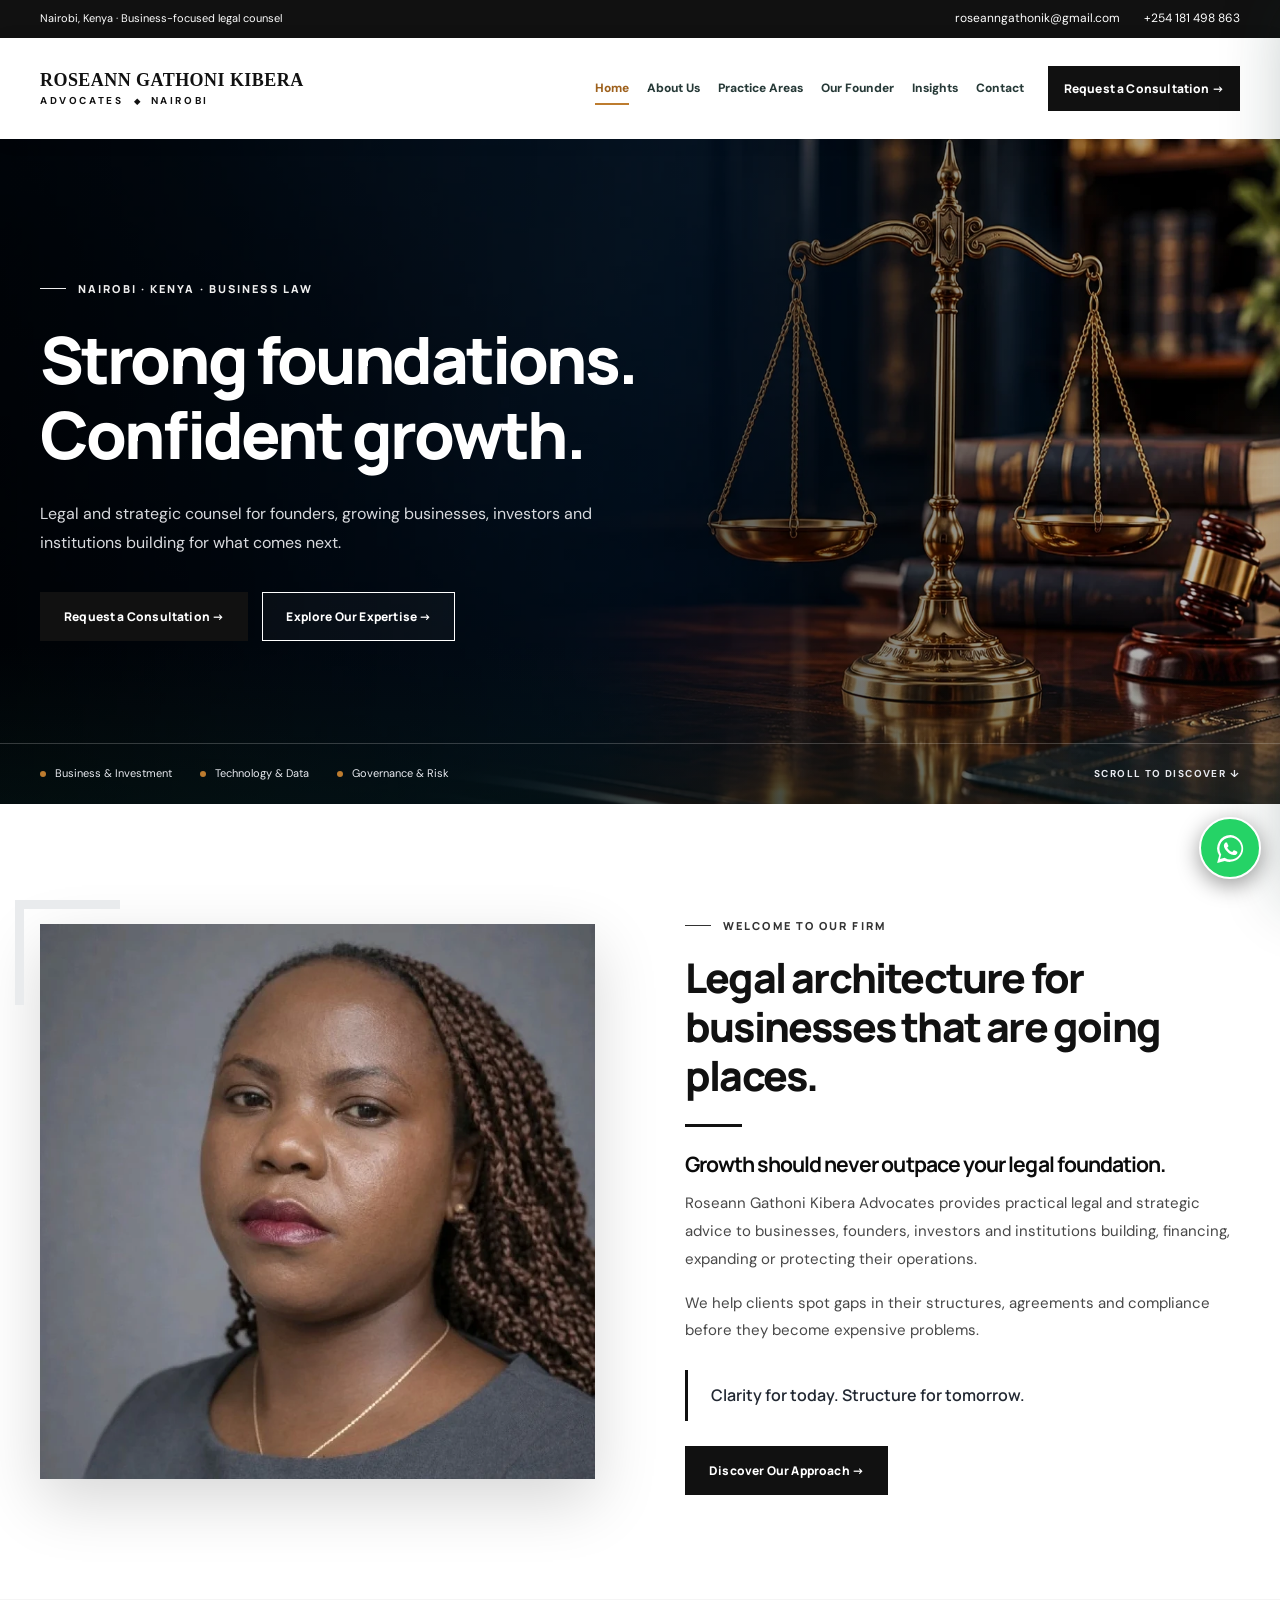
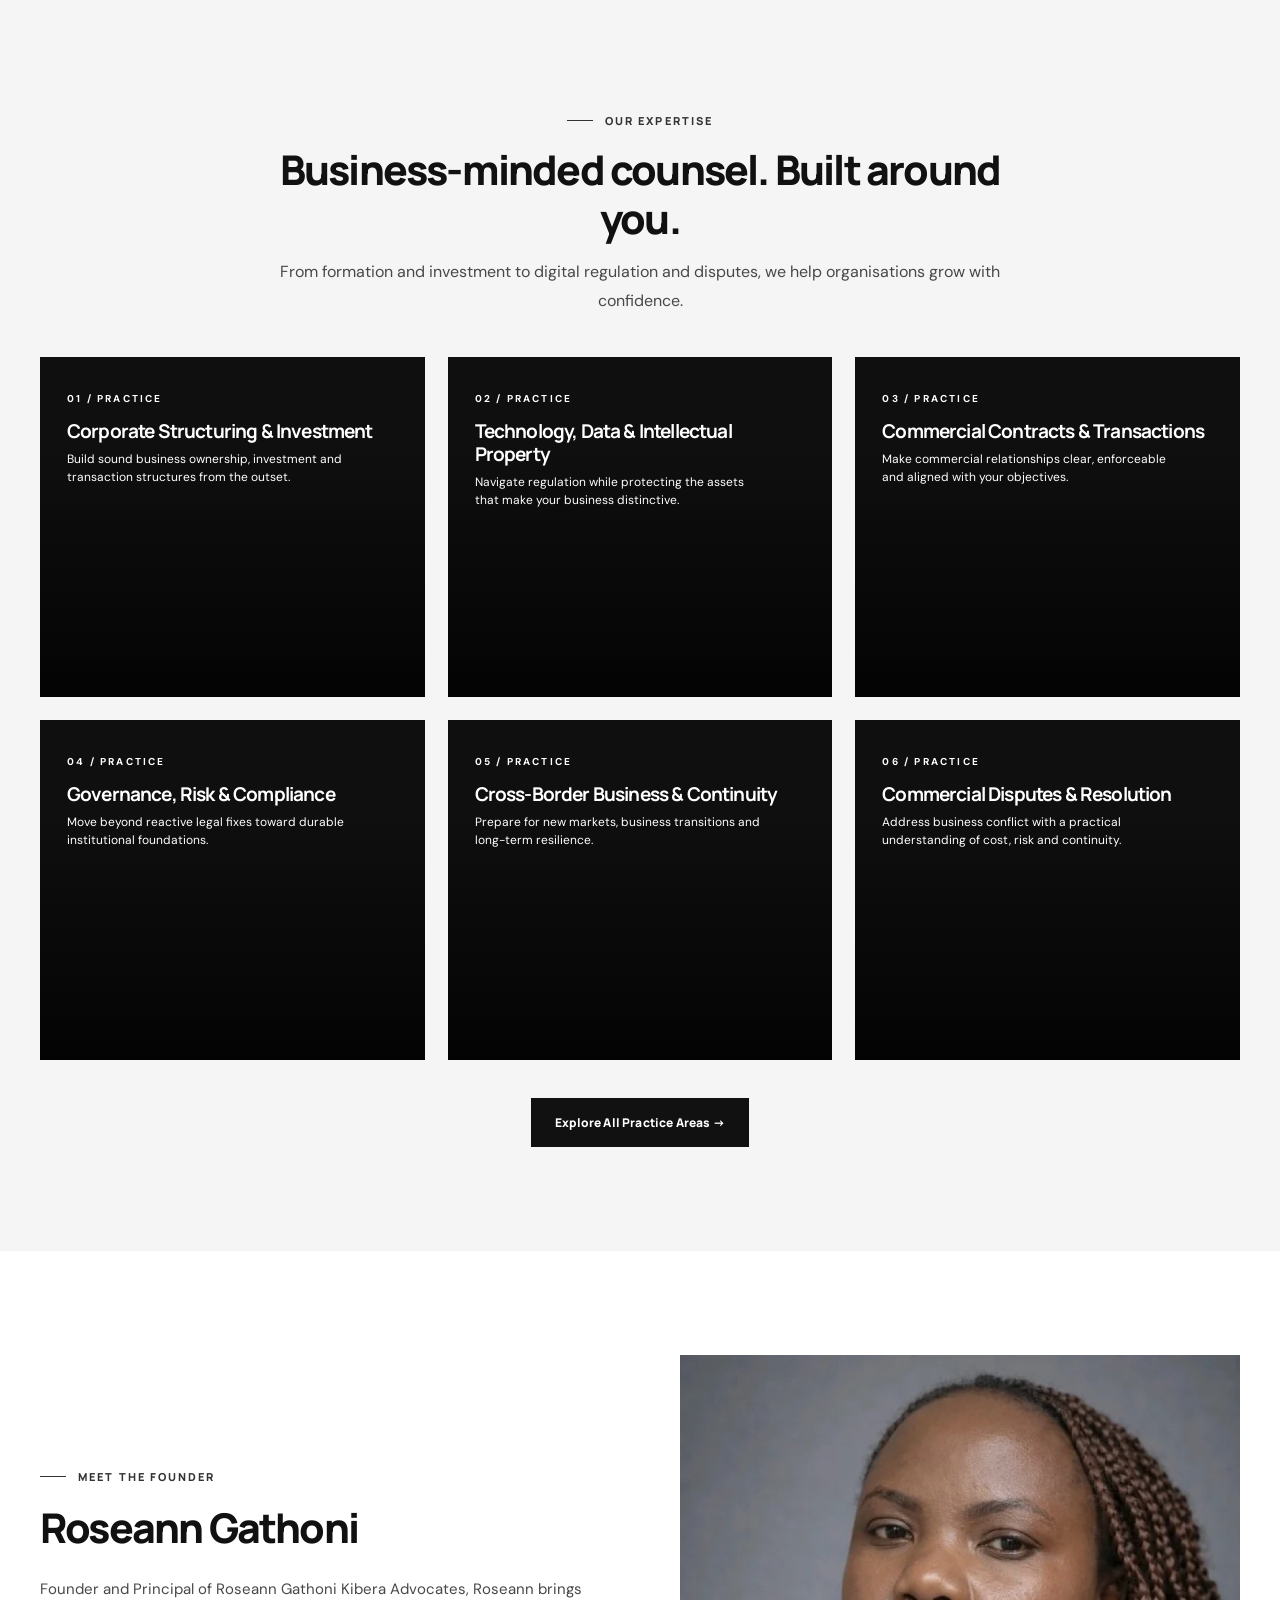
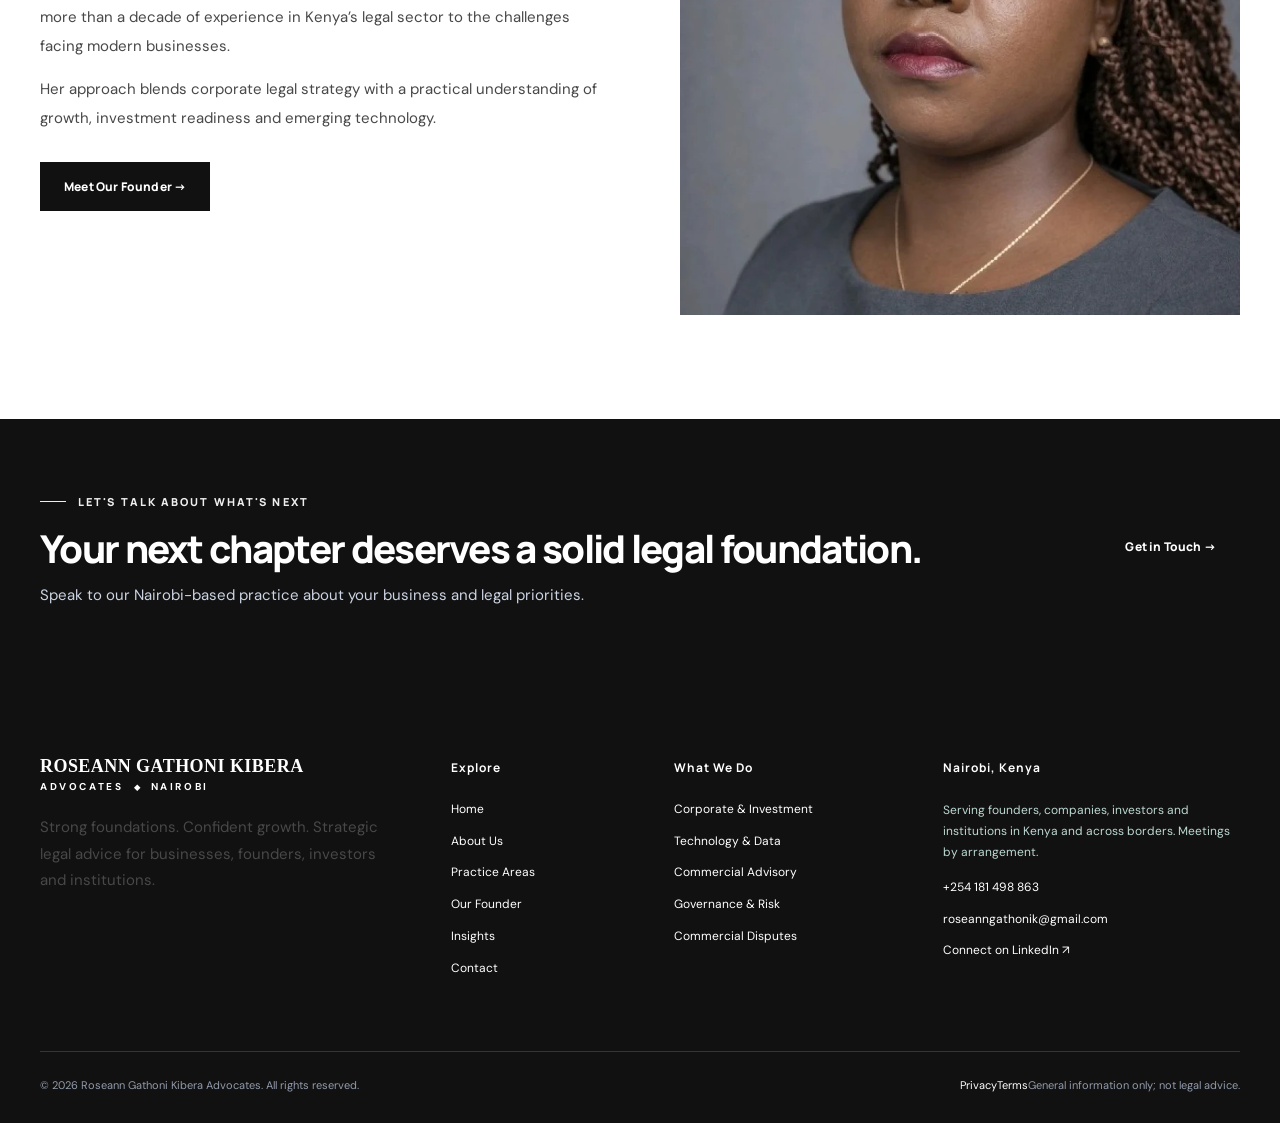
<file: index.html>
<!DOCTYPE html>

<html lang="en-KE"><head><meta charset="utf-8"/><meta content="width=device-width,initial-scale=1" name="viewport"/><meta content="#111111" name="theme-color"/><link href="https://fonts.googleapis.com" rel="preconnect"/><link crossorigin="" href="https://fonts.gstatic.com" rel="preconnect"/><style>
@import url('https://fonts.googleapis.com/css2?family=DM+Sans:wght@400;500;600;700&family=Manrope:wght@400;500;600;700;800&display=swap');
:root{--navy:#2d4337;--navy-deep:#23362c;--navy-soft:#355445;--gold:#bf7a29;--gold-light:#e9b979;--red:#bf7a29;--ink:#2e3832;--body:#5d6665;--line:#e4eae8;--cream:#f6f5f0;--white:#fff;--shadow:0 24px 65px rgba(10,13,18,.14)}
*,*::before,*::after{box-sizing:border-box}html{scroll-behavior:smooth;scroll-padding-top:110px}body{margin:0;background:#fff;color:var(--ink);font:400 15px/1.78 'DM Sans',Arial,sans-serif;-webkit-font-smoothing:antialiased}body.nav-open{overflow:hidden}img{max-width:100%;display:block}button,input,textarea,select{font:inherit}button{cursor:pointer}a{color:inherit;text-decoration:none}::selection{background:#e0e3e6;color:#1a1c20}:focus-visible{outline:3px solid #525862;outline-offset:4px}.container{width:min(100% - 72px,1200px);margin-inline:auto}.skip-link{position:absolute;top:-100px;left:10px;z-index:1000;color:#fff;background:var(--navy);padding:9px 17px}.skip-link:focus{top:8px}h1,h2,h3,h4,p{margin-top:0}h1,h2,h3{font-family:Manrope,Arial,sans-serif;letter-spacing:-.044em;line-height:1.2}h1{font-size:clamp(44px,5.1vw,74px);font-weight:800}h2{font-size:clamp(30px,3.2vw,48px);font-weight:800}h3{font-size:clamp(17px,1.65vw,23px)}p{color:var(--body)}.centered{text-align:center}.section{padding:104px 0}.cream{background:var(--cream)}.section-heading{margin-bottom:42px;max-width:770px}.section-heading.centered{margin-inline:auto}.section-heading h2{margin:15px 0 15px}.section-heading p{margin:0;font-size:16px;line-height:1.78}.eyebrow{display:inline-flex;align-items:center;gap:12px;color:var(--gold);font-size:11px;font-family:Manrope,Arial,sans-serif;font-weight:800;letter-spacing:2.1px;text-transform:uppercase;line-height:1.55}.eyebrow::before{content:"";width:26px;flex:0 0 26px;height:1px;background:currentColor}.eyebrow-light{color:var(--gold-light)}.accent-line{width:57px;height:3px;background:var(--gold);margin:24px 0}.btn{display:inline-flex;align-items:center;justify-content:center;gap:17px;padding:14px 23px;min-height:49px;font-size:12px;font-weight:800;letter-spacing:.015em;font-family:Manrope,Arial,sans-serif;line-height:1.3;text-align:center;border:1px solid transparent;transition:background .2s,transform .2s,border-color .2s;white-space:normal}.btn:hover{transform:translateY(-2px)}.btn svg{flex:none}.btn-gold{background:#224a46;border-color:#224a46;color:#fff}.btn-gold:hover{background:#173b36;border-color:#173b36;color:#fff}.btn-navy{color:#fff;background:var(--navy);border-color:var(--navy)}.btn-navy:hover{background:#1e5e55}.btn-outline{border-color:#fff9;color:#fff;background:#ffffff08}.btn-outline:hover{background:#ffffff1d}.text-link{display:inline-flex;align-items:center;gap:13px;color:#263937;font-size:12px;font-weight:800;font-family:Manrope,Arial,sans-serif;border-bottom:1px solid var(--gold);padding-bottom:6px}.text-link:hover{color:#224a46}.text-link svg{width:16px}.section-action{margin-top:38px}
/* Reference site navigation: restrained utility bar, white main navigation */
.topbar{background:#102c28;color:#e0e2ea;font-size:11px}.topbar-inner{min-height:38px;display:flex;justify-content:space-between;align-items:center;gap:18px}.topbar-address,.topbar-links,.topbar-links a{display:inline-flex;align-items:center;gap:7px}.topbar svg{height:15px;width:15px;color:#b8dcd6}.topbar-links{gap:24px}.topbar-links a:hover{color:#b8dcd6}.nav-shell{position:sticky;top:0;background:#fff;z-index:80;box-shadow:0 2px 20px #181b200e}.nav-inner{min-height:101px;display:flex;align-items:center;gap:24px}.brand{display:flex;align-items:center;flex:0 0 260px;width:260px}.brand img{width:260px;height:auto;max-height:80px;object-fit:contain}.nav-links{display:flex;gap:18px;margin-left:auto;align-items:center}.nav-link{font-size:11.5px;font-weight:800;color:#263937;white-space:nowrap;position:relative;padding:12px 0}.nav-link::after{content:"";position:absolute;bottom:6px;left:0;right:100%;height:2px;background:var(--gold);transition:right .2s}.nav-link.active::after,.nav-link:hover::after{right:0}.nav-link.active{color:#224a46}.nav-cta{padding:13px 17px;min-height:44px;white-space:nowrap;font-size:11px}.menu-open{display:none;background:transparent;border:1px solid #e3e3e3;color:var(--navy);width:44px;height:44px;align-items:center;justify-content:center;margin-left:auto}.mobile-backdrop{position:fixed;inset:0;background:#102c28b3;z-index:85;visibility:hidden;opacity:0;transition:opacity .2s,visibility .2s}.mobile-backdrop.visible{opacity:1;visibility:visible}.mobile-panel{position:fixed;right:0;top:0;bottom:0;z-index:90;display:block;width:min(89vw,380px);padding:24px;background:white;overflow-y:auto;transform:translateX(105%);box-shadow:-15px 0 60px #102c283d;transition:transform .23s}.mobile-panel.open{transform:translateX(0)}.mobile-head{display:flex;align-items:center;justify-content:space-between;gap:12px;padding-bottom:25px;border-bottom:1px solid var(--line)}.mobile-head img{width:175px;height:auto}.mobile-head button{background:#eff0f2;border:0;color:var(--navy);font-size:26px;line-height:1;width:39px;height:39px}.mobile-links{display:flex;flex-direction:column;margin:14px 0 27px}.mobile-links a{padding:13px 3px;border-bottom:1px solid #efeee9;font-size:14px;font-weight:700}.mobile-cta{width:100%}
/* Full-bleed image and text overlay */
.hero{min-height:665px;background:#0e302b;color:#fff;position:relative;isolation:isolate;display:flex;align-items:center;overflow:hidden}.hero::before{content:"";position:absolute;z-index:-2;inset:0;background-image:linear-gradient(90deg,rgba(7,31,29,.98) 0%,rgba(9,36,33,.94) 31%,rgba(12,43,39,.79) 57%,rgba(7,31,29,.15) 100%),var(--hero-image);background-position:center;background-size:cover}.hero::after{content:"";position:absolute;z-index:-1;inset:0;background:linear-gradient(0deg,rgba(7,31,29,.39),transparent 24%)}.hero-inner{width:min(100% - 72px,1200px);padding:88px 0 119px}.hero-copy{max-width:725px}.hero h1{color:#fff;margin:24px 0 27px;line-height:1.15}.hero h1 em{color:var(--gold-light);font-style:normal}.hero-copy p{color:#d8dade;max-width:570px;font-size:16px;line-height:1.85}.hero-actions{display:flex;gap:14px;flex-wrap:wrap;margin-top:34px}.hero-bottom{position:absolute;left:0;right:0;bottom:0;color:#e8eaf0;border-top:1px solid #fff3}.hero-bottom-inner{min-height:60px;display:flex;align-items:center;justify-content:space-between;gap:20px}.hero-notes{display:flex;align-items:center;gap:28px;font-size:11px}.hero-notes span{display:flex;align-items:center;gap:9px}.hero-notes span::before{content:"";height:6px;width:6px;background:var(--gold-light);border-radius:50%}.scroll-cue{font-weight:700;letter-spacing:1.4px;font-size:10px;white-space:nowrap}
/* Reference intro portrait treatment */
.intro-grid{display:grid;grid-template-columns:minmax(0,1fr) minmax(0,1fr);gap:90px;align-items:center}.intro-picture{position:relative;min-width:0}.intro-picture>img{width:100%;height:auto;aspect-ratio:1/1;object-fit:cover;object-position:center 18%;box-shadow:var(--shadow)}.intro-picture::before{content:"";position:absolute;border-top:9px solid #e9ebed;border-left:9px solid #e9ebed;left:-25px;top:-24px;height:105px;width:105px;pointer-events:none;z-index:1}.picture-stamp{position:absolute;right:-22px;bottom:-22px;background:var(--navy);padding:23px 27px;color:white;box-shadow:var(--shadow);display:flex;flex-direction:column;line-height:1.3;min-width:164px}.picture-stamp small{font-size:10px;color:var(--gold-light);letter-spacing:2px;font-weight:700}.picture-stamp strong{font:800 30px Manrope,Arial,sans-serif;margin:5px 0}.picture-stamp span{font-size:10px;color:#e5e6e7}.intro-copy h2{margin:18px 0 0}.intro-copy h3{color:var(--navy);margin-bottom:14px}.intro-copy p{line-height:1.85;margin-bottom:16px}.intro-copy blockquote{font:600 16px/1.7 Manrope,Arial,sans-serif;border-left:3px solid var(--gold);padding:12px 0 12px 23px;margin:25px 0;color:#222832}
/* Image-led practice cards: no image stretching */
.practice-grid{display:grid;grid-template-columns:repeat(3,minmax(0,1fr));gap:23px}.practice-card{height:340px;min-width:0;overflow:hidden;position:relative;background:#23262b;display:block;color:#fff}.practice-card>img{position:absolute;inset:0;width:100%;height:100%;object-fit:cover;object-position:center;transition:transform .35s ease}.practice-card:hover>img{transform:scale(1.055)}.practice-shade{position:absolute;inset:0;background:linear-gradient(180deg,#102c280a 15%,#102c28d5 70%,#102c28ee 100%)}.practice-card-text{position:absolute;bottom:0;left:0;right:0;padding:27px 27px 25px}.card-number{font-size:10px;letter-spacing:2.2px;color:var(--gold-light);font-weight:700}.practice-card h3{font-size:19px;color:white;margin:9px 0 7px}.practice-card p{font-size:12px;line-height:1.5;color:#e3e8f0;max-width:285px;margin-bottom:0}.card-arrow{position:absolute;bottom:27px;right:24px}.card-arrow svg{width:19px;height:19px;color:#b8dcd6}
.purpose-grid{display:grid;grid-template-columns:1fr 1.08fr;gap:95px;align-items:start}.purpose-grid h2{margin:18px 0 23px}.purpose-grid>div>p{font-size:16px;max-width:440px}.value-grid{display:grid;grid-template-columns:1fr 1fr;gap:32px 40px}.value-grid>div{border-top:1px solid var(--line);padding-top:16px}.value-grid span,.three-values span{font-size:12px;color:var(--gold);font-weight:800;letter-spacing:2px}.value-grid h3{margin:10px 0 8px;font-size:17px}.value-grid p{font-size:13px;line-height:1.7}.two-column{display:grid;grid-template-columns:minmax(0,1fr) minmax(0,1fr);gap:80px;align-items:center}.two-column>div{min-width:0}.two-column h2{margin:17px 0 23px}.two-column p{font-size:15px;line-height:1.9}.two-column .btn{margin-top:15px}.section-navy{background:var(--navy);color:#fff}.section-navy h2{color:#fff}.section-navy p{color:#d4dce9}.decorative-photo,.picture-frame{width:100%;overflow:hidden}.decorative-photo img{width:100%;height:auto;aspect-ratio:6/4;object-fit:cover}.picture-frame img{width:100%;height:auto;aspect-ratio:1.19/1;object-fit:cover}.insight-grid{display:grid;grid-template-columns:repeat(3,minmax(0,1fr));gap:25px}.insight-card{min-width:0;border:1px solid #e7e5e0;background:white;padding:26px}.insight-image{display:block;overflow:hidden;background:#e4e4e0}.insight-image img{width:100%;height:auto;aspect-ratio:4/3;object-fit:cover;object-position:center;transition:transform .3s}.insight-image:hover img{transform:scale(1.04)}.insight-copy{padding-top:17px}.overline{font-family:Manrope,Arial,sans-serif;font-size:10px;letter-spacing:1.8px;color:#224a46;font-weight:800}.insight-copy h3{font-size:20px;margin:23px 0 12px;line-height:1.35}.insight-copy h3 a:hover{color:#173b36}.insight-copy p{font-size:13px;line-height:1.8;min-height:53px}.insight-copy .text-link{margin-top:9px}
/* Inner pages */
.page-hero{background:radial-gradient(circle at 83% 32%,#31353b 0%,transparent 42%),linear-gradient(120deg,#181b20,#222830);color:white;padding:100px 0 95px}.page-hero h1{max-width:830px;font-size:clamp(40px,4.6vw,64px);margin:25px 0 22px}.page-hero p{color:#cdd5e3;max-width:630px;font-size:16px}.three-values{display:grid;grid-template-columns:repeat(3,minmax(0,1fr));gap:24px}.three-values article{background:#fff;padding:32px;min-width:0;border:1px solid var(--line)}.three-values h3{margin:15px 0 10px}.three-values p{font-size:13px}.reverse{direction:rtl}.reverse>*{direction:ltr}.jump-chips{display:flex;gap:12px;flex-wrap:wrap;justify-content:center;margin-top:35px}.jump-chips a{border:1px solid #DED6DA;color:#242b34;font-size:12px;font-weight:700;padding:8px 13px}.jump-chips a:hover{background:var(--navy);color:white}.practice-detail{padding:85px 0;scroll-margin-top:115px}.detail-grid{display:grid;grid-template-columns:minmax(0,1fr) minmax(0,1fr);align-items:center;gap:80px}.detail-grid.reverse{direction:rtl}.detail-grid.reverse>*{direction:ltr}.detail-photo img{width:100%;height:auto;aspect-ratio:5/4;object-fit:cover;object-position:center}.detail-copy h2{margin:16px 0 15px}.detail-copy h3{font-size:18px;font-weight:700;letter-spacing:-.018em;margin-bottom:16px;color:#343b44}.detail-copy>p{line-height:1.8}.detail-topics{font-size:12px;font-weight:700;color:#3a3c40;border-left:3px solid var(--gold);padding-left:17px;margin:25px 0!important}.profile-layout{display:grid;grid-template-columns:.9fr 1.1fr;gap:88px;align-items:center}.profile-photo{position:relative}.profile-photo>img{width:100%;height:auto;aspect-ratio:1/1;object-fit:cover;box-shadow:var(--shadow)}.profile-body h2{margin:18px 0 6px}.profile-role{font-weight:800;font-size:11px;letter-spacing:1.4px;color:#224a46}.profile-body p{line-height:1.85}.team-grid{display:grid;grid-template-columns:repeat(3,minmax(0,1fr));gap:24px}.team-grid article{text-align:center;background:#fff;border:1px solid var(--line);padding:35px 22px}.initials{margin:0 auto 19px;border-radius:50%;width:79px;height:79px;background:#e4edf8;color:#20262f;display:grid;place-items:center;font:800 24px Manrope,Arial,sans-serif}.team-grid article:nth-child(2) .initials{background:#F9E5EA;color:#224a46}.team-grid article:nth-child(3) .initials{background:#f6e1e5;color:#2f3237}.team-grid h3{margin:0;font-size:18px}.team-grid span{font-size:11px;text-transform:uppercase;letter-spacing:1.4px;color:#50535a}.guide-article{padding:42px 46px;background:#fff;margin:0 auto 25px;scroll-margin-top:120px;max-width:900px}.guide-article h2{font-size:30px;margin:13px 0 24px}.guide-article p{line-height:1.9}.contact-grid{display:grid;grid-template-columns:.85fr 1.15fr;gap:75px;align-items:start}.contact-copy h2{margin:17px 0 19px}.contact-copy p{margin-bottom:30px}.contact-line{display:flex;gap:16px;border-top:1px solid var(--line);padding:18px 0;align-items:flex-start}.contact-line>svg{color:#224a46;flex:none;margin-top:5px}.contact-line>div{display:flex;flex-direction:column;gap:4px;min-width:0}.contact-line strong{font-size:12px;text-transform:uppercase;letter-spacing:.8px}.contact-line a,.contact-line span{font-size:14px;overflow-wrap:anywhere}.contact-line a:hover{color:#224a46}.contact-form-shell{background:var(--cream);border:1px solid #dfe9e5;padding:35px}.contact-form-shell h3{font-size:26px;margin-bottom:6px}.contact-form-shell>p{font-size:13px}.contact-form-shell form{margin-top:22px}.contact-form-shell label{display:flex;flex-direction:column;font-size:12px;font-weight:700;gap:6px;margin-bottom:16px}.contact-form-shell input,.contact-form-shell select,.contact-form-shell textarea{border:1px solid #dcdedb;background:white;min-width:0;width:100%;padding:12px 13px;outline:none;border-radius:0;color:var(--ink)}.contact-form-shell textarea{resize:vertical}.contact-form-shell input:focus,.contact-form-shell textarea:focus,.contact-form-shell select:focus{border-color:var(--gold);box-shadow:0 0 0 2px #224a4622}.form-grid{display:grid;grid-template-columns:repeat(2,minmax(0,1fr));gap:15px}.honeypot{position:absolute;width:1px;height:1px;overflow:hidden;opacity:0;pointer-events:none}.contact-form-shell #form-status{font-size:12px;margin-top:14px;color:#555b65}.office-grid{display:grid;grid-template-columns:repeat(2,minmax(0,1fr));gap:25px}.office-card{background:#fff;border:1px solid var(--line);padding:36px;min-width:0}.office-card h3{margin:17px 0}.office-card p{display:flex;align-items:flex-start;gap:10px;font-size:14px;min-height:75px}.office-card p svg{flex:0 0 18px;margin-top:4px}.legal-copy{max-width:850px}.legal-copy h2{margin-bottom:28px}.legal-copy h3{margin-top:30px}.legal-copy a{color:#224a46;text-decoration:underline}
/* Footer and the lone circular floating contact control */
.closing{background:#102c28;color:white;padding:65px 0}.closing-inner{display:flex;gap:30px;align-items:center;justify-content:space-between}.closing h2{font-size:clamp(28px,3vw,40px);margin:15px 0 10px;color:white}.closing p{color:#ccd4e3;margin:0}.closing .btn{flex:none}.site-footer{background:#142d2a;color:#e0ebe8;padding:80px 0 0}.footer-grid{display:grid;grid-template-columns:1.4fr .67fr .85fr 1.15fr;gap:50px;padding-bottom:72px}.footer-logo{max-width:300px;display:block;margin-bottom:19px;background:transparent!important;border:none!important;padding:0!important}.footer-logo img{width:100%;height:auto;object-fit:contain;background:transparent}.footer-about p{font-size:13px;color:#bdd7d2;max-width:280px}.site-footer h3{font:700 12px Manrope,Arial,sans-serif;letter-spacing:1px;color:white;margin:5px 0 24px}.footer-links{display:flex;flex-direction:column;gap:12px}.footer-links a{color:#bdd8d2;font-size:12px;line-height:1.65}.footer-links a:hover,.footer-bottom a:hover{color:var(--gold-light)}.site-footer address{font-style:normal;font-size:12px;color:#bdd8d2;line-height:1.75}.site-footer address strong{color:#fff}.footer-contact{margin-top:20px}.footer-bottom{padding:24px 0 28px;display:flex;justify-content:space-between;align-items:center;gap:20px;border-top:1px solid #ffffff27;color:#929bab;font-size:11px}.footer-bottom>div{display:flex;align-items:center;gap:17px;flex-wrap:wrap}.floating-contact{position:fixed;right:23px;bottom:23px;z-index:60;display:grid;place-items:center;background:#118b54;color:#fff;border-radius:50%;width:50px;height:50px;box-shadow:0 10px 25px #0003;transition:transform .2s}.floating-contact:hover{transform:translateY(-4px)}.floating-contact svg{width:26px;height:26px}.whatsapp-tooltip{position:absolute;right:69px;white-space:nowrap;border-radius:5px;background:#193d38;color:white;padding:8px 10px;font-size:11px;font-weight:700;opacity:0;visibility:hidden;transition:opacity .2s;pointer-events:none}.floating-contact:hover .whatsapp-tooltip,.floating-contact:focus-visible .whatsapp-tooltip{opacity:1;visibility:visible}.scroll-top{position:fixed;right:27px;bottom:84px;z-index:55;border:1px solid #ECE3E6;background:#fff;color:var(--navy);width:40px;height:40px;display:none;place-items:center;box-shadow:0 6px 25px #0002}.scroll-top.show{display:grid}
@media(max-width:1200px){.nav-inner{gap:15px}.brand,.brand img{width:220px;flex-basis:220px}.nav-links{gap:13px}.nav-cta{padding:12px}.intro-grid{gap:55px}.footer-grid{gap:29px}}
@media(max-width:1050px){.nav-links,.nav-cta{display:none}.menu-open{display:flex}.nav-inner{min-height:76px}.brand,.brand img{width:228px;flex-basis:228px}.footer-grid{grid-template-columns:1.2fr 1fr 1fr;gap:35px}.footer-grid>div:last-child{grid-column:1/-1;display:grid;grid-template-columns:1fr 1fr;gap:15px}.footer-grid>div:last-child h3{grid-column:1/-1;margin-bottom:0}.footer-contact{margin:0}.intro-grid,.two-column,.detail-grid{gap:45px}.contact-grid{gap:35px}}
@media(max-width:850px){.container{width:min(100% - 46px,1200px)}.section{padding:78px 0}.hero-inner{width:min(100% - 46px,1200px);padding:84px 0 105px}.hero{min-height:610px}.hero-bottom-inner{min-height:65px}.scroll-cue{display:none}.hero-notes{flex-wrap:wrap;gap:6px 20px}.intro-grid,.two-column,.purpose-grid,.profile-layout,.contact-grid{grid-template-columns:1fr;gap:45px}.intro-picture{max-width:510px}.intro-picture>img{max-height:540px}.purpose-grid{gap:25px}.practice-grid{grid-template-columns:repeat(2,minmax(0,1fr))}.insight-grid{grid-template-columns:repeat(2,minmax(0,1fr))}.insight-card:last-child{grid-column:1/-1;max-width:470px;margin-inline:auto}.detail-grid{grid-template-columns:1fr;gap:30px}.detail-grid.reverse{direction:ltr}.detail-photo img{max-height:420px}.profile-photo{max-width:500px}.reverse{direction:ltr}.three-values{grid-template-columns:1fr 1fr}.office-grid{grid-template-columns:1fr}.office-card p{min-height:0}.page-hero{padding:80px 0}.closing-inner{align-items:flex-start;flex-direction:column}.footer-grid{grid-template-columns:1fr 1fr}.footer-grid>div:last-child{grid-column:auto;display:block}.footer-grid>div:last-child h3{margin-bottom:20px}.footer-contact{margin-top:19px}}
@media(max-width:600px){.container{width:min(100% - 36px,1200px)}h1{font-size:clamp(38px,10vw,53px)}h2{font-size:clamp(28px,7vw,39px)}.topbar{display:none}.nav-inner{min-height:70px}.brand,.brand img{width:205px;flex-basis:205px}.hero{min-height:610px}.hero::before{background-image:linear-gradient(90deg,rgba(7,31,29,.96),rgba(9,36,33,.89) 48%,rgba(12,43,39,.58)),var(--hero-image);background-position:60% center}.hero-inner{width:min(100% - 36px,1200px);padding:66px 0 160px}.hero h1{margin:18px 0 19px}.hero-copy p{font-size:14px;line-height:1.8}.hero-actions{gap:11px}.hero-actions .btn{font-size:11px;width:100%;max-width:300px}.hero-notes{font-size:10px;gap:9px 14px}.hero-bottom-inner{min-height:87px}.intro-grid{gap:48px}.intro-picture::before{left:-12px;top:-14px;height:70px;width:70px;border-width:6px}.picture-stamp{right:0;bottom:-21px;padding:15px 20px;min-width:130px}.picture-stamp strong{font-size:25px}.section{padding:68px 0}.section-heading{margin-bottom:30px}.practice-grid,.insight-grid,.three-values,.team-grid{grid-template-columns:1fr;gap:15px}.practice-card{height:315px}.insight-card{padding:19px}.insight-card:last-child{max-width:none;grid-column:auto}.insight-image img{aspect-ratio:4/3}.insight-copy h3{font-size:19px;margin-top:16px}.insight-copy p{min-height:0}.value-grid{gap:20px}.detail-grid{gap:23px}.practice-detail{padding:65px 0}.detail-photo img{aspect-ratio:1.15/1}.page-hero{padding:70px 0}.page-hero h1{font-size:clamp(36px,9vw,52px)}.profile-photo{max-width:100%}.form-grid{grid-template-columns:1fr;gap:0}.contact-form-shell{padding:22px}.guide-article{padding:26px 22px}.guide-article h2{font-size:25px}.closing{padding:54px 0}.footer-grid{grid-template-columns:1fr 1fr;gap:30px 22px;padding-bottom:40px}.footer-about{grid-column:1/-1}.footer-grid>div:last-child{grid-column:1/-1}.footer-bottom{flex-direction:column;align-items:start}.floating-contact{width:60px;height:60px;right:15px;bottom:15px}.floating-contact svg{width:31px;height:31px}.scroll-top{right:23px;bottom:88px}.whatsapp-tooltip{display:none}}
@media(max-width:390px){.brand,.brand img{width:183px;flex-basis:183px}.container{width:min(100% - 30px,1200px)}.hero-actions .btn{max-width:none}.value-grid{grid-template-columns:1fr}.nav-inner{gap:10px}.footer-grid{grid-template-columns:1fr}.footer-about,.footer-grid>div:last-child{grid-column:auto}.practice-card{height:296px}}
@media(prefers-reduced-motion:reduce){html{scroll-behavior:auto}*,*::before,*::after{transition-duration:0s!important;animation-duration:0s!important}}

.floating-whatsapp{position:fixed;right:23px;bottom:23px;z-index:60;width:50px;height:50px;background:#118b54;border-radius:50%;display:grid;place-items:center;box-shadow:0 10px 25px rgba(0,0,0,.20);transition:transform .2s ease;color:#fff}
.floating-whatsapp:hover{transform:translateY(-4px)}.floating-whatsapp svg{width:26px;height:26px;color:#fff}
.floating-whatsapp .whatsapp-tooltip{right:74px;white-space:nowrap}
@media(max-width:600px){.floating-whatsapp{width:60px;height:60px;right:15px;bottom:15px}.floating-whatsapp svg{width:33px;height:33px}.scroll-top{bottom:90px}}
/* Keep images proportional: never distort the portraits or photographic cards */
.intro-picture>img,.profile-photo>img,.detail-photo img,.insight-image img,.decorative-photo img,.picture-frame img{width:100%;height:auto;object-fit:cover}
.practice-card>img{width:100%;height:100%;object-fit:cover}
.brand{flex-basis:285px;width:285px}.brand img{max-width:285px;width:100%;max-height:78px;object-fit:contain;object-position:left}
.mobile-head img{width:235px;max-height:90px;object-fit:contain}
@media(max-width:1180px){.brand{flex-basis:235px;width:235px}.brand img{max-width:235px}}
@media(max-width:950px){.brand{flex-basis:260px;width:260px}.brand img{max-width:260px}}
@media(max-width:420px){.brand{flex-basis:210px;width:210px}.brand img{max-width:210px}.hero-notes span:nth-child(n+2){display:none}}
@media(prefers-reduced-motion:reduce){.floating-whatsapp{transition:none}}

/* Layout-specific components and phone/tablet safeguards */
.values-grid{display:grid;grid-template-columns:repeat(2,minmax(0,1fr));gap:24px}
.values-grid>div{border-top:1px solid #d7e5df;padding:25px 0 5px;min-width:0}
.values-grid strong{display:block;font:800 13px Manrope,Arial,sans-serif;color:#b8bcc0;margin-bottom:9px}
.values-grid h3{font-size:19px;margin:0 0 10px}.values-grid p{font-size:14px}
.service-pills{display:grid;grid-template-columns:repeat(2,minmax(0,1fr));gap:14px}
.service-pills a{display:flex;align-items:center;justify-content:space-between;gap:14px;border:1px solid #d5e7df;background:#fff;padding:19px 22px;font-size:14px;font-weight:700;color:#2c3036;transition:border-color .2s}
.service-pills a:hover{border-color:#5b6067}.service-pills svg{flex-shrink:0;color:#5b6067}
.contact-layout{display:grid;grid-template-columns:minmax(0,1fr) minmax(0,1fr);gap:74px;align-items:start}
.contact-copy h2{margin:16px 0 18px}.contact-copy>p{max-width:495px}
.contact-details{display:grid;gap:19px;margin:32px 0}.contact-details>div{border-bottom:1px solid #e1e8e4;padding-bottom:17px;display:grid;gap:6px}
.contact-details strong{display:block;color:#2c3036;font-size:12px;letter-spacing:.4px}
.contact-details a{font-size:17px;font-weight:700;color:#5b6067;overflow-wrap:anywhere}
.contact-details span{color:#5c6473;overflow-wrap:anywhere}
.form-note{font-size:12px;margin-top:14px}
@media(max-width:950px){.contact-layout{grid-template-columns:1fr;gap:45px}}
@media(max-width:760px){.values-grid,.service-pills{grid-template-columns:1fr}.contact-form-shell{padding:25px 20px}}
@media(max-width:600px){.contact-copy h2{font-size:clamp(27px,8vw,40px)}.values-grid{gap:12px}.service-pills a{font-size:13px;padding:16px}.contact-details a{font-size:16px}}

/* Uploaded clearer portraits (2026-10-12). Use natural aspect-ratio scaling and crop, never distort. */
.intro-picture>img{object-fit:cover;object-position:center 24%;}
.profile-photo>img{object-fit:cover;object-position:center 39%;}


/* MSENGETI ADVOCATES - BRAND LOCK: FOREST GREEN + BURNT GOLD */
:root{--navy:#284236;--navy-deep:#193529;--navy-soft:#345443;--gold:#bb792c;--gold-light:#e9bb78;--red:#bb792c;--ink:#213c30;--body:#52645a;--cream:#f7f5ef;--line:#e8e5dc;--white:#fff}
body{color:var(--ink)}.topbar{background:#284236}.site-footer{background:#263d30;color:#e7eee6}.closing,.section-navy{background:#263d30}.nav-shell{background:#fff}
.nav-link.active,.text-link,.eyebrow,.card-number{color:#9e611d}.nav-link:after,.accent-line,.hero-notes span:before{background:#bd7c2f}
.btn-gold,.nav-cta,.hero .btn-gold{background:#bd7c2f;border-color:#bd7c2f;color:#fff}.btn-gold:hover,.hero .btn-gold:hover,.nav-cta:hover{background:#9e611d;border-color:#9e611d;color:white}
.btn-navy{background:#284236;border-color:#284236}.eyebrow-light,.hero .eyebrow,.hero h1 em{color:#f6c584}
.hero{background:#223d31}.hero::before{background-image:linear-gradient(90deg,rgba(18,44,31,.95) 0%,rgba(18,44,31,.89) 30%,rgba(18,44,31,.5) 61%,rgba(18,44,31,.1) 100%),var(--hero-image);background-position:center;background-size:cover}
.page-hero{background:#233f32}.practice-shade{background:linear-gradient(180deg,transparent 5%,rgba(23,45,32,.75) 70%,rgba(18,38,28,.96))}.picture-stamp{background:#294737}
.brand img{width:100%;height:auto;max-height:94px;object-fit:contain}.footer-logo img{display:block;width:min(100%,320px)!important;height:auto!important;max-height:300px;object-fit:contain;filter:none!important;opacity:1!important;background:transparent!important}
.site-footer .footer-brand p{color:#d8e4d9!important}.site-footer a{color:#ebf2eb}
.intro-picture img{display:block;width:100%;height:100%;object-fit:cover}.profile-photo{height:auto!important;min-height:0!important}.profile-photo img{width:100%;height:auto!important;aspect-ratio:auto!important;display:block;object-fit:contain!important}
/* Contact: modern, spacious premium form */
#contact-form{background:#fff;border:1px solid #e9e4d8;padding:clamp(24px,4vw,48px);box-shadow:0 22px 64px rgba(28,52,37,.08);border-radius:3px}
#contact-form label{font-size:13px;font-weight:650;color:#294638;letter-spacing:.02em}
#contact-form input,#contact-form textarea,#contact-form select{width:100%;background:#fafbf8!important;border:1px solid #d9e1d8!important;border-radius:4px!important;padding:15px 17px!important;font:inherit;color:#20382b;transition:border-color .2s,box-shadow .2s;min-height:52px}
#contact-form textarea{min-height:155px;resize:vertical}#contact-form input:focus,#contact-form textarea:focus{border-color:#b7782f!important;outline:none;box-shadow:0 0 0 4px rgba(189,124,47,.12)}
#contact-form button{min-height:52px;padding-inline:24px}.map-frame iframe{min-height:380px;width:100%;border:0}
@media(max-width:700px){.hero::before{background-image:linear-gradient(90deg,rgba(18,44,31,.92),rgba(18,44,31,.62)),var(--hero-image);background-position:58% center}.footer-logo img{width:min(100%,245px)!important}#contact-form{padding:22px 16px}.form-grid{grid-template-columns:1fr!important}}

/* V3: use Nyakio's actual standard scales-of-justice photo with MSENGETI colours. */
.hero{--hero-image:url('[data-uri]')!important}
.intro-picture>img{width:100%;height:auto!important;aspect-ratio:auto!important;object-fit:contain!important;object-position:center!important;background:#555;display:block}
/* V3: accessible, premium enquiry form with aligned consent */
.contact-form-shell{background:linear-gradient(145deg,#f7f7f2 0%,#eff2ed 100%);padding:clamp(24px,3.6vw,46px);border:1px solid #e1e8df;border-radius:12px;box-shadow:0 25px 70px rgba(26,53,36,.08)}
.contact-form-shell h3{font-size:clamp(26px,2.2vw,34px);color:#273e31}.contact-form-shell>p{line-height:1.75}
#contact-form{border-radius:12px;padding:clamp(20px,2.4vw,32px)!important;box-shadow:0 15px 42px rgba(25,47,31,.07)!important;background:#fff!important}
#contact-form label:not(.consent-row){gap:9px;margin-bottom:20px;line-height:1.55}
#contact-form input:not([type=checkbox]),#contact-form textarea{border-radius:8px!important;min-height:54px!important;background:#fcfdfb!important;font-size:15px!important}
#contact-form textarea{min-height:160px!important}
#contact-form .consent-row{display:flex!important;flex-direction:row!important;align-items:flex-start!important;gap:12px!important;margin:18px 0 24px!important;cursor:pointer;max-width:100%;font-weight:500!important;line-height:1.5!important}
#contact-form .consent-row input[type=checkbox]{appearance:auto!important;-webkit-appearance:checkbox!important;display:block!important;flex:0 0 19px!important;width:19px!important;height:19px!important;min-width:19px!important;min-height:19px!important;margin:1px 0 0!important;padding:0!important;accent-color:#b7782f!important;box-shadow:none!important;border-radius:3px!important}
#contact-form .consent-row span{display:block!important;flex:1!important;font-size:13px!important;color:#344a3c!important;line-height:1.5!important}
#contact-form button{border-radius:7px!important;padding:16px 26px!important;min-height:54px}
#form-status:not(:empty){padding:12px 0;line-height:1.5}
@media(max-width:850px){.contact-grid{grid-template-columns:1fr!important;gap:32px!important}.contact-form-shell{max-width:760px;width:100%}}
@media(max-width:600px){.contact-form-shell{padding:20px 14px!important;border-radius:9px}#contact-form{padding:22px 15px!important}.intro-picture>img{max-height:none!important}.hero{min-height:570px}.hero::before{background-position:62% center}.form-grid{grid-template-columns:1fr!important}.contact-form-shell #contact-form input:not([type=checkbox]),.contact-form-shell #contact-form textarea{width:100%;max-width:100%}}

/* Roseann Gathoni Kibera Advocates — brand adjustments */
:root{--accent:#c6a06a}body{font-family:"DM Sans",Arial,sans-serif}.brand,.footer-wordmark{text-decoration:none;display:inline-flex;flex-direction:column;align-items:flex-start;justify-content:center;line-height:1.12;min-width:228px}.brand-wordmark{display:flex;flex-direction:column;gap:5px;white-space:nowrap}.brand-primary{font-family:"Playfair Display",Georgia,serif;font-weight:700;font-size:18px;letter-spacing:.025em;color:#183a2c}.brand-secondary{font-size:10px;letter-spacing:.26em;color:#a57a41;font-weight:700}.brand-mark{letter-spacing:0;font-size:8px;padding:0 6px}.site-footer .brand-primary,.site-footer .footer-wordmark .brand-primary{color:#fff}.site-footer .brand-secondary{color:#d5b985}.footer-wordmark{margin-bottom:22px}.nav-inner .brand{flex-shrink:0}.nav-links{gap:18px}.nav-links a{font-size:12px}.nav-cta{font-size:12px!important;padding:14px 15px!important}.mobile-head .brand{min-width:0}.mobile-head .brand-primary{font-size:14px}.mobile-head .brand-secondary{font-size:9px}.hero{background-position:center}.intro-picture img,.photo-frame img{object-fit:cover;object-position:center 30%}.practice-card-custom{background:#243e34;min-height:340px}.practice-card-custom:nth-child(2){background:#394b47}.practice-card-custom:nth-child(3){background:#624e3b}.practice-card-custom:nth-child(4){background:#2d444b}.practice-card-custom:nth-child(5){background:#544b43}.practice-card-custom:nth-child(6){background:#334638}.practice-card-custom .practice-shade{background:linear-gradient(180deg,rgba(0,0,0,.02),rgba(0,0,0,.52))}.practice-card-custom .practice-card-text{z-index:2}.value-grid,.service-detail-grid{display:grid;grid-template-columns:repeat(3,minmax(0,1fr));gap:24px}.value-grid article,.service-detail{background:#fff;padding:34px;border:1px solid #e5e1d8}.value-grid article span{font-size:12px;letter-spacing:.12em;color:#a7793d;font-weight:700}.value-grid h3{font-family:Georgia,serif;font-size:24px;line-height:1.22;margin:20px 0 14px}.value-grid p,.service-detail p{line-height:1.75}.service-detail-grid{grid-template-columns:repeat(2,minmax(0,1fr));gap:22px}.service-detail{scroll-margin-top:130px;padding:42px}.service-detail h2{font-family:Georgia,serif;font-size:30px;margin:16px 0}.service-detail a{display:inline-block;margin-top:12px;color:#87602f;font-weight:700}.narrow-copy{max-width:820px}.narrow-copy h2{margin:32px 0 12px;font-size:26px}.narrow-copy p{line-height:1.85}.editorial-note{font-size:13px;color:#676767;margin-top:24px}.form-fallback{font-size:14px}.floating-contact{position:fixed;right:25px;bottom:26px;z-index:20;background:#264634;color:#fff;border:2px solid white;box-shadow:0 5px 24px #0003;border-radius:50%;width:55px;height:55px;display:grid;place-items:center;text-decoration:none;font-size:27px}.floating-contact:hover{background:#ad834b;color:white}.topbar-links a{font-size:12px}@media(max-width:1100px){.nav-links{gap:11px}.brand{min-width:204px}.brand-primary{font-size:15px}.nav-cta{display:none!important}}@media(max-width:800px){.value-grid,.service-detail-grid{grid-template-columns:1fr}.brand-primary{font-size:15px}.topbar-links a:first-child{display:none}.floating-contact{width:49px;height:49px;right:13px;bottom:15px}}@media(max-width:440px){.brand-primary{font-size:13px}.brand-secondary{font-size:9px}.brand{min-width:0}.service-detail{padding:26px}.topbar-address{font-size:10px}}



/* 2026 photograph and responsive corrections */
.practice-card::before,.practice-card-custom::before{filter:none!important;opacity:1!important;background-position:center!important;background-size:cover!important}
.practice-card::after,.practice-card-custom::after,.practice-card .practice-shade{background:linear-gradient(0deg,rgba(0,0,0,.80),rgba(0,0,0,.11) 75%)!important}
.page-hero::before{filter:none!important}
.page-hero{background-color:#111!important}
.map-frame,.map-frame iframe,.map-frame *{filter:none!important;-webkit-filter:none!important}
.page-hero::before,.hero::before{background-color:#111}
@media(max-width:900px){.practice-grid{grid-template-columns:repeat(2,minmax(0,1fr))!important}.practice-card{min-width:0}.page-hero{min-height:400px}}
@media(max-width:640px){.practice-grid{grid-template-columns:1fr!important}.practice-card{min-height:270px!important}.page-hero{min-height:360px!important}.page-hero h1{font-size:clamp(33px,9vw,52px)!important}.map-frame iframe{min-height:320px!important}.container{width:min(100% - 34px,1200px)!important}.hero-inner{width:min(100% - 34px,1200px)!important}.contact-grid,.two-column,.intro-grid{grid-template-columns:1fr!important}}
</style><title>Corporate &amp; Business Legal Advisory | Roseann Gathoni Kibera Advocates</title><meta content="Nairobi-based business, investment, technology and governance legal advisory for founders, growing businesses and institutions." name="description"/><meta content="Corporate &amp; Business Legal Advisory | Roseann Gathoni Kibera Advocates" property="og:title"/><meta content="Nairobi-based business, investment, technology and governance legal advisory for founders, growing businesses and institutions." property="og:description"/><meta content="website" property="og:type"/><meta content="https://roseann-gathoni-kibera-advocates.vercel.app/assets/social-preview.jpg" property="og:image"/><meta content="summary_large_image" name="twitter:card"/><script type="application/ld+json">{"@context": "https://schema.org", "@type": "LegalService", "name": "Roseann Gathoni Kibera Advocates", "address": {"@type": "PostalAddress", "addressLocality": "Nairobi", "addressCountry": "KE"}, "telephone": "+254181498863", "email": "roseanngathonik@gmail.com", "founder": {"@type": "Person", "name": "Roseann Gathoni"}, "areaServed": "Kenya"}</script><style>
/* Roseann: strict black/white identity, no green or gold */
:root{--navy:#0b0b0b;--navy-deep:#080808;--navy-soft:#242424;--gold:#101010;--gold-light:#fff;--red:#171717;--ink:#111;--body:#484848;--line:#ddd;--cream:#f4f4f4;--white:#fff;--shadow:0 22px 60px rgba(0,0,0,.16)}
body{background:#fff;color:#111}a{color:inherit}
.topbar,.closing{background:#111!important;color:white!important}
.nav-shell{background:#fff!important}.brand-primary,.brand-secondary,.brand-mark{color:#111!important}
.btn-gold,.nav-cta,.mobile-cta{background:#111!important;color:#fff!important;border-color:#111!important}
.btn-gold:hover,.nav-cta:hover{background:#333!important;color:#fff!important}
.btn-outline{border-color:#fff!important;color:#fff!important}
.eyebrow{color:#333}.eyebrow-light{color:#eee!important}
.hero{background:#111!important}.hero::before{background-image:linear-gradient(90deg,rgba(0,0,0,.86) 0%,rgba(0,0,0,.62) 55%,rgba(0,0,0,.19) 100%),var(--hero-image)!important;background-position:center!important;background-size:cover!important}
.hero em{color:#fff!important}.accent-line{background:#111!important}
.page-hero{position:relative;isolation:isolate;overflow:hidden;background-color:#171717!important;background-image:linear-gradient(90deg,rgba(0,0,0,.86),rgba(0,0,0,.42)),var(--page-image)!important;background-size:cover!important;background-position:center!important;min-height:360px;display:flex;align-items:center}
.page-hero .container{position:relative;z-index:1}.page-hero h1,.page-hero p{color:#fff!important}
.practice-card-custom{background:#111!important}
.practice-card-custom::before{content:'';position:absolute;inset:0;background-image:var(--card-image);background-size:cover;background-position:center;filter:grayscale(100%);transition:transform .35s ease}
.practice-card-custom:hover::before{transform:scale(1.06)}
.practice-card-custom .practice-shade{background:linear-gradient(0deg,rgba(0,0,0,.96),rgba(0,0,0,.35))!important;position:absolute;inset:0;z-index:1}
.practice-card-custom .practice-card-text,.practice-card-custom .card-arrow{z-index:2;position:relative;color:#fff!important}
.practice-card-custom h3,.practice-card-custom p,.practice-card-custom .card-number{color:#fff!important}
.section.cream{background:#f5f5f5!important}.site-footer{background:#111!important;color:white!important}.site-footer a,.site-footer h3{color:#fff!important}
.floating-contact{background:#fff!important;color:#111!important;border:2px solid #111!important}
.floating-whatsapp-bw{position:fixed;z-index:95;right:19px;bottom:21px;width:62px;height:62px;border-radius:50%;background:#25D366;color:#fff;box-shadow:0 6px 22px #0006;display:grid;place-items:center;border:2px solid white}
.floating-whatsapp-bw svg{width:33px;height:33px;fill:white}.floating-whatsapp-bw:hover{transform:translateY(-3px)}
.scroll-top{bottom:98px!important}.social-preview{filter:grayscale(1)}
.picture-strip{margin:40px 0;display:grid;grid-template-columns:repeat(3,minmax(0,1fr));gap:16px}.picture-strip img{width:100%;height:200px;object-fit:cover;filter:grayscale(1);display:block}
.visual-card-image{height:185px;width:100%;object-fit:cover;filter:grayscale(1);display:block}
article,.insight-card{overflow:hidden}.site-footer .brand-primary,.site-footer .brand-secondary,.site-footer .brand-mark{color:#fff!important}
.email-compose-note{font-size:13px;color:#666;margin-top:10px}.map-frame{width:100%;height:350px;border:0;filter:grayscale(1);display:block}
@media(max-width:650px){.page-hero{min-height:300px;padding:70px 0}.picture-strip{grid-template-columns:1fr 1fr;gap:10px}.picture-strip img{height:145px}.picture-strip img:last-child{display:none}}
</style><meta content="1200" property="og:image:width"/><meta content="630" property="og:image:height"/><meta content="Roseann Gathoni Kibera Advocates Nairobi logo and founder portrait" property="og:image:alt"/><link href="https://roseann-gathoni-kibera-advocates.vercel.app/" rel="canonical"/><link href="/assets/photo-update.css" rel="stylesheet"/><!-- RGK BLACK WHITE FAVICON --><link rel="icon" type="image/png" sizes="512x512" href="/assets/rgk-favicon.png?v=4"><link rel="shortcut icon" href="/favicon.ico?v=4"><style id="rgk-whatsapp-fix">a.floating-whatsapp-bw,a.floating-whatsapp,a.floating-contact,a[href*="wa.me/"] .floating-whatsapp-bw{background:#25D366!important;background-color:#25D366!important;color:#fff!important;border:2px solid #fff!important}a.floating-whatsapp-bw svg,a.floating-whatsapp svg{fill:#fff!important;color:#fff!important}</style></head><body><a class="skip-link" href="#main">Skip to content</a><div class="topbar"><div class="container topbar-inner"><span class="topbar-address">Nairobi, Kenya · Business-focused legal counsel</span><div class="topbar-links"><a href="mailto:roseanngathonik@gmail.com">roseanngathonik@gmail.com</a><a href="tel:+254181498863">+254 181 498 863</a></div></div></div><header class="nav-shell"><div class="container nav-inner"><a aria-label="Roseann Gathoni Kibera Advocates home" class="brand" href="/"><span class="brand-wordmark"><span class="brand-primary">ROSEANN GATHONI KIBERA</span><span class="brand-secondary">ADVOCATES <span class="brand-mark">◆</span> NAIROBI</span></span></a><nav aria-label="Main navigation" class="nav-links"><a aria-current="page" class="nav-link active" href="/">Home</a><a class="nav-link" href="/about/">About Us</a><a class="nav-link" href="/practice-areas/">Practice Areas</a><a class="nav-link" href="/our-attorney/">Our Founder</a><a class="nav-link" href="/insights/">Insights</a><a class="nav-link" href="/contact/">Contact</a></nav><a class="btn btn-gold nav-cta" href="/contact/">Request a Consultation →</a><button aria-controls="mobile-panel" aria-expanded="false" aria-label="Open navigation" class="menu-open" data-mobile-open="" type="button">☰</button></div></header><div class="mobile-backdrop" id="mobile-backdrop"></div><nav aria-hidden="true" aria-label="Mobile navigation" class="mobile-panel" id="mobile-panel" inert=""><div class="mobile-head"><a class="brand" href="/"><span class="brand-wordmark"><span class="brand-primary">ROSEANN GATHONI KIBERA</span><span class="brand-secondary">ADVOCATES <span class="brand-mark">◆</span> NAIROBI</span></span></a><button aria-label="Close navigation" data-mobile-close="" type="button">×</button></div><div class="mobile-links"><a aria-current="page" class="active" href="/">Home</a><a class="" href="/about/">About Us</a><a class="" href="/practice-areas/">Practice Areas</a><a class="" href="/our-attorney/">Our Founder</a><a class="" href="/insights/">Insights</a><a class="" href="/contact/">Contact</a></div><a class="btn btn-gold mobile-cta" href="/contact/">Contact the Firm →</a></nav><main id="main"><section class="hero" style="--hero-image:url('/assets/hero-scales-nyakio-style.webp')"><div class="container hero-inner"><div class="hero-copy"><span class="eyebrow eyebrow-light">NAIROBI · KENYA · BUSINESS LAW</span><h1>Strong foundations. <em>Confident growth.</em></h1><p>Legal and strategic counsel for founders, growing businesses, investors and institutions building for what comes next.</p><div class="hero-actions"><a class="btn btn-gold" href="/contact/">Request a Consultation →</a><a class="btn btn-outline" href="/practice-areas/">Explore Our Expertise →</a></div></div></div><div class="hero-bottom"><div class="container hero-bottom-inner"><div class="hero-notes"><span>Business &amp; Investment</span><span>Technology &amp; Data</span><span>Governance &amp; Risk</span></div><span class="scroll-cue">SCROLL TO DISCOVER ↓</span></div></div></section><section class="section"><div class="container intro-grid"><div class="intro-picture"><img alt="Portrait supplied for Roseann Gathoni" loading="lazy" src="[data-uri]"/></div><div class="intro-copy"><span class="eyebrow">WELCOME TO OUR FIRM</span><h2>Legal architecture for businesses that are going places.</h2><div class="accent-line"></div><h3>Growth should never outpace your legal foundation.</h3><p>Roseann Gathoni Kibera Advocates provides practical legal and strategic advice to businesses, founders, investors and institutions building, financing, expanding or protecting their operations.</p><p>We help clients spot gaps in their structures, agreements and compliance before they become expensive problems.</p><blockquote>Clarity for today. Structure for tomorrow.</blockquote><a class="btn btn-gold" href="/about/">Discover Our Approach →</a></div></div></section><section class="section cream"><div class="container"><div class="section-heading centered"><span class="eyebrow">OUR EXPERTISE</span><h2>Business-minded counsel. Built around you.</h2><p>From formation and investment to digital regulation and disputes, we help organisations grow with confidence.</p></div><div class="practice-grid"><a class="practice-card practice-card-custom" href="/practice-areas/#corporate" style="--card-image:url('https://images.unsplash.com/photo-1497366811353-6870744d04b2?auto=format&amp;fit=crop&amp;w=1500&amp;q=85')"><div class="practice-shade"></div><div class="practice-card-text"><span class="card-number">01 / PRACTICE</span><h3>Corporate Structuring &amp; Investment</h3><p>Build sound business ownership, investment and transaction structures from the outset.</p></div><span class="card-arrow">→</span></a><a class="practice-card practice-card-custom" href="/practice-areas/#technology" style="--card-image:url('https://images.unsplash.com/photo-1460925895917-afdab827c52f?auto=format&amp;fit=crop&amp;w=1500&amp;q=85')"><div class="practice-shade"></div><div class="practice-card-text"><span class="card-number">02 / PRACTICE</span><h3>Technology, Data &amp; Intellectual Property</h3><p>Navigate regulation while protecting the assets that make your business distinctive.</p></div><span class="card-arrow">→</span></a><a class="practice-card practice-card-custom" href="/practice-areas/#commercial" style="--card-image:url('https://images.unsplash.com/photo-1551288049-bebda4e38f71?auto=format&amp;fit=crop&amp;w=1500&amp;q=85')"><div class="practice-shade"></div><div class="practice-card-text"><span class="card-number">03 / PRACTICE</span><h3>Commercial Contracts &amp; Transactions</h3><p>Make commercial relationships clear, enforceable and aligned with your objectives.</p></div><span class="card-arrow">→</span></a><a class="practice-card practice-card-custom" href="/practice-areas/#governance" style="--card-image:url('https://images.unsplash.com/photo-1450101499163-c8848c66ca85?auto=format&amp;fit=crop&amp;w=1500&amp;q=85')"><div class="practice-shade"></div><div class="practice-card-text"><span class="card-number">04 / PRACTICE</span><h3>Governance, Risk &amp; Compliance</h3><p>Move beyond reactive legal fixes toward durable institutional foundations.</p></div><span class="card-arrow">→</span></a><a class="practice-card practice-card-custom" href="/practice-areas/#cross-border" style="--card-image:url('https://images.unsplash.com/photo-1521737711867-e3b97375f902?auto=format&amp;fit=crop&amp;w=1500&amp;q=85')"><div class="practice-shade"></div><div class="practice-card-text"><span class="card-number">05 / PRACTICE</span><h3>Cross-Border Business &amp; Continuity</h3><p>Prepare for new markets, business transitions and long-term resilience.</p></div><span class="card-arrow">→</span></a><a class="practice-card practice-card-custom" href="/practice-areas/#disputes" style="--card-image:url('https://images.unsplash.com/photo-1503387762-592deb58ef4e?auto=format&amp;fit=crop&amp;w=1500&amp;q=85')"><div class="practice-shade"></div><div class="practice-card-text"><span class="card-number">06 / PRACTICE</span><h3>Commercial Disputes &amp; Resolution</h3><p>Address business conflict with a practical understanding of cost, risk and continuity.</p></div><span class="card-arrow">→</span></a></div><div class="section-action centered"><a class="btn btn-gold" href="/practice-areas/">Explore All Practice Areas →</a></div></div></section><section class="section"><div class="container two-column"><div><span class="eyebrow">MEET THE FOUNDER</span><h2>Roseann Gathoni</h2><p>Founder and Principal of Roseann Gathoni Kibera Advocates, Roseann brings more than a decade of experience in Kenya’s legal sector to the challenges facing modern businesses.</p><p>Her approach blends corporate legal strategy with a practical understanding of growth, investment readiness and emerging technology.</p><a class="btn btn-gold" href="/our-attorney/">Meet Our Founder →</a></div><div class="photo-frame"><img alt="Portrait supplied for Roseann Gathoni" loading="lazy" src="[data-uri]"/></div></div></section><section class="closing"><div class="container closing-inner"><div><span class="eyebrow eyebrow-light">LET'S TALK ABOUT WHAT'S NEXT</span><h2>Your next chapter deserves a solid legal foundation.</h2><p>Speak to our Nairobi-based practice about your business and legal priorities.</p></div><a class="btn btn-gold" href="/contact/">Get in Touch →</a></div></section></main><footer class="site-footer"><div class="container"><div class="footer-grid"><div><a class="footer-wordmark" href="/"><span class="brand-wordmark"><span class="brand-primary">ROSEANN GATHONI KIBERA</span><span class="brand-secondary">ADVOCATES <span class="brand-mark">◆</span> NAIROBI</span></span></a><p>Strong foundations. Confident growth. Strategic legal advice for businesses, founders, investors and institutions.</p></div><div><h3>Explore</h3><div class="footer-links"><a class="" href="/">Home</a><a class="" href="/about/">About Us</a><a class="" href="/practice-areas/">Practice Areas</a><a class="" href="/our-attorney/">Our Founder</a><a class="" href="/insights/">Insights</a><a class="" href="/contact/">Contact</a></div></div><div><h3>What We Do</h3><div class="footer-links"><a href="/practice-areas/#corporate">Corporate &amp; Investment</a><a href="/practice-areas/#technology">Technology &amp; Data</a><a href="/practice-areas/#commercial">Commercial Advisory</a><a href="/practice-areas/#governance">Governance &amp; Risk</a><a href="/practice-areas/#disputes">Commercial Disputes</a></div></div><div class="footer-location"><h3>Nairobi, Kenya</h3><address>Serving founders, companies, investors and institutions in Kenya and across borders. Meetings by arrangement.</address><div class="footer-links" style="margin-top:15px"><a href="tel:+254181498863">+254 181 498 863</a><a href="mailto:roseanngathonik@gmail.com">roseanngathonik@gmail.com</a><a href="https://www.linkedin.com/in/roseanngathoni/" rel="noopener noreferrer" target="_blank">Connect on LinkedIn ↗</a></div></div></div><div class="footer-bottom"><span>© 2026 Roseann Gathoni Kibera Advocates. All rights reserved.</span><span class="footer-legal"><a href="/privacy/">Privacy</a><a href="/terms/">Terms</a><span>General information only; not legal advice.</span></span></div></div></footer><button aria-label="Back to top" class="scroll-top" type="button">↑</button><a aria-label="Chat with the firm on WhatsApp (if available)" class="floating-whatsapp-bw" href="https://wa.me/254181498863" rel="noopener noreferrer" target="_blank" title="WhatsApp"><svg aria-hidden="true" viewbox="0 0 32 32" xmlns="http://www.w3.org/2000/svg"><path d="M16.02 3A12.9 12.9 0 0 0 5.03 22.72L3 30l7.45-1.95A13 13 0 1 0 16.02 3Zm0 23.7a10.6 10.6 0 0 1-5.4-1.48l-.39-.23-4.43 1.16 1.18-4.31-.25-.4a10.65 10.65 0 1 1 9.29 5.26Zm5.85-7.96c-.32-.16-1.9-.93-2.19-1.04-.29-.1-.5-.16-.72.16-.21.32-.82 1.04-1 1.25-.19.21-.37.24-.68.08-.32-.16-1.34-.49-2.54-1.57-.94-.83-1.58-1.86-1.76-2.18-.19-.32-.02-.49.14-.65.14-.14.32-.37.48-.56.16-.18.21-.31.32-.52.11-.21.05-.4-.03-.56-.08-.16-.72-1.73-.99-2.36-.25-.61-.51-.52-.72-.53h-.61c-.22 0-.56.08-.86.4-.29.32-1.13 1.1-1.13 2.67 0 1.58 1.16 3.1 1.32 3.31.16.21 2.27 3.47 5.5 4.87.77.33 1.36.53 1.82.67.77.25 1.47.21 2.02.13.62-.09 1.9-.78 2.17-1.53.27-.75.27-1.4.19-1.53-.08-.13-.29-.21-.61-.37Z"></path></svg></a><script>
/* Roseann Gathoni Kibera Advocates — responsive navigation and contact form */
(()=>{'use strict';
const body=document.body,open=document.querySelector('[data-mobile-open]'),close=document.querySelector('[data-mobile-close]'),panel=document.querySelector('#mobile-panel'),backdrop=document.querySelector('#mobile-backdrop');let previousFocus;
function menu(show){if(!panel)return;if(show)previousFocus=document.activeElement;panel.classList.toggle('open',show);backdrop?.classList.toggle('visible',show);body.classList.toggle('nav-open',show);open?.setAttribute('aria-expanded',String(show));panel.setAttribute('aria-hidden',String(!show));panel.toggleAttribute('inert',!show);if(show)close?.focus();else previousFocus?.focus()}
open?.addEventListener('click',()=>menu(true));close?.addEventListener('click',()=>menu(false));backdrop?.addEventListener('click',()=>menu(false));panel?.querySelectorAll('a').forEach(link=>link.addEventListener('click',()=>menu(false)));document.addEventListener('keydown',event=>{if(event.key==='Escape'&&panel?.classList.contains('open'))menu(false)});
const top=document.querySelector('.scroll-top');if(top){const update=()=>top.classList.toggle('show',window.scrollY>650);window.addEventListener('scroll',update,{passive:true});top.addEventListener('click',()=>window.scrollTo({top:0,behavior:'smooth'}));update()}
})();</script>
</body></html>
</file>
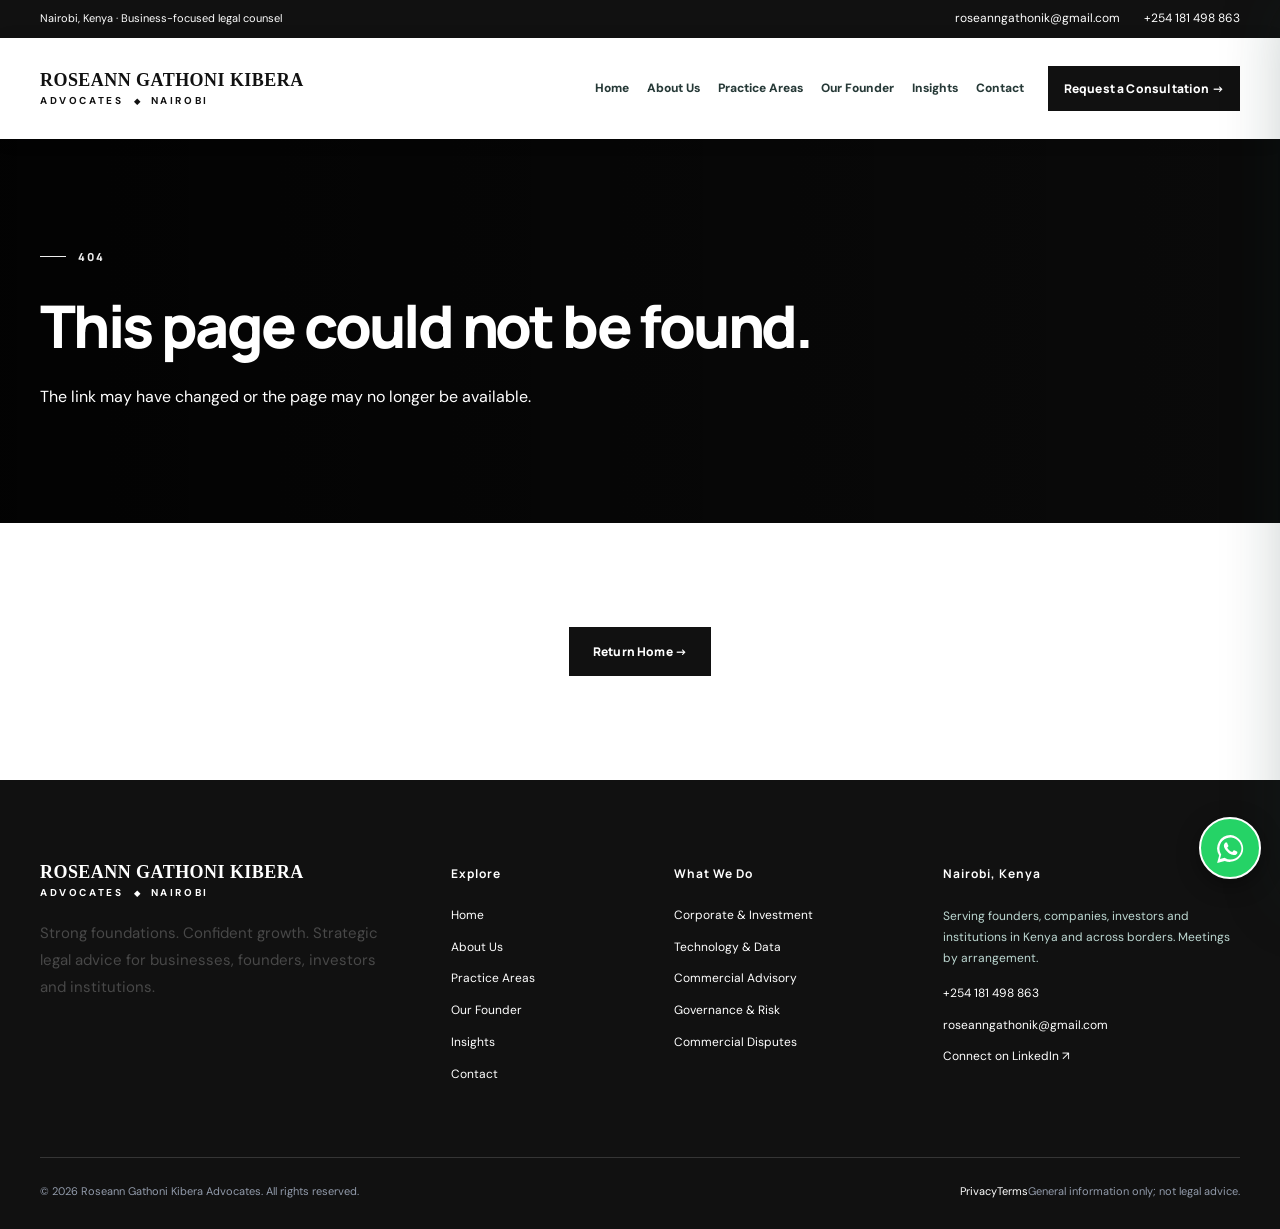
<file: 404/index.html>
<!DOCTYPE html>

<html lang="en-KE"><head><meta charset="utf-8"/><meta content="width=device-width,initial-scale=1" name="viewport"/><meta content="#111111" name="theme-color"/><link href="https://fonts.googleapis.com" rel="preconnect"/><link crossorigin="" href="https://fonts.gstatic.com" rel="preconnect"/><style>
@import url('https://fonts.googleapis.com/css2?family=DM+Sans:wght@400;500;600;700&family=Manrope:wght@400;500;600;700;800&display=swap');
:root{--navy:#2d4337;--navy-deep:#23362c;--navy-soft:#355445;--gold:#bf7a29;--gold-light:#e9b979;--red:#bf7a29;--ink:#2e3832;--body:#5d6665;--line:#e4eae8;--cream:#f6f5f0;--white:#fff;--shadow:0 24px 65px rgba(10,13,18,.14)}
*,*::before,*::after{box-sizing:border-box}html{scroll-behavior:smooth;scroll-padding-top:110px}body{margin:0;background:#fff;color:var(--ink);font:400 15px/1.78 'DM Sans',Arial,sans-serif;-webkit-font-smoothing:antialiased}body.nav-open{overflow:hidden}img{max-width:100%;display:block}button,input,textarea,select{font:inherit}button{cursor:pointer}a{color:inherit;text-decoration:none}::selection{background:#e0e3e6;color:#1a1c20}:focus-visible{outline:3px solid #525862;outline-offset:4px}.container{width:min(100% - 72px,1200px);margin-inline:auto}.skip-link{position:absolute;top:-100px;left:10px;z-index:1000;color:#fff;background:var(--navy);padding:9px 17px}.skip-link:focus{top:8px}h1,h2,h3,h4,p{margin-top:0}h1,h2,h3{font-family:Manrope,Arial,sans-serif;letter-spacing:-.044em;line-height:1.2}h1{font-size:clamp(44px,5.1vw,74px);font-weight:800}h2{font-size:clamp(30px,3.2vw,48px);font-weight:800}h3{font-size:clamp(17px,1.65vw,23px)}p{color:var(--body)}.centered{text-align:center}.section{padding:104px 0}.cream{background:var(--cream)}.section-heading{margin-bottom:42px;max-width:770px}.section-heading.centered{margin-inline:auto}.section-heading h2{margin:15px 0 15px}.section-heading p{margin:0;font-size:16px;line-height:1.78}.eyebrow{display:inline-flex;align-items:center;gap:12px;color:var(--gold);font-size:11px;font-family:Manrope,Arial,sans-serif;font-weight:800;letter-spacing:2.1px;text-transform:uppercase;line-height:1.55}.eyebrow::before{content:"";width:26px;flex:0 0 26px;height:1px;background:currentColor}.eyebrow-light{color:var(--gold-light)}.accent-line{width:57px;height:3px;background:var(--gold);margin:24px 0}.btn{display:inline-flex;align-items:center;justify-content:center;gap:17px;padding:14px 23px;min-height:49px;font-size:12px;font-weight:800;letter-spacing:.015em;font-family:Manrope,Arial,sans-serif;line-height:1.3;text-align:center;border:1px solid transparent;transition:background .2s,transform .2s,border-color .2s;white-space:normal}.btn:hover{transform:translateY(-2px)}.btn svg{flex:none}.btn-gold{background:#224a46;border-color:#224a46;color:#fff}.btn-gold:hover{background:#173b36;border-color:#173b36;color:#fff}.btn-navy{color:#fff;background:var(--navy);border-color:var(--navy)}.btn-navy:hover{background:#1e5e55}.btn-outline{border-color:#fff9;color:#fff;background:#ffffff08}.btn-outline:hover{background:#ffffff1d}.text-link{display:inline-flex;align-items:center;gap:13px;color:#263937;font-size:12px;font-weight:800;font-family:Manrope,Arial,sans-serif;border-bottom:1px solid var(--gold);padding-bottom:6px}.text-link:hover{color:#224a46}.text-link svg{width:16px}.section-action{margin-top:38px}
/* Reference site navigation: restrained utility bar, white main navigation */
.topbar{background:#102c28;color:#e0e2ea;font-size:11px}.topbar-inner{min-height:38px;display:flex;justify-content:space-between;align-items:center;gap:18px}.topbar-address,.topbar-links,.topbar-links a{display:inline-flex;align-items:center;gap:7px}.topbar svg{height:15px;width:15px;color:#b8dcd6}.topbar-links{gap:24px}.topbar-links a:hover{color:#b8dcd6}.nav-shell{position:sticky;top:0;background:#fff;z-index:80;box-shadow:0 2px 20px #181b200e}.nav-inner{min-height:101px;display:flex;align-items:center;gap:24px}.brand{display:flex;align-items:center;flex:0 0 260px;width:260px}.brand img{width:260px;height:auto;max-height:80px;object-fit:contain}.nav-links{display:flex;gap:18px;margin-left:auto;align-items:center}.nav-link{font-size:11.5px;font-weight:800;color:#263937;white-space:nowrap;position:relative;padding:12px 0}.nav-link::after{content:"";position:absolute;bottom:6px;left:0;right:100%;height:2px;background:var(--gold);transition:right .2s}.nav-link.active::after,.nav-link:hover::after{right:0}.nav-link.active{color:#224a46}.nav-cta{padding:13px 17px;min-height:44px;white-space:nowrap;font-size:11px}.menu-open{display:none;background:transparent;border:1px solid #e3e3e3;color:var(--navy);width:44px;height:44px;align-items:center;justify-content:center;margin-left:auto}.mobile-backdrop{position:fixed;inset:0;background:#102c28b3;z-index:85;visibility:hidden;opacity:0;transition:opacity .2s,visibility .2s}.mobile-backdrop.visible{opacity:1;visibility:visible}.mobile-panel{position:fixed;right:0;top:0;bottom:0;z-index:90;display:block;width:min(89vw,380px);padding:24px;background:white;overflow-y:auto;transform:translateX(105%);box-shadow:-15px 0 60px #102c283d;transition:transform .23s}.mobile-panel.open{transform:translateX(0)}.mobile-head{display:flex;align-items:center;justify-content:space-between;gap:12px;padding-bottom:25px;border-bottom:1px solid var(--line)}.mobile-head img{width:175px;height:auto}.mobile-head button{background:#eff0f2;border:0;color:var(--navy);font-size:26px;line-height:1;width:39px;height:39px}.mobile-links{display:flex;flex-direction:column;margin:14px 0 27px}.mobile-links a{padding:13px 3px;border-bottom:1px solid #efeee9;font-size:14px;font-weight:700}.mobile-cta{width:100%}
/* Full-bleed image and text overlay */
.hero{min-height:665px;background:#0e302b;color:#fff;position:relative;isolation:isolate;display:flex;align-items:center;overflow:hidden}.hero::before{content:"";position:absolute;z-index:-2;inset:0;background-image:linear-gradient(90deg,rgba(7,31,29,.98) 0%,rgba(9,36,33,.94) 31%,rgba(12,43,39,.79) 57%,rgba(7,31,29,.15) 100%),var(--hero-image);background-position:center;background-size:cover}.hero::after{content:"";position:absolute;z-index:-1;inset:0;background:linear-gradient(0deg,rgba(7,31,29,.39),transparent 24%)}.hero-inner{width:min(100% - 72px,1200px);padding:88px 0 119px}.hero-copy{max-width:725px}.hero h1{color:#fff;margin:24px 0 27px;line-height:1.15}.hero h1 em{color:var(--gold-light);font-style:normal}.hero-copy p{color:#d8dade;max-width:570px;font-size:16px;line-height:1.85}.hero-actions{display:flex;gap:14px;flex-wrap:wrap;margin-top:34px}.hero-bottom{position:absolute;left:0;right:0;bottom:0;color:#e8eaf0;border-top:1px solid #fff3}.hero-bottom-inner{min-height:60px;display:flex;align-items:center;justify-content:space-between;gap:20px}.hero-notes{display:flex;align-items:center;gap:28px;font-size:11px}.hero-notes span{display:flex;align-items:center;gap:9px}.hero-notes span::before{content:"";height:6px;width:6px;background:var(--gold-light);border-radius:50%}.scroll-cue{font-weight:700;letter-spacing:1.4px;font-size:10px;white-space:nowrap}
/* Reference intro portrait treatment */
.intro-grid{display:grid;grid-template-columns:minmax(0,1fr) minmax(0,1fr);gap:90px;align-items:center}.intro-picture{position:relative;min-width:0}.intro-picture>img{width:100%;height:auto;aspect-ratio:1/1;object-fit:cover;object-position:center 18%;box-shadow:var(--shadow)}.intro-picture::before{content:"";position:absolute;border-top:9px solid #e9ebed;border-left:9px solid #e9ebed;left:-25px;top:-24px;height:105px;width:105px;pointer-events:none;z-index:1}.picture-stamp{position:absolute;right:-22px;bottom:-22px;background:var(--navy);padding:23px 27px;color:white;box-shadow:var(--shadow);display:flex;flex-direction:column;line-height:1.3;min-width:164px}.picture-stamp small{font-size:10px;color:var(--gold-light);letter-spacing:2px;font-weight:700}.picture-stamp strong{font:800 30px Manrope,Arial,sans-serif;margin:5px 0}.picture-stamp span{font-size:10px;color:#e5e6e7}.intro-copy h2{margin:18px 0 0}.intro-copy h3{color:var(--navy);margin-bottom:14px}.intro-copy p{line-height:1.85;margin-bottom:16px}.intro-copy blockquote{font:600 16px/1.7 Manrope,Arial,sans-serif;border-left:3px solid var(--gold);padding:12px 0 12px 23px;margin:25px 0;color:#222832}
/* Image-led practice cards: no image stretching */
.practice-grid{display:grid;grid-template-columns:repeat(3,minmax(0,1fr));gap:23px}.practice-card{height:340px;min-width:0;overflow:hidden;position:relative;background:#23262b;display:block;color:#fff}.practice-card>img{position:absolute;inset:0;width:100%;height:100%;object-fit:cover;object-position:center;transition:transform .35s ease}.practice-card:hover>img{transform:scale(1.055)}.practice-shade{position:absolute;inset:0;background:linear-gradient(180deg,#102c280a 15%,#102c28d5 70%,#102c28ee 100%)}.practice-card-text{position:absolute;bottom:0;left:0;right:0;padding:27px 27px 25px}.card-number{font-size:10px;letter-spacing:2.2px;color:var(--gold-light);font-weight:700}.practice-card h3{font-size:19px;color:white;margin:9px 0 7px}.practice-card p{font-size:12px;line-height:1.5;color:#e3e8f0;max-width:285px;margin-bottom:0}.card-arrow{position:absolute;bottom:27px;right:24px}.card-arrow svg{width:19px;height:19px;color:#b8dcd6}
.purpose-grid{display:grid;grid-template-columns:1fr 1.08fr;gap:95px;align-items:start}.purpose-grid h2{margin:18px 0 23px}.purpose-grid>div>p{font-size:16px;max-width:440px}.value-grid{display:grid;grid-template-columns:1fr 1fr;gap:32px 40px}.value-grid>div{border-top:1px solid var(--line);padding-top:16px}.value-grid span,.three-values span{font-size:12px;color:var(--gold);font-weight:800;letter-spacing:2px}.value-grid h3{margin:10px 0 8px;font-size:17px}.value-grid p{font-size:13px;line-height:1.7}.two-column{display:grid;grid-template-columns:minmax(0,1fr) minmax(0,1fr);gap:80px;align-items:center}.two-column>div{min-width:0}.two-column h2{margin:17px 0 23px}.two-column p{font-size:15px;line-height:1.9}.two-column .btn{margin-top:15px}.section-navy{background:var(--navy);color:#fff}.section-navy h2{color:#fff}.section-navy p{color:#d4dce9}.decorative-photo,.picture-frame{width:100%;overflow:hidden}.decorative-photo img{width:100%;height:auto;aspect-ratio:6/4;object-fit:cover}.picture-frame img{width:100%;height:auto;aspect-ratio:1.19/1;object-fit:cover}.insight-grid{display:grid;grid-template-columns:repeat(3,minmax(0,1fr));gap:25px}.insight-card{min-width:0;border:1px solid #e7e5e0;background:white;padding:26px}.insight-image{display:block;overflow:hidden;background:#e4e4e0}.insight-image img{width:100%;height:auto;aspect-ratio:4/3;object-fit:cover;object-position:center;transition:transform .3s}.insight-image:hover img{transform:scale(1.04)}.insight-copy{padding-top:17px}.overline{font-family:Manrope,Arial,sans-serif;font-size:10px;letter-spacing:1.8px;color:#224a46;font-weight:800}.insight-copy h3{font-size:20px;margin:23px 0 12px;line-height:1.35}.insight-copy h3 a:hover{color:#173b36}.insight-copy p{font-size:13px;line-height:1.8;min-height:53px}.insight-copy .text-link{margin-top:9px}
/* Inner pages */
.page-hero{background:radial-gradient(circle at 83% 32%,#31353b 0%,transparent 42%),linear-gradient(120deg,#181b20,#222830);color:white;padding:100px 0 95px}.page-hero h1{max-width:830px;font-size:clamp(40px,4.6vw,64px);margin:25px 0 22px}.page-hero p{color:#cdd5e3;max-width:630px;font-size:16px}.three-values{display:grid;grid-template-columns:repeat(3,minmax(0,1fr));gap:24px}.three-values article{background:#fff;padding:32px;min-width:0;border:1px solid var(--line)}.three-values h3{margin:15px 0 10px}.three-values p{font-size:13px}.reverse{direction:rtl}.reverse>*{direction:ltr}.jump-chips{display:flex;gap:12px;flex-wrap:wrap;justify-content:center;margin-top:35px}.jump-chips a{border:1px solid #DED6DA;color:#242b34;font-size:12px;font-weight:700;padding:8px 13px}.jump-chips a:hover{background:var(--navy);color:white}.practice-detail{padding:85px 0;scroll-margin-top:115px}.detail-grid{display:grid;grid-template-columns:minmax(0,1fr) minmax(0,1fr);align-items:center;gap:80px}.detail-grid.reverse{direction:rtl}.detail-grid.reverse>*{direction:ltr}.detail-photo img{width:100%;height:auto;aspect-ratio:5/4;object-fit:cover;object-position:center}.detail-copy h2{margin:16px 0 15px}.detail-copy h3{font-size:18px;font-weight:700;letter-spacing:-.018em;margin-bottom:16px;color:#343b44}.detail-copy>p{line-height:1.8}.detail-topics{font-size:12px;font-weight:700;color:#3a3c40;border-left:3px solid var(--gold);padding-left:17px;margin:25px 0!important}.profile-layout{display:grid;grid-template-columns:.9fr 1.1fr;gap:88px;align-items:center}.profile-photo{position:relative}.profile-photo>img{width:100%;height:auto;aspect-ratio:1/1;object-fit:cover;box-shadow:var(--shadow)}.profile-body h2{margin:18px 0 6px}.profile-role{font-weight:800;font-size:11px;letter-spacing:1.4px;color:#224a46}.profile-body p{line-height:1.85}.team-grid{display:grid;grid-template-columns:repeat(3,minmax(0,1fr));gap:24px}.team-grid article{text-align:center;background:#fff;border:1px solid var(--line);padding:35px 22px}.initials{margin:0 auto 19px;border-radius:50%;width:79px;height:79px;background:#e4edf8;color:#20262f;display:grid;place-items:center;font:800 24px Manrope,Arial,sans-serif}.team-grid article:nth-child(2) .initials{background:#F9E5EA;color:#224a46}.team-grid article:nth-child(3) .initials{background:#f6e1e5;color:#2f3237}.team-grid h3{margin:0;font-size:18px}.team-grid span{font-size:11px;text-transform:uppercase;letter-spacing:1.4px;color:#50535a}.guide-article{padding:42px 46px;background:#fff;margin:0 auto 25px;scroll-margin-top:120px;max-width:900px}.guide-article h2{font-size:30px;margin:13px 0 24px}.guide-article p{line-height:1.9}.contact-grid{display:grid;grid-template-columns:.85fr 1.15fr;gap:75px;align-items:start}.contact-copy h2{margin:17px 0 19px}.contact-copy p{margin-bottom:30px}.contact-line{display:flex;gap:16px;border-top:1px solid var(--line);padding:18px 0;align-items:flex-start}.contact-line>svg{color:#224a46;flex:none;margin-top:5px}.contact-line>div{display:flex;flex-direction:column;gap:4px;min-width:0}.contact-line strong{font-size:12px;text-transform:uppercase;letter-spacing:.8px}.contact-line a,.contact-line span{font-size:14px;overflow-wrap:anywhere}.contact-line a:hover{color:#224a46}.contact-form-shell{background:var(--cream);border:1px solid #dfe9e5;padding:35px}.contact-form-shell h3{font-size:26px;margin-bottom:6px}.contact-form-shell>p{font-size:13px}.contact-form-shell form{margin-top:22px}.contact-form-shell label{display:flex;flex-direction:column;font-size:12px;font-weight:700;gap:6px;margin-bottom:16px}.contact-form-shell input,.contact-form-shell select,.contact-form-shell textarea{border:1px solid #dcdedb;background:white;min-width:0;width:100%;padding:12px 13px;outline:none;border-radius:0;color:var(--ink)}.contact-form-shell textarea{resize:vertical}.contact-form-shell input:focus,.contact-form-shell textarea:focus,.contact-form-shell select:focus{border-color:var(--gold);box-shadow:0 0 0 2px #224a4622}.form-grid{display:grid;grid-template-columns:repeat(2,minmax(0,1fr));gap:15px}.honeypot{position:absolute;width:1px;height:1px;overflow:hidden;opacity:0;pointer-events:none}.contact-form-shell #form-status{font-size:12px;margin-top:14px;color:#555b65}.office-grid{display:grid;grid-template-columns:repeat(2,minmax(0,1fr));gap:25px}.office-card{background:#fff;border:1px solid var(--line);padding:36px;min-width:0}.office-card h3{margin:17px 0}.office-card p{display:flex;align-items:flex-start;gap:10px;font-size:14px;min-height:75px}.office-card p svg{flex:0 0 18px;margin-top:4px}.legal-copy{max-width:850px}.legal-copy h2{margin-bottom:28px}.legal-copy h3{margin-top:30px}.legal-copy a{color:#224a46;text-decoration:underline}
/* Footer and the lone circular floating contact control */
.closing{background:#102c28;color:white;padding:65px 0}.closing-inner{display:flex;gap:30px;align-items:center;justify-content:space-between}.closing h2{font-size:clamp(28px,3vw,40px);margin:15px 0 10px;color:white}.closing p{color:#ccd4e3;margin:0}.closing .btn{flex:none}.site-footer{background:#142d2a;color:#e0ebe8;padding:80px 0 0}.footer-grid{display:grid;grid-template-columns:1.4fr .67fr .85fr 1.15fr;gap:50px;padding-bottom:72px}.footer-logo{max-width:300px;display:block;margin-bottom:19px;background:transparent!important;border:none!important;padding:0!important}.footer-logo img{width:100%;height:auto;object-fit:contain;background:transparent}.footer-about p{font-size:13px;color:#bdd7d2;max-width:280px}.site-footer h3{font:700 12px Manrope,Arial,sans-serif;letter-spacing:1px;color:white;margin:5px 0 24px}.footer-links{display:flex;flex-direction:column;gap:12px}.footer-links a{color:#bdd8d2;font-size:12px;line-height:1.65}.footer-links a:hover,.footer-bottom a:hover{color:var(--gold-light)}.site-footer address{font-style:normal;font-size:12px;color:#bdd8d2;line-height:1.75}.site-footer address strong{color:#fff}.footer-contact{margin-top:20px}.footer-bottom{padding:24px 0 28px;display:flex;justify-content:space-between;align-items:center;gap:20px;border-top:1px solid #ffffff27;color:#929bab;font-size:11px}.footer-bottom>div{display:flex;align-items:center;gap:17px;flex-wrap:wrap}.floating-contact{position:fixed;right:23px;bottom:23px;z-index:60;display:grid;place-items:center;background:#118b54;color:#fff;border-radius:50%;width:50px;height:50px;box-shadow:0 10px 25px #0003;transition:transform .2s}.floating-contact:hover{transform:translateY(-4px)}.floating-contact svg{width:26px;height:26px}.whatsapp-tooltip{position:absolute;right:69px;white-space:nowrap;border-radius:5px;background:#193d38;color:white;padding:8px 10px;font-size:11px;font-weight:700;opacity:0;visibility:hidden;transition:opacity .2s;pointer-events:none}.floating-contact:hover .whatsapp-tooltip,.floating-contact:focus-visible .whatsapp-tooltip{opacity:1;visibility:visible}.scroll-top{position:fixed;right:27px;bottom:84px;z-index:55;border:1px solid #ECE3E6;background:#fff;color:var(--navy);width:40px;height:40px;display:none;place-items:center;box-shadow:0 6px 25px #0002}.scroll-top.show{display:grid}
@media(max-width:1200px){.nav-inner{gap:15px}.brand,.brand img{width:220px;flex-basis:220px}.nav-links{gap:13px}.nav-cta{padding:12px}.intro-grid{gap:55px}.footer-grid{gap:29px}}
@media(max-width:1050px){.nav-links,.nav-cta{display:none}.menu-open{display:flex}.nav-inner{min-height:76px}.brand,.brand img{width:228px;flex-basis:228px}.footer-grid{grid-template-columns:1.2fr 1fr 1fr;gap:35px}.footer-grid>div:last-child{grid-column:1/-1;display:grid;grid-template-columns:1fr 1fr;gap:15px}.footer-grid>div:last-child h3{grid-column:1/-1;margin-bottom:0}.footer-contact{margin:0}.intro-grid,.two-column,.detail-grid{gap:45px}.contact-grid{gap:35px}}
@media(max-width:850px){.container{width:min(100% - 46px,1200px)}.section{padding:78px 0}.hero-inner{width:min(100% - 46px,1200px);padding:84px 0 105px}.hero{min-height:610px}.hero-bottom-inner{min-height:65px}.scroll-cue{display:none}.hero-notes{flex-wrap:wrap;gap:6px 20px}.intro-grid,.two-column,.purpose-grid,.profile-layout,.contact-grid{grid-template-columns:1fr;gap:45px}.intro-picture{max-width:510px}.intro-picture>img{max-height:540px}.purpose-grid{gap:25px}.practice-grid{grid-template-columns:repeat(2,minmax(0,1fr))}.insight-grid{grid-template-columns:repeat(2,minmax(0,1fr))}.insight-card:last-child{grid-column:1/-1;max-width:470px;margin-inline:auto}.detail-grid{grid-template-columns:1fr;gap:30px}.detail-grid.reverse{direction:ltr}.detail-photo img{max-height:420px}.profile-photo{max-width:500px}.reverse{direction:ltr}.three-values{grid-template-columns:1fr 1fr}.office-grid{grid-template-columns:1fr}.office-card p{min-height:0}.page-hero{padding:80px 0}.closing-inner{align-items:flex-start;flex-direction:column}.footer-grid{grid-template-columns:1fr 1fr}.footer-grid>div:last-child{grid-column:auto;display:block}.footer-grid>div:last-child h3{margin-bottom:20px}.footer-contact{margin-top:19px}}
@media(max-width:600px){.container{width:min(100% - 36px,1200px)}h1{font-size:clamp(38px,10vw,53px)}h2{font-size:clamp(28px,7vw,39px)}.topbar{display:none}.nav-inner{min-height:70px}.brand,.brand img{width:205px;flex-basis:205px}.hero{min-height:610px}.hero::before{background-image:linear-gradient(90deg,rgba(7,31,29,.96),rgba(9,36,33,.89) 48%,rgba(12,43,39,.58)),var(--hero-image);background-position:60% center}.hero-inner{width:min(100% - 36px,1200px);padding:66px 0 160px}.hero h1{margin:18px 0 19px}.hero-copy p{font-size:14px;line-height:1.8}.hero-actions{gap:11px}.hero-actions .btn{font-size:11px;width:100%;max-width:300px}.hero-notes{font-size:10px;gap:9px 14px}.hero-bottom-inner{min-height:87px}.intro-grid{gap:48px}.intro-picture::before{left:-12px;top:-14px;height:70px;width:70px;border-width:6px}.picture-stamp{right:0;bottom:-21px;padding:15px 20px;min-width:130px}.picture-stamp strong{font-size:25px}.section{padding:68px 0}.section-heading{margin-bottom:30px}.practice-grid,.insight-grid,.three-values,.team-grid{grid-template-columns:1fr;gap:15px}.practice-card{height:315px}.insight-card{padding:19px}.insight-card:last-child{max-width:none;grid-column:auto}.insight-image img{aspect-ratio:4/3}.insight-copy h3{font-size:19px;margin-top:16px}.insight-copy p{min-height:0}.value-grid{gap:20px}.detail-grid{gap:23px}.practice-detail{padding:65px 0}.detail-photo img{aspect-ratio:1.15/1}.page-hero{padding:70px 0}.page-hero h1{font-size:clamp(36px,9vw,52px)}.profile-photo{max-width:100%}.form-grid{grid-template-columns:1fr;gap:0}.contact-form-shell{padding:22px}.guide-article{padding:26px 22px}.guide-article h2{font-size:25px}.closing{padding:54px 0}.footer-grid{grid-template-columns:1fr 1fr;gap:30px 22px;padding-bottom:40px}.footer-about{grid-column:1/-1}.footer-grid>div:last-child{grid-column:1/-1}.footer-bottom{flex-direction:column;align-items:start}.floating-contact{width:60px;height:60px;right:15px;bottom:15px}.floating-contact svg{width:31px;height:31px}.scroll-top{right:23px;bottom:88px}.whatsapp-tooltip{display:none}}
@media(max-width:390px){.brand,.brand img{width:183px;flex-basis:183px}.container{width:min(100% - 30px,1200px)}.hero-actions .btn{max-width:none}.value-grid{grid-template-columns:1fr}.nav-inner{gap:10px}.footer-grid{grid-template-columns:1fr}.footer-about,.footer-grid>div:last-child{grid-column:auto}.practice-card{height:296px}}
@media(prefers-reduced-motion:reduce){html{scroll-behavior:auto}*,*::before,*::after{transition-duration:0s!important;animation-duration:0s!important}}

.floating-whatsapp{position:fixed;right:23px;bottom:23px;z-index:60;width:50px;height:50px;background:#118b54;border-radius:50%;display:grid;place-items:center;box-shadow:0 10px 25px rgba(0,0,0,.20);transition:transform .2s ease;color:#fff}
.floating-whatsapp:hover{transform:translateY(-4px)}.floating-whatsapp svg{width:26px;height:26px;color:#fff}
.floating-whatsapp .whatsapp-tooltip{right:74px;white-space:nowrap}
@media(max-width:600px){.floating-whatsapp{width:60px;height:60px;right:15px;bottom:15px}.floating-whatsapp svg{width:33px;height:33px}.scroll-top{bottom:90px}}
/* Keep images proportional: never distort the portraits or photographic cards */
.intro-picture>img,.profile-photo>img,.detail-photo img,.insight-image img,.decorative-photo img,.picture-frame img{width:100%;height:auto;object-fit:cover}
.practice-card>img{width:100%;height:100%;object-fit:cover}
.brand{flex-basis:285px;width:285px}.brand img{max-width:285px;width:100%;max-height:78px;object-fit:contain;object-position:left}
.mobile-head img{width:235px;max-height:90px;object-fit:contain}
@media(max-width:1180px){.brand{flex-basis:235px;width:235px}.brand img{max-width:235px}}
@media(max-width:950px){.brand{flex-basis:260px;width:260px}.brand img{max-width:260px}}
@media(max-width:420px){.brand{flex-basis:210px;width:210px}.brand img{max-width:210px}.hero-notes span:nth-child(n+2){display:none}}
@media(prefers-reduced-motion:reduce){.floating-whatsapp{transition:none}}

/* Layout-specific components and phone/tablet safeguards */
.values-grid{display:grid;grid-template-columns:repeat(2,minmax(0,1fr));gap:24px}
.values-grid>div{border-top:1px solid #d7e5df;padding:25px 0 5px;min-width:0}
.values-grid strong{display:block;font:800 13px Manrope,Arial,sans-serif;color:#b8bcc0;margin-bottom:9px}
.values-grid h3{font-size:19px;margin:0 0 10px}.values-grid p{font-size:14px}
.service-pills{display:grid;grid-template-columns:repeat(2,minmax(0,1fr));gap:14px}
.service-pills a{display:flex;align-items:center;justify-content:space-between;gap:14px;border:1px solid #d5e7df;background:#fff;padding:19px 22px;font-size:14px;font-weight:700;color:#2c3036;transition:border-color .2s}
.service-pills a:hover{border-color:#5b6067}.service-pills svg{flex-shrink:0;color:#5b6067}
.contact-layout{display:grid;grid-template-columns:minmax(0,1fr) minmax(0,1fr);gap:74px;align-items:start}
.contact-copy h2{margin:16px 0 18px}.contact-copy>p{max-width:495px}
.contact-details{display:grid;gap:19px;margin:32px 0}.contact-details>div{border-bottom:1px solid #e1e8e4;padding-bottom:17px;display:grid;gap:6px}
.contact-details strong{display:block;color:#2c3036;font-size:12px;letter-spacing:.4px}
.contact-details a{font-size:17px;font-weight:700;color:#5b6067;overflow-wrap:anywhere}
.contact-details span{color:#5c6473;overflow-wrap:anywhere}
.form-note{font-size:12px;margin-top:14px}
@media(max-width:950px){.contact-layout{grid-template-columns:1fr;gap:45px}}
@media(max-width:760px){.values-grid,.service-pills{grid-template-columns:1fr}.contact-form-shell{padding:25px 20px}}
@media(max-width:600px){.contact-copy h2{font-size:clamp(27px,8vw,40px)}.values-grid{gap:12px}.service-pills a{font-size:13px;padding:16px}.contact-details a{font-size:16px}}

/* Uploaded clearer portraits (2026-10-12). Use natural aspect-ratio scaling and crop, never distort. */
.intro-picture>img{object-fit:cover;object-position:center 24%;}
.profile-photo>img{object-fit:cover;object-position:center 39%;}


/* MSENGETI ADVOCATES - BRAND LOCK: FOREST GREEN + BURNT GOLD */
:root{--navy:#284236;--navy-deep:#193529;--navy-soft:#345443;--gold:#bb792c;--gold-light:#e9bb78;--red:#bb792c;--ink:#213c30;--body:#52645a;--cream:#f7f5ef;--line:#e8e5dc;--white:#fff}
body{color:var(--ink)}.topbar{background:#284236}.site-footer{background:#263d30;color:#e7eee6}.closing,.section-navy{background:#263d30}.nav-shell{background:#fff}
.nav-link.active,.text-link,.eyebrow,.card-number{color:#9e611d}.nav-link:after,.accent-line,.hero-notes span:before{background:#bd7c2f}
.btn-gold,.nav-cta,.hero .btn-gold{background:#bd7c2f;border-color:#bd7c2f;color:#fff}.btn-gold:hover,.hero .btn-gold:hover,.nav-cta:hover{background:#9e611d;border-color:#9e611d;color:white}
.btn-navy{background:#284236;border-color:#284236}.eyebrow-light,.hero .eyebrow,.hero h1 em{color:#f6c584}
.hero{background:#223d31}.hero::before{background-image:linear-gradient(90deg,rgba(18,44,31,.95) 0%,rgba(18,44,31,.89) 30%,rgba(18,44,31,.5) 61%,rgba(18,44,31,.1) 100%),var(--hero-image);background-position:center;background-size:cover}
.page-hero{background:#233f32}.practice-shade{background:linear-gradient(180deg,transparent 5%,rgba(23,45,32,.75) 70%,rgba(18,38,28,.96))}.picture-stamp{background:#294737}
.brand img{width:100%;height:auto;max-height:94px;object-fit:contain}.footer-logo img{display:block;width:min(100%,320px)!important;height:auto!important;max-height:300px;object-fit:contain;filter:none!important;opacity:1!important;background:transparent!important}
.site-footer .footer-brand p{color:#d8e4d9!important}.site-footer a{color:#ebf2eb}
.intro-picture img{display:block;width:100%;height:100%;object-fit:cover}.profile-photo{height:auto!important;min-height:0!important}.profile-photo img{width:100%;height:auto!important;aspect-ratio:auto!important;display:block;object-fit:contain!important}
/* Contact: modern, spacious premium form */
#contact-form{background:#fff;border:1px solid #e9e4d8;padding:clamp(24px,4vw,48px);box-shadow:0 22px 64px rgba(28,52,37,.08);border-radius:3px}
#contact-form label{font-size:13px;font-weight:650;color:#294638;letter-spacing:.02em}
#contact-form input,#contact-form textarea,#contact-form select{width:100%;background:#fafbf8!important;border:1px solid #d9e1d8!important;border-radius:4px!important;padding:15px 17px!important;font:inherit;color:#20382b;transition:border-color .2s,box-shadow .2s;min-height:52px}
#contact-form textarea{min-height:155px;resize:vertical}#contact-form input:focus,#contact-form textarea:focus{border-color:#b7782f!important;outline:none;box-shadow:0 0 0 4px rgba(189,124,47,.12)}
#contact-form button{min-height:52px;padding-inline:24px}.map-frame iframe{min-height:380px;width:100%;border:0}
@media(max-width:700px){.hero::before{background-image:linear-gradient(90deg,rgba(18,44,31,.92),rgba(18,44,31,.62)),var(--hero-image);background-position:58% center}.footer-logo img{width:min(100%,245px)!important}#contact-form{padding:22px 16px}.form-grid{grid-template-columns:1fr!important}}

/* V3: use Nyakio's actual standard scales-of-justice photo with MSENGETI colours. */
.hero{--hero-image:url('[data-uri]')!important}
.intro-picture>img{width:100%;height:auto!important;aspect-ratio:auto!important;object-fit:contain!important;object-position:center!important;background:#555;display:block}
/* V3: accessible, premium enquiry form with aligned consent */
.contact-form-shell{background:linear-gradient(145deg,#f7f7f2 0%,#eff2ed 100%);padding:clamp(24px,3.6vw,46px);border:1px solid #e1e8df;border-radius:12px;box-shadow:0 25px 70px rgba(26,53,36,.08)}
.contact-form-shell h3{font-size:clamp(26px,2.2vw,34px);color:#273e31}.contact-form-shell>p{line-height:1.75}
#contact-form{border-radius:12px;padding:clamp(20px,2.4vw,32px)!important;box-shadow:0 15px 42px rgba(25,47,31,.07)!important;background:#fff!important}
#contact-form label:not(.consent-row){gap:9px;margin-bottom:20px;line-height:1.55}
#contact-form input:not([type=checkbox]),#contact-form textarea{border-radius:8px!important;min-height:54px!important;background:#fcfdfb!important;font-size:15px!important}
#contact-form textarea{min-height:160px!important}
#contact-form .consent-row{display:flex!important;flex-direction:row!important;align-items:flex-start!important;gap:12px!important;margin:18px 0 24px!important;cursor:pointer;max-width:100%;font-weight:500!important;line-height:1.5!important}
#contact-form .consent-row input[type=checkbox]{appearance:auto!important;-webkit-appearance:checkbox!important;display:block!important;flex:0 0 19px!important;width:19px!important;height:19px!important;min-width:19px!important;min-height:19px!important;margin:1px 0 0!important;padding:0!important;accent-color:#b7782f!important;box-shadow:none!important;border-radius:3px!important}
#contact-form .consent-row span{display:block!important;flex:1!important;font-size:13px!important;color:#344a3c!important;line-height:1.5!important}
#contact-form button{border-radius:7px!important;padding:16px 26px!important;min-height:54px}
#form-status:not(:empty){padding:12px 0;line-height:1.5}
@media(max-width:850px){.contact-grid{grid-template-columns:1fr!important;gap:32px!important}.contact-form-shell{max-width:760px;width:100%}}
@media(max-width:600px){.contact-form-shell{padding:20px 14px!important;border-radius:9px}#contact-form{padding:22px 15px!important}.intro-picture>img{max-height:none!important}.hero{min-height:570px}.hero::before{background-position:62% center}.form-grid{grid-template-columns:1fr!important}.contact-form-shell #contact-form input:not([type=checkbox]),.contact-form-shell #contact-form textarea{width:100%;max-width:100%}}

/* Roseann Gathoni Kibera Advocates — brand adjustments */
:root{--accent:#c6a06a}body{font-family:"DM Sans",Arial,sans-serif}.brand,.footer-wordmark{text-decoration:none;display:inline-flex;flex-direction:column;align-items:flex-start;justify-content:center;line-height:1.12;min-width:228px}.brand-wordmark{display:flex;flex-direction:column;gap:5px;white-space:nowrap}.brand-primary{font-family:"Playfair Display",Georgia,serif;font-weight:700;font-size:18px;letter-spacing:.025em;color:#183a2c}.brand-secondary{font-size:10px;letter-spacing:.26em;color:#a57a41;font-weight:700}.brand-mark{letter-spacing:0;font-size:8px;padding:0 6px}.site-footer .brand-primary,.site-footer .footer-wordmark .brand-primary{color:#fff}.site-footer .brand-secondary{color:#d5b985}.footer-wordmark{margin-bottom:22px}.nav-inner .brand{flex-shrink:0}.nav-links{gap:18px}.nav-links a{font-size:12px}.nav-cta{font-size:12px!important;padding:14px 15px!important}.mobile-head .brand{min-width:0}.mobile-head .brand-primary{font-size:14px}.mobile-head .brand-secondary{font-size:9px}.hero{background-position:center}.intro-picture img,.photo-frame img{object-fit:cover;object-position:center 30%}.practice-card-custom{background:#243e34;min-height:340px}.practice-card-custom:nth-child(2){background:#394b47}.practice-card-custom:nth-child(3){background:#624e3b}.practice-card-custom:nth-child(4){background:#2d444b}.practice-card-custom:nth-child(5){background:#544b43}.practice-card-custom:nth-child(6){background:#334638}.practice-card-custom .practice-shade{background:linear-gradient(180deg,rgba(0,0,0,.02),rgba(0,0,0,.52))}.practice-card-custom .practice-card-text{z-index:2}.value-grid,.service-detail-grid{display:grid;grid-template-columns:repeat(3,minmax(0,1fr));gap:24px}.value-grid article,.service-detail{background:#fff;padding:34px;border:1px solid #e5e1d8}.value-grid article span{font-size:12px;letter-spacing:.12em;color:#a7793d;font-weight:700}.value-grid h3{font-family:Georgia,serif;font-size:24px;line-height:1.22;margin:20px 0 14px}.value-grid p,.service-detail p{line-height:1.75}.service-detail-grid{grid-template-columns:repeat(2,minmax(0,1fr));gap:22px}.service-detail{scroll-margin-top:130px;padding:42px}.service-detail h2{font-family:Georgia,serif;font-size:30px;margin:16px 0}.service-detail a{display:inline-block;margin-top:12px;color:#87602f;font-weight:700}.narrow-copy{max-width:820px}.narrow-copy h2{margin:32px 0 12px;font-size:26px}.narrow-copy p{line-height:1.85}.editorial-note{font-size:13px;color:#676767;margin-top:24px}.form-fallback{font-size:14px}.floating-contact{position:fixed;right:25px;bottom:26px;z-index:20;background:#264634;color:#fff;border:2px solid white;box-shadow:0 5px 24px #0003;border-radius:50%;width:55px;height:55px;display:grid;place-items:center;text-decoration:none;font-size:27px}.floating-contact:hover{background:#ad834b;color:white}.topbar-links a{font-size:12px}@media(max-width:1100px){.nav-links{gap:11px}.brand{min-width:204px}.brand-primary{font-size:15px}.nav-cta{display:none!important}}@media(max-width:800px){.value-grid,.service-detail-grid{grid-template-columns:1fr}.brand-primary{font-size:15px}.topbar-links a:first-child{display:none}.floating-contact{width:49px;height:49px;right:13px;bottom:15px}}@media(max-width:440px){.brand-primary{font-size:13px}.brand-secondary{font-size:9px}.brand{min-width:0}.service-detail{padding:26px}.topbar-address{font-size:10px}}



/* 2026 photograph and responsive corrections */
.practice-card::before,.practice-card-custom::before{filter:none!important;opacity:1!important;background-position:center!important;background-size:cover!important}
.practice-card::after,.practice-card-custom::after,.practice-card .practice-shade{background:linear-gradient(0deg,rgba(0,0,0,.80),rgba(0,0,0,.11) 75%)!important}
.page-hero::before{filter:none!important}
.page-hero{background-color:#111!important}
.map-frame,.map-frame iframe,.map-frame *{filter:none!important;-webkit-filter:none!important}
.page-hero::before,.hero::before{background-color:#111}
@media(max-width:900px){.practice-grid{grid-template-columns:repeat(2,minmax(0,1fr))!important}.practice-card{min-width:0}.page-hero{min-height:400px}}
@media(max-width:640px){.practice-grid{grid-template-columns:1fr!important}.practice-card{min-height:270px!important}.page-hero{min-height:360px!important}.page-hero h1{font-size:clamp(33px,9vw,52px)!important}.map-frame iframe{min-height:320px!important}.container{width:min(100% - 34px,1200px)!important}.hero-inner{width:min(100% - 34px,1200px)!important}.contact-grid,.two-column,.intro-grid{grid-template-columns:1fr!important}}
</style><title>Page Not Found | Roseann Gathoni Kibera Advocates</title><meta content="The page you requested could not be found." name="description"/><meta content="Page Not Found | Roseann Gathoni Kibera Advocates" property="og:title"/><meta content="The page you requested could not be found." property="og:description"/><meta content="website" property="og:type"/><meta content="https://roseann-gathoni-kibera-advocates.vercel.app/assets/social-preview.jpg" property="og:image"/><meta content="summary_large_image" name="twitter:card"/><style>
/* Roseann: strict black/white identity, no green or gold */
:root{--navy:#0b0b0b;--navy-deep:#080808;--navy-soft:#242424;--gold:#101010;--gold-light:#fff;--red:#171717;--ink:#111;--body:#484848;--line:#ddd;--cream:#f4f4f4;--white:#fff;--shadow:0 22px 60px rgba(0,0,0,.16)}
body{background:#fff;color:#111}a{color:inherit}
.topbar,.closing{background:#111!important;color:white!important}
.nav-shell{background:#fff!important}.brand-primary,.brand-secondary,.brand-mark{color:#111!important}
.btn-gold,.nav-cta,.mobile-cta{background:#111!important;color:#fff!important;border-color:#111!important}
.btn-gold:hover,.nav-cta:hover{background:#333!important;color:#fff!important}
.btn-outline{border-color:#fff!important;color:#fff!important}
.eyebrow{color:#333}.eyebrow-light{color:#eee!important}
.hero{background:#111!important}.hero::before{background-image:linear-gradient(90deg,rgba(0,0,0,.86) 0%,rgba(0,0,0,.62) 55%,rgba(0,0,0,.19) 100%),var(--hero-image)!important;background-position:center!important;background-size:cover!important}
.hero em{color:#fff!important}.accent-line{background:#111!important}
.page-hero{position:relative;isolation:isolate;overflow:hidden;background-color:#171717!important;background-image:linear-gradient(90deg,rgba(0,0,0,.86),rgba(0,0,0,.42)),var(--page-image)!important;background-size:cover!important;background-position:center!important;min-height:360px;display:flex;align-items:center}
.page-hero .container{position:relative;z-index:1}.page-hero h1,.page-hero p{color:#fff!important}
.practice-card-custom{background:#111!important}
.practice-card-custom::before{content:'';position:absolute;inset:0;background-image:var(--card-image);background-size:cover;background-position:center;filter:grayscale(100%);transition:transform .35s ease}
.practice-card-custom:hover::before{transform:scale(1.06)}
.practice-card-custom .practice-shade{background:linear-gradient(0deg,rgba(0,0,0,.96),rgba(0,0,0,.35))!important;position:absolute;inset:0;z-index:1}
.practice-card-custom .practice-card-text,.practice-card-custom .card-arrow{z-index:2;position:relative;color:#fff!important}
.practice-card-custom h3,.practice-card-custom p,.practice-card-custom .card-number{color:#fff!important}
.section.cream{background:#f5f5f5!important}.site-footer{background:#111!important;color:white!important}.site-footer a,.site-footer h3{color:#fff!important}
.floating-contact{background:#fff!important;color:#111!important;border:2px solid #111!important}
.floating-whatsapp-bw{position:fixed;z-index:95;right:19px;bottom:21px;width:62px;height:62px;border-radius:50%;background:#25D366;color:#fff;box-shadow:0 6px 22px #0006;display:grid;place-items:center;border:2px solid white}
.floating-whatsapp-bw svg{width:33px;height:33px;fill:white}.floating-whatsapp-bw:hover{transform:translateY(-3px)}
.scroll-top{bottom:98px!important}.social-preview{filter:grayscale(1)}
.picture-strip{margin:40px 0;display:grid;grid-template-columns:repeat(3,minmax(0,1fr));gap:16px}.picture-strip img{width:100%;height:200px;object-fit:cover;filter:grayscale(1);display:block}
.visual-card-image{height:185px;width:100%;object-fit:cover;filter:grayscale(1);display:block}
article,.insight-card{overflow:hidden}.site-footer .brand-primary,.site-footer .brand-secondary,.site-footer .brand-mark{color:#fff!important}
.email-compose-note{font-size:13px;color:#666;margin-top:10px}.map-frame{width:100%;height:350px;border:0;filter:grayscale(1);display:block}
@media(max-width:650px){.page-hero{min-height:300px;padding:70px 0}.picture-strip{grid-template-columns:1fr 1fr;gap:10px}.picture-strip img{height:145px}.picture-strip img:last-child{display:none}}
</style><meta content="1200" property="og:image:width"/><meta content="630" property="og:image:height"/><meta content="Roseann Gathoni Kibera Advocates Nairobi logo and founder portrait" property="og:image:alt"/><link href="https://roseann-gathoni-kibera-advocates.vercel.app/404/" rel="canonical"/><link href="/assets/photo-update.css" rel="stylesheet"/><!-- RGK BLACK WHITE FAVICON --><link rel="icon" type="image/png" sizes="512x512" href="/assets/rgk-favicon.png?v=4"><link rel="shortcut icon" href="/favicon.ico?v=4"><style id="rgk-whatsapp-fix">a.floating-whatsapp-bw,a.floating-whatsapp,a.floating-contact,a[href*="wa.me/"] .floating-whatsapp-bw{background:#25D366!important;background-color:#25D366!important;color:#fff!important;border:2px solid #fff!important}a.floating-whatsapp-bw svg,a.floating-whatsapp svg{fill:#fff!important;color:#fff!important}</style></head><body><a class="skip-link" href="#main">Skip to content</a><div class="topbar"><div class="container topbar-inner"><span class="topbar-address">Nairobi, Kenya · Business-focused legal counsel</span><div class="topbar-links"><a href="mailto:roseanngathonik@gmail.com">roseanngathonik@gmail.com</a><a href="tel:+254181498863">+254 181 498 863</a></div></div></div><header class="nav-shell"><div class="container nav-inner"><a aria-label="Roseann Gathoni Kibera Advocates home" class="brand" href="/"><span class="brand-wordmark"><span class="brand-primary">ROSEANN GATHONI KIBERA</span><span class="brand-secondary">ADVOCATES <span class="brand-mark">◆</span> NAIROBI</span></span></a><nav aria-label="Main navigation" class="nav-links"><a class="nav-link" href="/">Home</a><a class="nav-link" href="/about/">About Us</a><a class="nav-link" href="/practice-areas/">Practice Areas</a><a class="nav-link" href="/our-attorney/">Our Founder</a><a class="nav-link" href="/insights/">Insights</a><a class="nav-link" href="/contact/">Contact</a></nav><a class="btn btn-gold nav-cta" href="/contact/">Request a Consultation →</a><button aria-controls="mobile-panel" aria-expanded="false" aria-label="Open navigation" class="menu-open" data-mobile-open="" type="button">☰</button></div></header><div class="mobile-backdrop" id="mobile-backdrop"></div><nav aria-hidden="true" aria-label="Mobile navigation" class="mobile-panel" id="mobile-panel" inert=""><div class="mobile-head"><a class="brand" href="/"><span class="brand-wordmark"><span class="brand-primary">ROSEANN GATHONI KIBERA</span><span class="brand-secondary">ADVOCATES <span class="brand-mark">◆</span> NAIROBI</span></span></a><button aria-label="Close navigation" data-mobile-close="" type="button">×</button></div><div class="mobile-links"><a class="" href="/">Home</a><a class="" href="/about/">About Us</a><a class="" href="/practice-areas/">Practice Areas</a><a class="" href="/our-attorney/">Our Founder</a><a class="" href="/insights/">Insights</a><a class="" href="/contact/">Contact</a></div><a class="btn btn-gold mobile-cta" href="/contact/">Contact the Firm →</a></nav><main id="main"><section class="page-hero" style="--page-image:url('https://images.unsplash.com/photo-1521737711867-e3b97375f902?auto=format&amp;fit=crop&amp;w=1500&amp;q=85')"><div class="container"><span class="eyebrow eyebrow-light">404</span><h1>This page could not be found.</h1><p>The link may have changed or the page may no longer be available.</p></div></section><section class="section"><div class="container centered"><a class="btn btn-gold" href="/">Return Home →</a></div></section></main><footer class="site-footer"><div class="container"><div class="footer-grid"><div><a class="footer-wordmark" href="/"><span class="brand-wordmark"><span class="brand-primary">ROSEANN GATHONI KIBERA</span><span class="brand-secondary">ADVOCATES <span class="brand-mark">◆</span> NAIROBI</span></span></a><p>Strong foundations. Confident growth. Strategic legal advice for businesses, founders, investors and institutions.</p></div><div><h3>Explore</h3><div class="footer-links"><a class="" href="/">Home</a><a class="" href="/about/">About Us</a><a class="" href="/practice-areas/">Practice Areas</a><a class="" href="/our-attorney/">Our Founder</a><a class="" href="/insights/">Insights</a><a class="" href="/contact/">Contact</a></div></div><div><h3>What We Do</h3><div class="footer-links"><a href="/practice-areas/#corporate">Corporate &amp; Investment</a><a href="/practice-areas/#technology">Technology &amp; Data</a><a href="/practice-areas/#commercial">Commercial Advisory</a><a href="/practice-areas/#governance">Governance &amp; Risk</a><a href="/practice-areas/#disputes">Commercial Disputes</a></div></div><div class="footer-location"><h3>Nairobi, Kenya</h3><address>Serving founders, companies, investors and institutions in Kenya and across borders. Meetings by arrangement.</address><div class="footer-links" style="margin-top:15px"><a href="tel:+254181498863">+254 181 498 863</a><a href="mailto:roseanngathonik@gmail.com">roseanngathonik@gmail.com</a><a href="https://www.linkedin.com/in/roseanngathoni/" rel="noopener noreferrer" target="_blank">Connect on LinkedIn ↗</a></div></div></div><div class="footer-bottom"><span>© 2026 Roseann Gathoni Kibera Advocates. All rights reserved.</span><span class="footer-legal"><a href="/privacy/">Privacy</a><a href="/terms/">Terms</a><span>General information only; not legal advice.</span></span></div></div></footer><button aria-label="Back to top" class="scroll-top" type="button">↑</button><a aria-label="Chat with the firm on WhatsApp (if available)" class="floating-whatsapp-bw" href="https://wa.me/254181498863" rel="noopener noreferrer" target="_blank" title="WhatsApp"><svg aria-hidden="true" viewbox="0 0 32 32" xmlns="http://www.w3.org/2000/svg"><path d="M16.02 3A12.9 12.9 0 0 0 5.03 22.72L3 30l7.45-1.95A13 13 0 1 0 16.02 3Zm0 23.7a10.6 10.6 0 0 1-5.4-1.48l-.39-.23-4.43 1.16 1.18-4.31-.25-.4a10.65 10.65 0 1 1 9.29 5.26Zm5.85-7.96c-.32-.16-1.9-.93-2.19-1.04-.29-.1-.5-.16-.72.16-.21.32-.82 1.04-1 1.25-.19.21-.37.24-.68.08-.32-.16-1.34-.49-2.54-1.57-.94-.83-1.58-1.86-1.76-2.18-.19-.32-.02-.49.14-.65.14-.14.32-.37.48-.56.16-.18.21-.31.32-.52.11-.21.05-.4-.03-.56-.08-.16-.72-1.73-.99-2.36-.25-.61-.51-.52-.72-.53h-.61c-.22 0-.56.08-.86.4-.29.32-1.13 1.1-1.13 2.67 0 1.58 1.16 3.1 1.32 3.31.16.21 2.27 3.47 5.5 4.87.77.33 1.36.53 1.82.67.77.25 1.47.21 2.02.13.62-.09 1.9-.78 2.17-1.53.27-.75.27-1.4.19-1.53-.08-.13-.29-.21-.61-.37Z"></path></svg></a><script>
/* Roseann Gathoni Kibera Advocates — responsive navigation and contact form */
(()=>{'use strict';
const body=document.body,open=document.querySelector('[data-mobile-open]'),close=document.querySelector('[data-mobile-close]'),panel=document.querySelector('#mobile-panel'),backdrop=document.querySelector('#mobile-backdrop');let previousFocus;
function menu(show){if(!panel)return;if(show)previousFocus=document.activeElement;panel.classList.toggle('open',show);backdrop?.classList.toggle('visible',show);body.classList.toggle('nav-open',show);open?.setAttribute('aria-expanded',String(show));panel.setAttribute('aria-hidden',String(!show));panel.toggleAttribute('inert',!show);if(show)close?.focus();else previousFocus?.focus()}
open?.addEventListener('click',()=>menu(true));close?.addEventListener('click',()=>menu(false));backdrop?.addEventListener('click',()=>menu(false));panel?.querySelectorAll('a').forEach(link=>link.addEventListener('click',()=>menu(false)));document.addEventListener('keydown',event=>{if(event.key==='Escape'&&panel?.classList.contains('open'))menu(false)});
const top=document.querySelector('.scroll-top');if(top){const update=()=>top.classList.toggle('show',window.scrollY>650);window.addEventListener('scroll',update,{passive:true});top.addEventListener('click',()=>window.scrollTo({top:0,behavior:'smooth'}));update()}
})();</script>
</body></html>
</file>
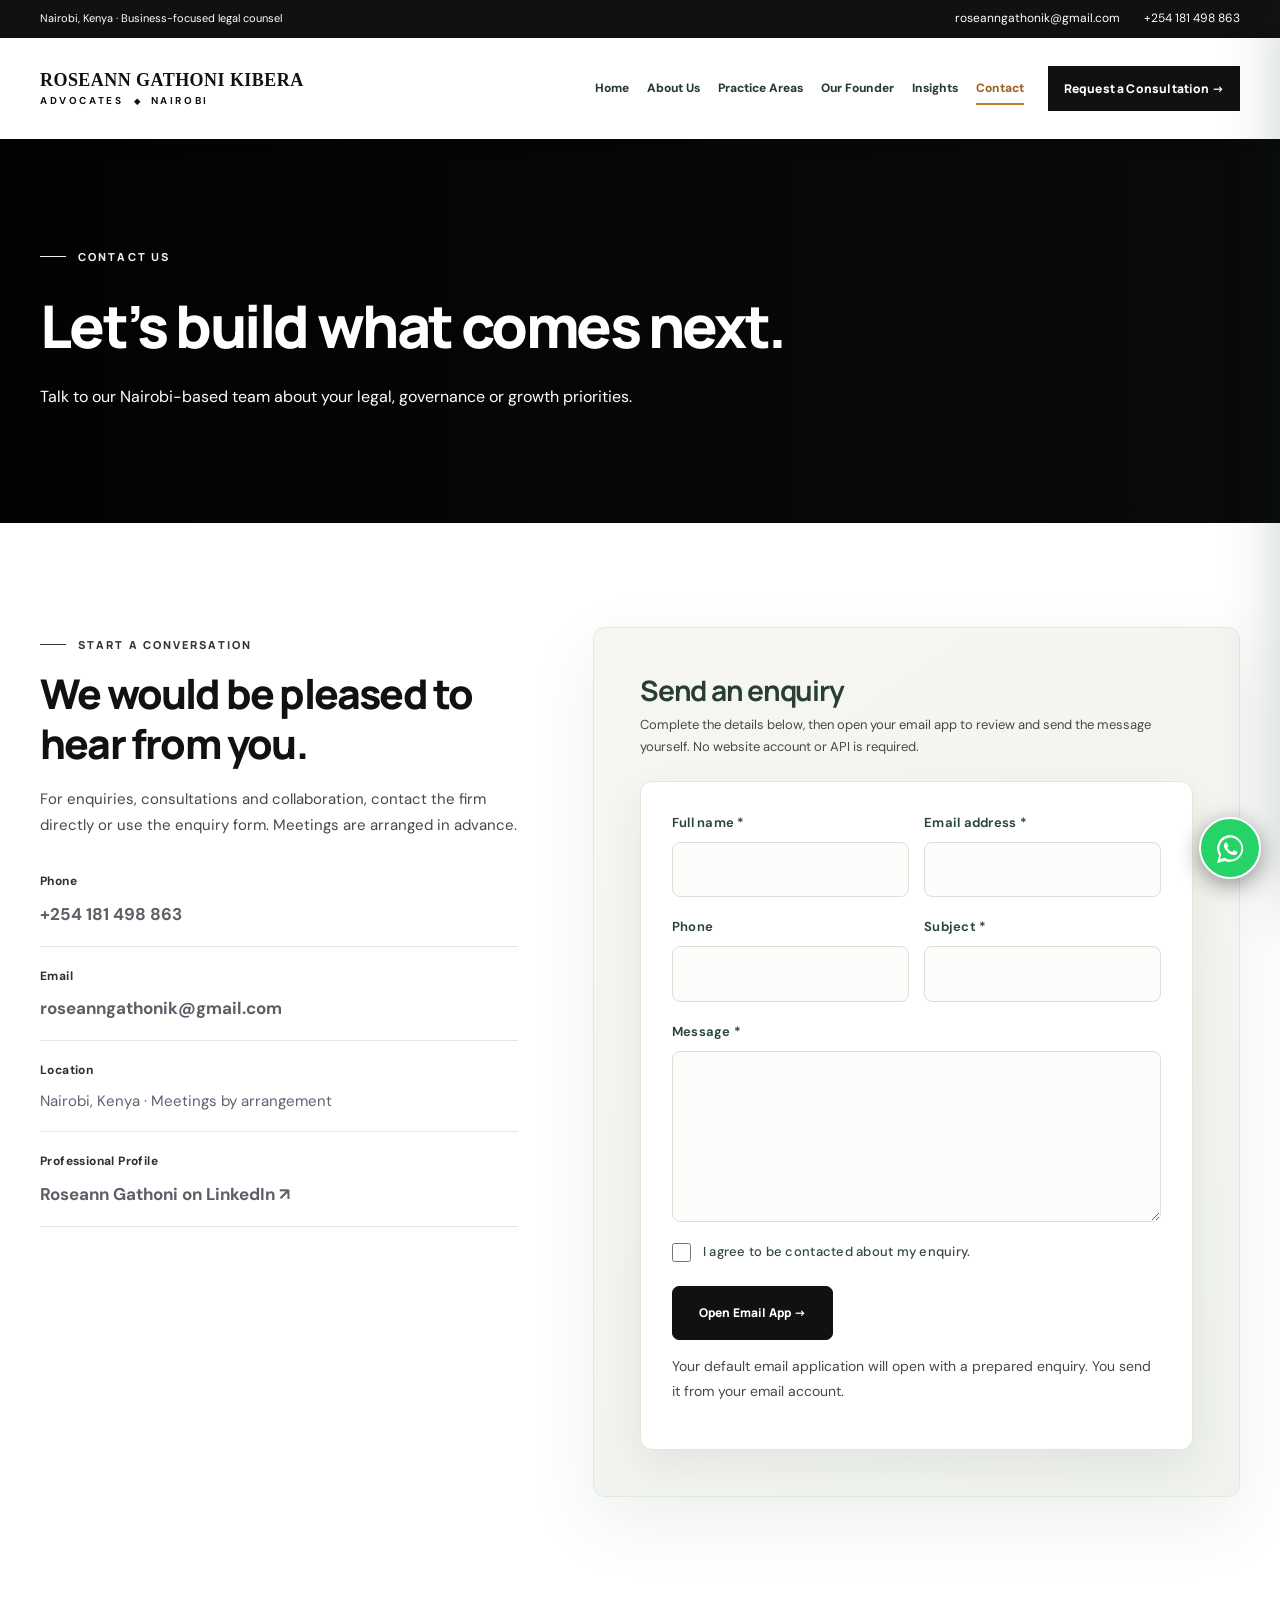
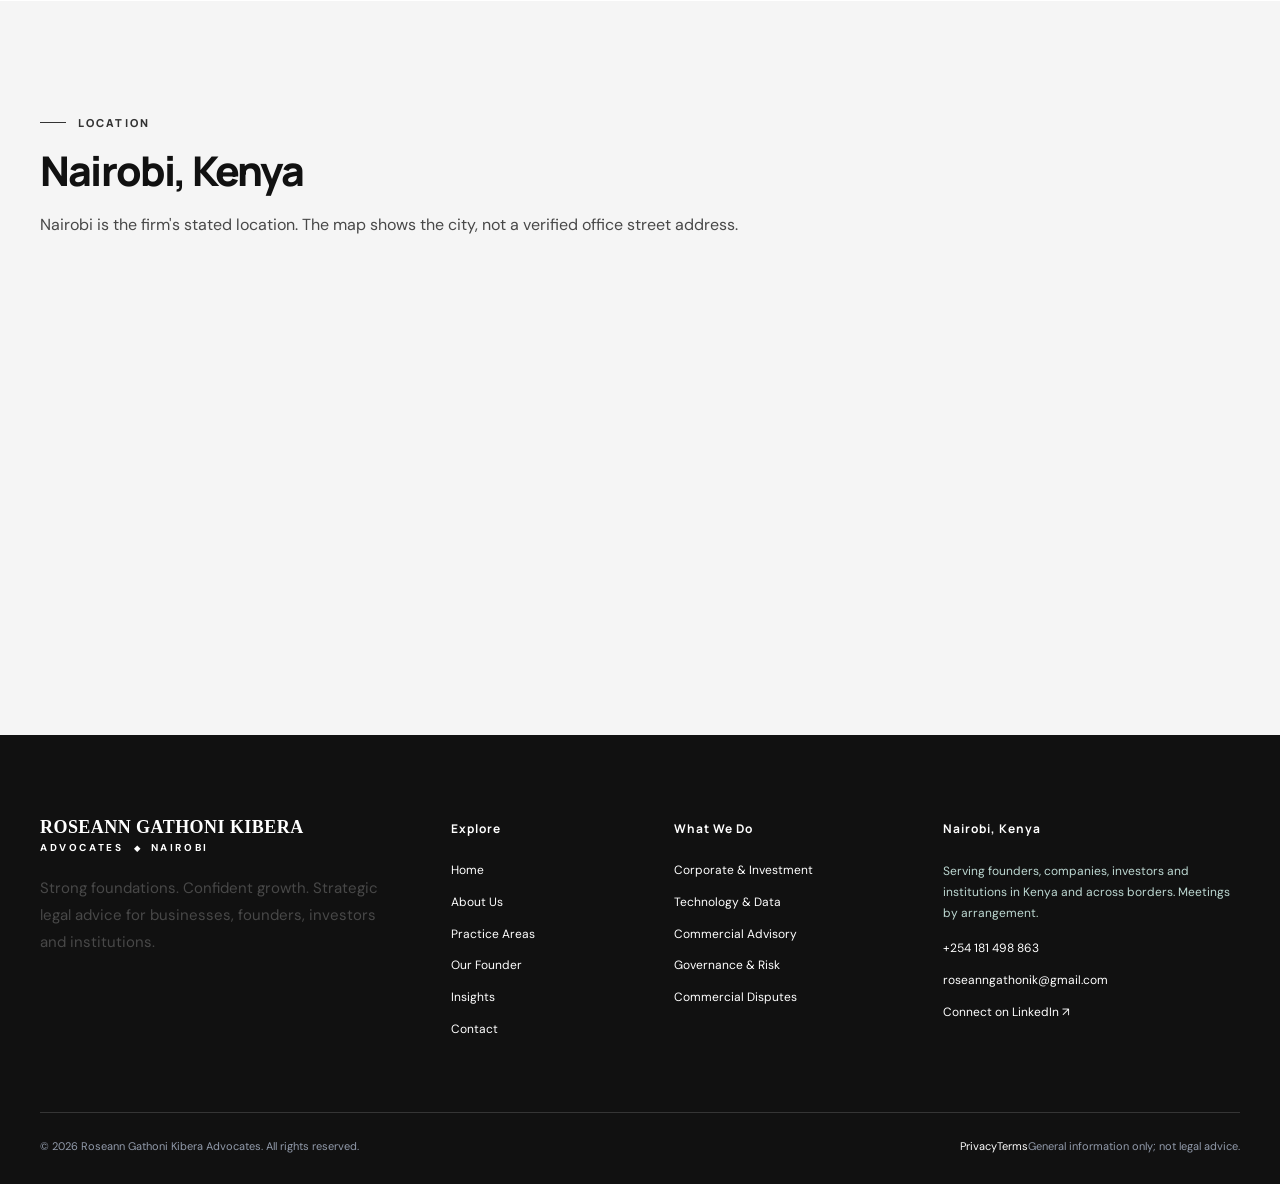
<file: contact/index.html>
<!DOCTYPE html>

<html lang="en-KE"><head><meta charset="utf-8"/><meta content="width=device-width,initial-scale=1" name="viewport"/><meta content="#111111" name="theme-color"/><link href="https://fonts.googleapis.com" rel="preconnect"/><link crossorigin="" href="https://fonts.gstatic.com" rel="preconnect"/><style>
@import url('https://fonts.googleapis.com/css2?family=DM+Sans:wght@400;500;600;700&family=Manrope:wght@400;500;600;700;800&display=swap');
:root{--navy:#2d4337;--navy-deep:#23362c;--navy-soft:#355445;--gold:#bf7a29;--gold-light:#e9b979;--red:#bf7a29;--ink:#2e3832;--body:#5d6665;--line:#e4eae8;--cream:#f6f5f0;--white:#fff;--shadow:0 24px 65px rgba(10,13,18,.14)}
*,*::before,*::after{box-sizing:border-box}html{scroll-behavior:smooth;scroll-padding-top:110px}body{margin:0;background:#fff;color:var(--ink);font:400 15px/1.78 'DM Sans',Arial,sans-serif;-webkit-font-smoothing:antialiased}body.nav-open{overflow:hidden}img{max-width:100%;display:block}button,input,textarea,select{font:inherit}button{cursor:pointer}a{color:inherit;text-decoration:none}::selection{background:#e0e3e6;color:#1a1c20}:focus-visible{outline:3px solid #525862;outline-offset:4px}.container{width:min(100% - 72px,1200px);margin-inline:auto}.skip-link{position:absolute;top:-100px;left:10px;z-index:1000;color:#fff;background:var(--navy);padding:9px 17px}.skip-link:focus{top:8px}h1,h2,h3,h4,p{margin-top:0}h1,h2,h3{font-family:Manrope,Arial,sans-serif;letter-spacing:-.044em;line-height:1.2}h1{font-size:clamp(44px,5.1vw,74px);font-weight:800}h2{font-size:clamp(30px,3.2vw,48px);font-weight:800}h3{font-size:clamp(17px,1.65vw,23px)}p{color:var(--body)}.centered{text-align:center}.section{padding:104px 0}.cream{background:var(--cream)}.section-heading{margin-bottom:42px;max-width:770px}.section-heading.centered{margin-inline:auto}.section-heading h2{margin:15px 0 15px}.section-heading p{margin:0;font-size:16px;line-height:1.78}.eyebrow{display:inline-flex;align-items:center;gap:12px;color:var(--gold);font-size:11px;font-family:Manrope,Arial,sans-serif;font-weight:800;letter-spacing:2.1px;text-transform:uppercase;line-height:1.55}.eyebrow::before{content:"";width:26px;flex:0 0 26px;height:1px;background:currentColor}.eyebrow-light{color:var(--gold-light)}.accent-line{width:57px;height:3px;background:var(--gold);margin:24px 0}.btn{display:inline-flex;align-items:center;justify-content:center;gap:17px;padding:14px 23px;min-height:49px;font-size:12px;font-weight:800;letter-spacing:.015em;font-family:Manrope,Arial,sans-serif;line-height:1.3;text-align:center;border:1px solid transparent;transition:background .2s,transform .2s,border-color .2s;white-space:normal}.btn:hover{transform:translateY(-2px)}.btn svg{flex:none}.btn-gold{background:#224a46;border-color:#224a46;color:#fff}.btn-gold:hover{background:#173b36;border-color:#173b36;color:#fff}.btn-navy{color:#fff;background:var(--navy);border-color:var(--navy)}.btn-navy:hover{background:#1e5e55}.btn-outline{border-color:#fff9;color:#fff;background:#ffffff08}.btn-outline:hover{background:#ffffff1d}.text-link{display:inline-flex;align-items:center;gap:13px;color:#263937;font-size:12px;font-weight:800;font-family:Manrope,Arial,sans-serif;border-bottom:1px solid var(--gold);padding-bottom:6px}.text-link:hover{color:#224a46}.text-link svg{width:16px}.section-action{margin-top:38px}
/* Reference site navigation: restrained utility bar, white main navigation */
.topbar{background:#102c28;color:#e0e2ea;font-size:11px}.topbar-inner{min-height:38px;display:flex;justify-content:space-between;align-items:center;gap:18px}.topbar-address,.topbar-links,.topbar-links a{display:inline-flex;align-items:center;gap:7px}.topbar svg{height:15px;width:15px;color:#b8dcd6}.topbar-links{gap:24px}.topbar-links a:hover{color:#b8dcd6}.nav-shell{position:sticky;top:0;background:#fff;z-index:80;box-shadow:0 2px 20px #181b200e}.nav-inner{min-height:101px;display:flex;align-items:center;gap:24px}.brand{display:flex;align-items:center;flex:0 0 260px;width:260px}.brand img{width:260px;height:auto;max-height:80px;object-fit:contain}.nav-links{display:flex;gap:18px;margin-left:auto;align-items:center}.nav-link{font-size:11.5px;font-weight:800;color:#263937;white-space:nowrap;position:relative;padding:12px 0}.nav-link::after{content:"";position:absolute;bottom:6px;left:0;right:100%;height:2px;background:var(--gold);transition:right .2s}.nav-link.active::after,.nav-link:hover::after{right:0}.nav-link.active{color:#224a46}.nav-cta{padding:13px 17px;min-height:44px;white-space:nowrap;font-size:11px}.menu-open{display:none;background:transparent;border:1px solid #e3e3e3;color:var(--navy);width:44px;height:44px;align-items:center;justify-content:center;margin-left:auto}.mobile-backdrop{position:fixed;inset:0;background:#102c28b3;z-index:85;visibility:hidden;opacity:0;transition:opacity .2s,visibility .2s}.mobile-backdrop.visible{opacity:1;visibility:visible}.mobile-panel{position:fixed;right:0;top:0;bottom:0;z-index:90;display:block;width:min(89vw,380px);padding:24px;background:white;overflow-y:auto;transform:translateX(105%);box-shadow:-15px 0 60px #102c283d;transition:transform .23s}.mobile-panel.open{transform:translateX(0)}.mobile-head{display:flex;align-items:center;justify-content:space-between;gap:12px;padding-bottom:25px;border-bottom:1px solid var(--line)}.mobile-head img{width:175px;height:auto}.mobile-head button{background:#eff0f2;border:0;color:var(--navy);font-size:26px;line-height:1;width:39px;height:39px}.mobile-links{display:flex;flex-direction:column;margin:14px 0 27px}.mobile-links a{padding:13px 3px;border-bottom:1px solid #efeee9;font-size:14px;font-weight:700}.mobile-cta{width:100%}
/* Full-bleed image and text overlay */
.hero{min-height:665px;background:#0e302b;color:#fff;position:relative;isolation:isolate;display:flex;align-items:center;overflow:hidden}.hero::before{content:"";position:absolute;z-index:-2;inset:0;background-image:linear-gradient(90deg,rgba(7,31,29,.98) 0%,rgba(9,36,33,.94) 31%,rgba(12,43,39,.79) 57%,rgba(7,31,29,.15) 100%),var(--hero-image);background-position:center;background-size:cover}.hero::after{content:"";position:absolute;z-index:-1;inset:0;background:linear-gradient(0deg,rgba(7,31,29,.39),transparent 24%)}.hero-inner{width:min(100% - 72px,1200px);padding:88px 0 119px}.hero-copy{max-width:725px}.hero h1{color:#fff;margin:24px 0 27px;line-height:1.15}.hero h1 em{color:var(--gold-light);font-style:normal}.hero-copy p{color:#d8dade;max-width:570px;font-size:16px;line-height:1.85}.hero-actions{display:flex;gap:14px;flex-wrap:wrap;margin-top:34px}.hero-bottom{position:absolute;left:0;right:0;bottom:0;color:#e8eaf0;border-top:1px solid #fff3}.hero-bottom-inner{min-height:60px;display:flex;align-items:center;justify-content:space-between;gap:20px}.hero-notes{display:flex;align-items:center;gap:28px;font-size:11px}.hero-notes span{display:flex;align-items:center;gap:9px}.hero-notes span::before{content:"";height:6px;width:6px;background:var(--gold-light);border-radius:50%}.scroll-cue{font-weight:700;letter-spacing:1.4px;font-size:10px;white-space:nowrap}
/* Reference intro portrait treatment */
.intro-grid{display:grid;grid-template-columns:minmax(0,1fr) minmax(0,1fr);gap:90px;align-items:center}.intro-picture{position:relative;min-width:0}.intro-picture>img{width:100%;height:auto;aspect-ratio:1/1;object-fit:cover;object-position:center 18%;box-shadow:var(--shadow)}.intro-picture::before{content:"";position:absolute;border-top:9px solid #e9ebed;border-left:9px solid #e9ebed;left:-25px;top:-24px;height:105px;width:105px;pointer-events:none;z-index:1}.picture-stamp{position:absolute;right:-22px;bottom:-22px;background:var(--navy);padding:23px 27px;color:white;box-shadow:var(--shadow);display:flex;flex-direction:column;line-height:1.3;min-width:164px}.picture-stamp small{font-size:10px;color:var(--gold-light);letter-spacing:2px;font-weight:700}.picture-stamp strong{font:800 30px Manrope,Arial,sans-serif;margin:5px 0}.picture-stamp span{font-size:10px;color:#e5e6e7}.intro-copy h2{margin:18px 0 0}.intro-copy h3{color:var(--navy);margin-bottom:14px}.intro-copy p{line-height:1.85;margin-bottom:16px}.intro-copy blockquote{font:600 16px/1.7 Manrope,Arial,sans-serif;border-left:3px solid var(--gold);padding:12px 0 12px 23px;margin:25px 0;color:#222832}
/* Image-led practice cards: no image stretching */
.practice-grid{display:grid;grid-template-columns:repeat(3,minmax(0,1fr));gap:23px}.practice-card{height:340px;min-width:0;overflow:hidden;position:relative;background:#23262b;display:block;color:#fff}.practice-card>img{position:absolute;inset:0;width:100%;height:100%;object-fit:cover;object-position:center;transition:transform .35s ease}.practice-card:hover>img{transform:scale(1.055)}.practice-shade{position:absolute;inset:0;background:linear-gradient(180deg,#102c280a 15%,#102c28d5 70%,#102c28ee 100%)}.practice-card-text{position:absolute;bottom:0;left:0;right:0;padding:27px 27px 25px}.card-number{font-size:10px;letter-spacing:2.2px;color:var(--gold-light);font-weight:700}.practice-card h3{font-size:19px;color:white;margin:9px 0 7px}.practice-card p{font-size:12px;line-height:1.5;color:#e3e8f0;max-width:285px;margin-bottom:0}.card-arrow{position:absolute;bottom:27px;right:24px}.card-arrow svg{width:19px;height:19px;color:#b8dcd6}
.purpose-grid{display:grid;grid-template-columns:1fr 1.08fr;gap:95px;align-items:start}.purpose-grid h2{margin:18px 0 23px}.purpose-grid>div>p{font-size:16px;max-width:440px}.value-grid{display:grid;grid-template-columns:1fr 1fr;gap:32px 40px}.value-grid>div{border-top:1px solid var(--line);padding-top:16px}.value-grid span,.three-values span{font-size:12px;color:var(--gold);font-weight:800;letter-spacing:2px}.value-grid h3{margin:10px 0 8px;font-size:17px}.value-grid p{font-size:13px;line-height:1.7}.two-column{display:grid;grid-template-columns:minmax(0,1fr) minmax(0,1fr);gap:80px;align-items:center}.two-column>div{min-width:0}.two-column h2{margin:17px 0 23px}.two-column p{font-size:15px;line-height:1.9}.two-column .btn{margin-top:15px}.section-navy{background:var(--navy);color:#fff}.section-navy h2{color:#fff}.section-navy p{color:#d4dce9}.decorative-photo,.picture-frame{width:100%;overflow:hidden}.decorative-photo img{width:100%;height:auto;aspect-ratio:6/4;object-fit:cover}.picture-frame img{width:100%;height:auto;aspect-ratio:1.19/1;object-fit:cover}.insight-grid{display:grid;grid-template-columns:repeat(3,minmax(0,1fr));gap:25px}.insight-card{min-width:0;border:1px solid #e7e5e0;background:white;padding:26px}.insight-image{display:block;overflow:hidden;background:#e4e4e0}.insight-image img{width:100%;height:auto;aspect-ratio:4/3;object-fit:cover;object-position:center;transition:transform .3s}.insight-image:hover img{transform:scale(1.04)}.insight-copy{padding-top:17px}.overline{font-family:Manrope,Arial,sans-serif;font-size:10px;letter-spacing:1.8px;color:#224a46;font-weight:800}.insight-copy h3{font-size:20px;margin:23px 0 12px;line-height:1.35}.insight-copy h3 a:hover{color:#173b36}.insight-copy p{font-size:13px;line-height:1.8;min-height:53px}.insight-copy .text-link{margin-top:9px}
/* Inner pages */
.page-hero{background:radial-gradient(circle at 83% 32%,#31353b 0%,transparent 42%),linear-gradient(120deg,#181b20,#222830);color:white;padding:100px 0 95px}.page-hero h1{max-width:830px;font-size:clamp(40px,4.6vw,64px);margin:25px 0 22px}.page-hero p{color:#cdd5e3;max-width:630px;font-size:16px}.three-values{display:grid;grid-template-columns:repeat(3,minmax(0,1fr));gap:24px}.three-values article{background:#fff;padding:32px;min-width:0;border:1px solid var(--line)}.three-values h3{margin:15px 0 10px}.three-values p{font-size:13px}.reverse{direction:rtl}.reverse>*{direction:ltr}.jump-chips{display:flex;gap:12px;flex-wrap:wrap;justify-content:center;margin-top:35px}.jump-chips a{border:1px solid #DED6DA;color:#242b34;font-size:12px;font-weight:700;padding:8px 13px}.jump-chips a:hover{background:var(--navy);color:white}.practice-detail{padding:85px 0;scroll-margin-top:115px}.detail-grid{display:grid;grid-template-columns:minmax(0,1fr) minmax(0,1fr);align-items:center;gap:80px}.detail-grid.reverse{direction:rtl}.detail-grid.reverse>*{direction:ltr}.detail-photo img{width:100%;height:auto;aspect-ratio:5/4;object-fit:cover;object-position:center}.detail-copy h2{margin:16px 0 15px}.detail-copy h3{font-size:18px;font-weight:700;letter-spacing:-.018em;margin-bottom:16px;color:#343b44}.detail-copy>p{line-height:1.8}.detail-topics{font-size:12px;font-weight:700;color:#3a3c40;border-left:3px solid var(--gold);padding-left:17px;margin:25px 0!important}.profile-layout{display:grid;grid-template-columns:.9fr 1.1fr;gap:88px;align-items:center}.profile-photo{position:relative}.profile-photo>img{width:100%;height:auto;aspect-ratio:1/1;object-fit:cover;box-shadow:var(--shadow)}.profile-body h2{margin:18px 0 6px}.profile-role{font-weight:800;font-size:11px;letter-spacing:1.4px;color:#224a46}.profile-body p{line-height:1.85}.team-grid{display:grid;grid-template-columns:repeat(3,minmax(0,1fr));gap:24px}.team-grid article{text-align:center;background:#fff;border:1px solid var(--line);padding:35px 22px}.initials{margin:0 auto 19px;border-radius:50%;width:79px;height:79px;background:#e4edf8;color:#20262f;display:grid;place-items:center;font:800 24px Manrope,Arial,sans-serif}.team-grid article:nth-child(2) .initials{background:#F9E5EA;color:#224a46}.team-grid article:nth-child(3) .initials{background:#f6e1e5;color:#2f3237}.team-grid h3{margin:0;font-size:18px}.team-grid span{font-size:11px;text-transform:uppercase;letter-spacing:1.4px;color:#50535a}.guide-article{padding:42px 46px;background:#fff;margin:0 auto 25px;scroll-margin-top:120px;max-width:900px}.guide-article h2{font-size:30px;margin:13px 0 24px}.guide-article p{line-height:1.9}.contact-grid{display:grid;grid-template-columns:.85fr 1.15fr;gap:75px;align-items:start}.contact-copy h2{margin:17px 0 19px}.contact-copy p{margin-bottom:30px}.contact-line{display:flex;gap:16px;border-top:1px solid var(--line);padding:18px 0;align-items:flex-start}.contact-line>svg{color:#224a46;flex:none;margin-top:5px}.contact-line>div{display:flex;flex-direction:column;gap:4px;min-width:0}.contact-line strong{font-size:12px;text-transform:uppercase;letter-spacing:.8px}.contact-line a,.contact-line span{font-size:14px;overflow-wrap:anywhere}.contact-line a:hover{color:#224a46}.contact-form-shell{background:var(--cream);border:1px solid #dfe9e5;padding:35px}.contact-form-shell h3{font-size:26px;margin-bottom:6px}.contact-form-shell>p{font-size:13px}.contact-form-shell form{margin-top:22px}.contact-form-shell label{display:flex;flex-direction:column;font-size:12px;font-weight:700;gap:6px;margin-bottom:16px}.contact-form-shell input,.contact-form-shell select,.contact-form-shell textarea{border:1px solid #dcdedb;background:white;min-width:0;width:100%;padding:12px 13px;outline:none;border-radius:0;color:var(--ink)}.contact-form-shell textarea{resize:vertical}.contact-form-shell input:focus,.contact-form-shell textarea:focus,.contact-form-shell select:focus{border-color:var(--gold);box-shadow:0 0 0 2px #224a4622}.form-grid{display:grid;grid-template-columns:repeat(2,minmax(0,1fr));gap:15px}.honeypot{position:absolute;width:1px;height:1px;overflow:hidden;opacity:0;pointer-events:none}.contact-form-shell #form-status{font-size:12px;margin-top:14px;color:#555b65}.office-grid{display:grid;grid-template-columns:repeat(2,minmax(0,1fr));gap:25px}.office-card{background:#fff;border:1px solid var(--line);padding:36px;min-width:0}.office-card h3{margin:17px 0}.office-card p{display:flex;align-items:flex-start;gap:10px;font-size:14px;min-height:75px}.office-card p svg{flex:0 0 18px;margin-top:4px}.legal-copy{max-width:850px}.legal-copy h2{margin-bottom:28px}.legal-copy h3{margin-top:30px}.legal-copy a{color:#224a46;text-decoration:underline}
/* Footer and the lone circular floating contact control */
.closing{background:#102c28;color:white;padding:65px 0}.closing-inner{display:flex;gap:30px;align-items:center;justify-content:space-between}.closing h2{font-size:clamp(28px,3vw,40px);margin:15px 0 10px;color:white}.closing p{color:#ccd4e3;margin:0}.closing .btn{flex:none}.site-footer{background:#142d2a;color:#e0ebe8;padding:80px 0 0}.footer-grid{display:grid;grid-template-columns:1.4fr .67fr .85fr 1.15fr;gap:50px;padding-bottom:72px}.footer-logo{max-width:300px;display:block;margin-bottom:19px;background:transparent!important;border:none!important;padding:0!important}.footer-logo img{width:100%;height:auto;object-fit:contain;background:transparent}.footer-about p{font-size:13px;color:#bdd7d2;max-width:280px}.site-footer h3{font:700 12px Manrope,Arial,sans-serif;letter-spacing:1px;color:white;margin:5px 0 24px}.footer-links{display:flex;flex-direction:column;gap:12px}.footer-links a{color:#bdd8d2;font-size:12px;line-height:1.65}.footer-links a:hover,.footer-bottom a:hover{color:var(--gold-light)}.site-footer address{font-style:normal;font-size:12px;color:#bdd8d2;line-height:1.75}.site-footer address strong{color:#fff}.footer-contact{margin-top:20px}.footer-bottom{padding:24px 0 28px;display:flex;justify-content:space-between;align-items:center;gap:20px;border-top:1px solid #ffffff27;color:#929bab;font-size:11px}.footer-bottom>div{display:flex;align-items:center;gap:17px;flex-wrap:wrap}.floating-contact{position:fixed;right:23px;bottom:23px;z-index:60;display:grid;place-items:center;background:#118b54;color:#fff;border-radius:50%;width:50px;height:50px;box-shadow:0 10px 25px #0003;transition:transform .2s}.floating-contact:hover{transform:translateY(-4px)}.floating-contact svg{width:26px;height:26px}.whatsapp-tooltip{position:absolute;right:69px;white-space:nowrap;border-radius:5px;background:#193d38;color:white;padding:8px 10px;font-size:11px;font-weight:700;opacity:0;visibility:hidden;transition:opacity .2s;pointer-events:none}.floating-contact:hover .whatsapp-tooltip,.floating-contact:focus-visible .whatsapp-tooltip{opacity:1;visibility:visible}.scroll-top{position:fixed;right:27px;bottom:84px;z-index:55;border:1px solid #ECE3E6;background:#fff;color:var(--navy);width:40px;height:40px;display:none;place-items:center;box-shadow:0 6px 25px #0002}.scroll-top.show{display:grid}
@media(max-width:1200px){.nav-inner{gap:15px}.brand,.brand img{width:220px;flex-basis:220px}.nav-links{gap:13px}.nav-cta{padding:12px}.intro-grid{gap:55px}.footer-grid{gap:29px}}
@media(max-width:1050px){.nav-links,.nav-cta{display:none}.menu-open{display:flex}.nav-inner{min-height:76px}.brand,.brand img{width:228px;flex-basis:228px}.footer-grid{grid-template-columns:1.2fr 1fr 1fr;gap:35px}.footer-grid>div:last-child{grid-column:1/-1;display:grid;grid-template-columns:1fr 1fr;gap:15px}.footer-grid>div:last-child h3{grid-column:1/-1;margin-bottom:0}.footer-contact{margin:0}.intro-grid,.two-column,.detail-grid{gap:45px}.contact-grid{gap:35px}}
@media(max-width:850px){.container{width:min(100% - 46px,1200px)}.section{padding:78px 0}.hero-inner{width:min(100% - 46px,1200px);padding:84px 0 105px}.hero{min-height:610px}.hero-bottom-inner{min-height:65px}.scroll-cue{display:none}.hero-notes{flex-wrap:wrap;gap:6px 20px}.intro-grid,.two-column,.purpose-grid,.profile-layout,.contact-grid{grid-template-columns:1fr;gap:45px}.intro-picture{max-width:510px}.intro-picture>img{max-height:540px}.purpose-grid{gap:25px}.practice-grid{grid-template-columns:repeat(2,minmax(0,1fr))}.insight-grid{grid-template-columns:repeat(2,minmax(0,1fr))}.insight-card:last-child{grid-column:1/-1;max-width:470px;margin-inline:auto}.detail-grid{grid-template-columns:1fr;gap:30px}.detail-grid.reverse{direction:ltr}.detail-photo img{max-height:420px}.profile-photo{max-width:500px}.reverse{direction:ltr}.three-values{grid-template-columns:1fr 1fr}.office-grid{grid-template-columns:1fr}.office-card p{min-height:0}.page-hero{padding:80px 0}.closing-inner{align-items:flex-start;flex-direction:column}.footer-grid{grid-template-columns:1fr 1fr}.footer-grid>div:last-child{grid-column:auto;display:block}.footer-grid>div:last-child h3{margin-bottom:20px}.footer-contact{margin-top:19px}}
@media(max-width:600px){.container{width:min(100% - 36px,1200px)}h1{font-size:clamp(38px,10vw,53px)}h2{font-size:clamp(28px,7vw,39px)}.topbar{display:none}.nav-inner{min-height:70px}.brand,.brand img{width:205px;flex-basis:205px}.hero{min-height:610px}.hero::before{background-image:linear-gradient(90deg,rgba(7,31,29,.96),rgba(9,36,33,.89) 48%,rgba(12,43,39,.58)),var(--hero-image);background-position:60% center}.hero-inner{width:min(100% - 36px,1200px);padding:66px 0 160px}.hero h1{margin:18px 0 19px}.hero-copy p{font-size:14px;line-height:1.8}.hero-actions{gap:11px}.hero-actions .btn{font-size:11px;width:100%;max-width:300px}.hero-notes{font-size:10px;gap:9px 14px}.hero-bottom-inner{min-height:87px}.intro-grid{gap:48px}.intro-picture::before{left:-12px;top:-14px;height:70px;width:70px;border-width:6px}.picture-stamp{right:0;bottom:-21px;padding:15px 20px;min-width:130px}.picture-stamp strong{font-size:25px}.section{padding:68px 0}.section-heading{margin-bottom:30px}.practice-grid,.insight-grid,.three-values,.team-grid{grid-template-columns:1fr;gap:15px}.practice-card{height:315px}.insight-card{padding:19px}.insight-card:last-child{max-width:none;grid-column:auto}.insight-image img{aspect-ratio:4/3}.insight-copy h3{font-size:19px;margin-top:16px}.insight-copy p{min-height:0}.value-grid{gap:20px}.detail-grid{gap:23px}.practice-detail{padding:65px 0}.detail-photo img{aspect-ratio:1.15/1}.page-hero{padding:70px 0}.page-hero h1{font-size:clamp(36px,9vw,52px)}.profile-photo{max-width:100%}.form-grid{grid-template-columns:1fr;gap:0}.contact-form-shell{padding:22px}.guide-article{padding:26px 22px}.guide-article h2{font-size:25px}.closing{padding:54px 0}.footer-grid{grid-template-columns:1fr 1fr;gap:30px 22px;padding-bottom:40px}.footer-about{grid-column:1/-1}.footer-grid>div:last-child{grid-column:1/-1}.footer-bottom{flex-direction:column;align-items:start}.floating-contact{width:60px;height:60px;right:15px;bottom:15px}.floating-contact svg{width:31px;height:31px}.scroll-top{right:23px;bottom:88px}.whatsapp-tooltip{display:none}}
@media(max-width:390px){.brand,.brand img{width:183px;flex-basis:183px}.container{width:min(100% - 30px,1200px)}.hero-actions .btn{max-width:none}.value-grid{grid-template-columns:1fr}.nav-inner{gap:10px}.footer-grid{grid-template-columns:1fr}.footer-about,.footer-grid>div:last-child{grid-column:auto}.practice-card{height:296px}}
@media(prefers-reduced-motion:reduce){html{scroll-behavior:auto}*,*::before,*::after{transition-duration:0s!important;animation-duration:0s!important}}

.floating-whatsapp{position:fixed;right:23px;bottom:23px;z-index:60;width:50px;height:50px;background:#118b54;border-radius:50%;display:grid;place-items:center;box-shadow:0 10px 25px rgba(0,0,0,.20);transition:transform .2s ease;color:#fff}
.floating-whatsapp:hover{transform:translateY(-4px)}.floating-whatsapp svg{width:26px;height:26px;color:#fff}
.floating-whatsapp .whatsapp-tooltip{right:74px;white-space:nowrap}
@media(max-width:600px){.floating-whatsapp{width:60px;height:60px;right:15px;bottom:15px}.floating-whatsapp svg{width:33px;height:33px}.scroll-top{bottom:90px}}
/* Keep images proportional: never distort the portraits or photographic cards */
.intro-picture>img,.profile-photo>img,.detail-photo img,.insight-image img,.decorative-photo img,.picture-frame img{width:100%;height:auto;object-fit:cover}
.practice-card>img{width:100%;height:100%;object-fit:cover}
.brand{flex-basis:285px;width:285px}.brand img{max-width:285px;width:100%;max-height:78px;object-fit:contain;object-position:left}
.mobile-head img{width:235px;max-height:90px;object-fit:contain}
@media(max-width:1180px){.brand{flex-basis:235px;width:235px}.brand img{max-width:235px}}
@media(max-width:950px){.brand{flex-basis:260px;width:260px}.brand img{max-width:260px}}
@media(max-width:420px){.brand{flex-basis:210px;width:210px}.brand img{max-width:210px}.hero-notes span:nth-child(n+2){display:none}}
@media(prefers-reduced-motion:reduce){.floating-whatsapp{transition:none}}

/* Layout-specific components and phone/tablet safeguards */
.values-grid{display:grid;grid-template-columns:repeat(2,minmax(0,1fr));gap:24px}
.values-grid>div{border-top:1px solid #d7e5df;padding:25px 0 5px;min-width:0}
.values-grid strong{display:block;font:800 13px Manrope,Arial,sans-serif;color:#b8bcc0;margin-bottom:9px}
.values-grid h3{font-size:19px;margin:0 0 10px}.values-grid p{font-size:14px}
.service-pills{display:grid;grid-template-columns:repeat(2,minmax(0,1fr));gap:14px}
.service-pills a{display:flex;align-items:center;justify-content:space-between;gap:14px;border:1px solid #d5e7df;background:#fff;padding:19px 22px;font-size:14px;font-weight:700;color:#2c3036;transition:border-color .2s}
.service-pills a:hover{border-color:#5b6067}.service-pills svg{flex-shrink:0;color:#5b6067}
.contact-layout{display:grid;grid-template-columns:minmax(0,1fr) minmax(0,1fr);gap:74px;align-items:start}
.contact-copy h2{margin:16px 0 18px}.contact-copy>p{max-width:495px}
.contact-details{display:grid;gap:19px;margin:32px 0}.contact-details>div{border-bottom:1px solid #e1e8e4;padding-bottom:17px;display:grid;gap:6px}
.contact-details strong{display:block;color:#2c3036;font-size:12px;letter-spacing:.4px}
.contact-details a{font-size:17px;font-weight:700;color:#5b6067;overflow-wrap:anywhere}
.contact-details span{color:#5c6473;overflow-wrap:anywhere}
.form-note{font-size:12px;margin-top:14px}
@media(max-width:950px){.contact-layout{grid-template-columns:1fr;gap:45px}}
@media(max-width:760px){.values-grid,.service-pills{grid-template-columns:1fr}.contact-form-shell{padding:25px 20px}}
@media(max-width:600px){.contact-copy h2{font-size:clamp(27px,8vw,40px)}.values-grid{gap:12px}.service-pills a{font-size:13px;padding:16px}.contact-details a{font-size:16px}}

/* Uploaded clearer portraits (2026-10-12). Use natural aspect-ratio scaling and crop, never distort. */
.intro-picture>img{object-fit:cover;object-position:center 24%;}
.profile-photo>img{object-fit:cover;object-position:center 39%;}


/* MSENGETI ADVOCATES - BRAND LOCK: FOREST GREEN + BURNT GOLD */
:root{--navy:#284236;--navy-deep:#193529;--navy-soft:#345443;--gold:#bb792c;--gold-light:#e9bb78;--red:#bb792c;--ink:#213c30;--body:#52645a;--cream:#f7f5ef;--line:#e8e5dc;--white:#fff}
body{color:var(--ink)}.topbar{background:#284236}.site-footer{background:#263d30;color:#e7eee6}.closing,.section-navy{background:#263d30}.nav-shell{background:#fff}
.nav-link.active,.text-link,.eyebrow,.card-number{color:#9e611d}.nav-link:after,.accent-line,.hero-notes span:before{background:#bd7c2f}
.btn-gold,.nav-cta,.hero .btn-gold{background:#bd7c2f;border-color:#bd7c2f;color:#fff}.btn-gold:hover,.hero .btn-gold:hover,.nav-cta:hover{background:#9e611d;border-color:#9e611d;color:white}
.btn-navy{background:#284236;border-color:#284236}.eyebrow-light,.hero .eyebrow,.hero h1 em{color:#f6c584}
.hero{background:#223d31}.hero::before{background-image:linear-gradient(90deg,rgba(18,44,31,.95) 0%,rgba(18,44,31,.89) 30%,rgba(18,44,31,.5) 61%,rgba(18,44,31,.1) 100%),var(--hero-image);background-position:center;background-size:cover}
.page-hero{background:#233f32}.practice-shade{background:linear-gradient(180deg,transparent 5%,rgba(23,45,32,.75) 70%,rgba(18,38,28,.96))}.picture-stamp{background:#294737}
.brand img{width:100%;height:auto;max-height:94px;object-fit:contain}.footer-logo img{display:block;width:min(100%,320px)!important;height:auto!important;max-height:300px;object-fit:contain;filter:none!important;opacity:1!important;background:transparent!important}
.site-footer .footer-brand p{color:#d8e4d9!important}.site-footer a{color:#ebf2eb}
.intro-picture img{display:block;width:100%;height:100%;object-fit:cover}.profile-photo{height:auto!important;min-height:0!important}.profile-photo img{width:100%;height:auto!important;aspect-ratio:auto!important;display:block;object-fit:contain!important}
/* Contact: modern, spacious premium form */
#contact-form{background:#fff;border:1px solid #e9e4d8;padding:clamp(24px,4vw,48px);box-shadow:0 22px 64px rgba(28,52,37,.08);border-radius:3px}
#contact-form label{font-size:13px;font-weight:650;color:#294638;letter-spacing:.02em}
#contact-form input,#contact-form textarea,#contact-form select{width:100%;background:#fafbf8!important;border:1px solid #d9e1d8!important;border-radius:4px!important;padding:15px 17px!important;font:inherit;color:#20382b;transition:border-color .2s,box-shadow .2s;min-height:52px}
#contact-form textarea{min-height:155px;resize:vertical}#contact-form input:focus,#contact-form textarea:focus{border-color:#b7782f!important;outline:none;box-shadow:0 0 0 4px rgba(189,124,47,.12)}
#contact-form button{min-height:52px;padding-inline:24px}.map-frame iframe{min-height:380px;width:100%;border:0}
@media(max-width:700px){.hero::before{background-image:linear-gradient(90deg,rgba(18,44,31,.92),rgba(18,44,31,.62)),var(--hero-image);background-position:58% center}.footer-logo img{width:min(100%,245px)!important}#contact-form{padding:22px 16px}.form-grid{grid-template-columns:1fr!important}}

/* V3: use Nyakio's actual standard scales-of-justice photo with MSENGETI colours. */
.hero{--hero-image:url('[data-uri]')!important}
.intro-picture>img{width:100%;height:auto!important;aspect-ratio:auto!important;object-fit:contain!important;object-position:center!important;background:#555;display:block}
/* V3: accessible, premium enquiry form with aligned consent */
.contact-form-shell{background:linear-gradient(145deg,#f7f7f2 0%,#eff2ed 100%);padding:clamp(24px,3.6vw,46px);border:1px solid #e1e8df;border-radius:12px;box-shadow:0 25px 70px rgba(26,53,36,.08)}
.contact-form-shell h3{font-size:clamp(26px,2.2vw,34px);color:#273e31}.contact-form-shell>p{line-height:1.75}
#contact-form{border-radius:12px;padding:clamp(20px,2.4vw,32px)!important;box-shadow:0 15px 42px rgba(25,47,31,.07)!important;background:#fff!important}
#contact-form label:not(.consent-row){gap:9px;margin-bottom:20px;line-height:1.55}
#contact-form input:not([type=checkbox]),#contact-form textarea{border-radius:8px!important;min-height:54px!important;background:#fcfdfb!important;font-size:15px!important}
#contact-form textarea{min-height:160px!important}
#contact-form .consent-row{display:flex!important;flex-direction:row!important;align-items:flex-start!important;gap:12px!important;margin:18px 0 24px!important;cursor:pointer;max-width:100%;font-weight:500!important;line-height:1.5!important}
#contact-form .consent-row input[type=checkbox]{appearance:auto!important;-webkit-appearance:checkbox!important;display:block!important;flex:0 0 19px!important;width:19px!important;height:19px!important;min-width:19px!important;min-height:19px!important;margin:1px 0 0!important;padding:0!important;accent-color:#b7782f!important;box-shadow:none!important;border-radius:3px!important}
#contact-form .consent-row span{display:block!important;flex:1!important;font-size:13px!important;color:#344a3c!important;line-height:1.5!important}
#contact-form button{border-radius:7px!important;padding:16px 26px!important;min-height:54px}
#form-status:not(:empty){padding:12px 0;line-height:1.5}
@media(max-width:850px){.contact-grid{grid-template-columns:1fr!important;gap:32px!important}.contact-form-shell{max-width:760px;width:100%}}
@media(max-width:600px){.contact-form-shell{padding:20px 14px!important;border-radius:9px}#contact-form{padding:22px 15px!important}.intro-picture>img{max-height:none!important}.hero{min-height:570px}.hero::before{background-position:62% center}.form-grid{grid-template-columns:1fr!important}.contact-form-shell #contact-form input:not([type=checkbox]),.contact-form-shell #contact-form textarea{width:100%;max-width:100%}}

/* Roseann Gathoni Kibera Advocates — brand adjustments */
:root{--accent:#c6a06a}body{font-family:"DM Sans",Arial,sans-serif}.brand,.footer-wordmark{text-decoration:none;display:inline-flex;flex-direction:column;align-items:flex-start;justify-content:center;line-height:1.12;min-width:228px}.brand-wordmark{display:flex;flex-direction:column;gap:5px;white-space:nowrap}.brand-primary{font-family:"Playfair Display",Georgia,serif;font-weight:700;font-size:18px;letter-spacing:.025em;color:#183a2c}.brand-secondary{font-size:10px;letter-spacing:.26em;color:#a57a41;font-weight:700}.brand-mark{letter-spacing:0;font-size:8px;padding:0 6px}.site-footer .brand-primary,.site-footer .footer-wordmark .brand-primary{color:#fff}.site-footer .brand-secondary{color:#d5b985}.footer-wordmark{margin-bottom:22px}.nav-inner .brand{flex-shrink:0}.nav-links{gap:18px}.nav-links a{font-size:12px}.nav-cta{font-size:12px!important;padding:14px 15px!important}.mobile-head .brand{min-width:0}.mobile-head .brand-primary{font-size:14px}.mobile-head .brand-secondary{font-size:9px}.hero{background-position:center}.intro-picture img,.photo-frame img{object-fit:cover;object-position:center 30%}.practice-card-custom{background:#243e34;min-height:340px}.practice-card-custom:nth-child(2){background:#394b47}.practice-card-custom:nth-child(3){background:#624e3b}.practice-card-custom:nth-child(4){background:#2d444b}.practice-card-custom:nth-child(5){background:#544b43}.practice-card-custom:nth-child(6){background:#334638}.practice-card-custom .practice-shade{background:linear-gradient(180deg,rgba(0,0,0,.02),rgba(0,0,0,.52))}.practice-card-custom .practice-card-text{z-index:2}.value-grid,.service-detail-grid{display:grid;grid-template-columns:repeat(3,minmax(0,1fr));gap:24px}.value-grid article,.service-detail{background:#fff;padding:34px;border:1px solid #e5e1d8}.value-grid article span{font-size:12px;letter-spacing:.12em;color:#a7793d;font-weight:700}.value-grid h3{font-family:Georgia,serif;font-size:24px;line-height:1.22;margin:20px 0 14px}.value-grid p,.service-detail p{line-height:1.75}.service-detail-grid{grid-template-columns:repeat(2,minmax(0,1fr));gap:22px}.service-detail{scroll-margin-top:130px;padding:42px}.service-detail h2{font-family:Georgia,serif;font-size:30px;margin:16px 0}.service-detail a{display:inline-block;margin-top:12px;color:#87602f;font-weight:700}.narrow-copy{max-width:820px}.narrow-copy h2{margin:32px 0 12px;font-size:26px}.narrow-copy p{line-height:1.85}.editorial-note{font-size:13px;color:#676767;margin-top:24px}.form-fallback{font-size:14px}.floating-contact{position:fixed;right:25px;bottom:26px;z-index:20;background:#264634;color:#fff;border:2px solid white;box-shadow:0 5px 24px #0003;border-radius:50%;width:55px;height:55px;display:grid;place-items:center;text-decoration:none;font-size:27px}.floating-contact:hover{background:#ad834b;color:white}.topbar-links a{font-size:12px}@media(max-width:1100px){.nav-links{gap:11px}.brand{min-width:204px}.brand-primary{font-size:15px}.nav-cta{display:none!important}}@media(max-width:800px){.value-grid,.service-detail-grid{grid-template-columns:1fr}.brand-primary{font-size:15px}.topbar-links a:first-child{display:none}.floating-contact{width:49px;height:49px;right:13px;bottom:15px}}@media(max-width:440px){.brand-primary{font-size:13px}.brand-secondary{font-size:9px}.brand{min-width:0}.service-detail{padding:26px}.topbar-address{font-size:10px}}



/* 2026 photograph and responsive corrections */
.practice-card::before,.practice-card-custom::before{filter:none!important;opacity:1!important;background-position:center!important;background-size:cover!important}
.practice-card::after,.practice-card-custom::after,.practice-card .practice-shade{background:linear-gradient(0deg,rgba(0,0,0,.80),rgba(0,0,0,.11) 75%)!important}
.page-hero::before{filter:none!important}
.page-hero{background-color:#111!important}
.map-frame,.map-frame iframe,.map-frame *{filter:none!important;-webkit-filter:none!important}
.page-hero::before,.hero::before{background-color:#111}
@media(max-width:900px){.practice-grid{grid-template-columns:repeat(2,minmax(0,1fr))!important}.practice-card{min-width:0}.page-hero{min-height:400px}}
@media(max-width:640px){.practice-grid{grid-template-columns:1fr!important}.practice-card{min-height:270px!important}.page-hero{min-height:360px!important}.page-hero h1{font-size:clamp(33px,9vw,52px)!important}.map-frame iframe{min-height:320px!important}.container{width:min(100% - 34px,1200px)!important}.hero-inner{width:min(100% - 34px,1200px)!important}.contact-grid,.two-column,.intro-grid{grid-template-columns:1fr!important}}
</style><title>Contact Us | Roseann Gathoni Kibera Advocates</title><meta content="Contact Roseann Gathoni Kibera Advocates in Nairobi, Kenya by phone, email or enquiry form." name="description"/><meta content="Contact Us | Roseann Gathoni Kibera Advocates" property="og:title"/><meta content="Contact Roseann Gathoni Kibera Advocates in Nairobi, Kenya by phone, email or enquiry form." property="og:description"/><meta content="website" property="og:type"/><meta content="https://roseann-gathoni-kibera-advocates.vercel.app/assets/social-preview.jpg" property="og:image"/><meta content="summary_large_image" name="twitter:card"/><style>
/* Roseann: strict black/white identity, no green or gold */
:root{--navy:#0b0b0b;--navy-deep:#080808;--navy-soft:#242424;--gold:#101010;--gold-light:#fff;--red:#171717;--ink:#111;--body:#484848;--line:#ddd;--cream:#f4f4f4;--white:#fff;--shadow:0 22px 60px rgba(0,0,0,.16)}
body{background:#fff;color:#111}a{color:inherit}
.topbar,.closing{background:#111!important;color:white!important}
.nav-shell{background:#fff!important}.brand-primary,.brand-secondary,.brand-mark{color:#111!important}
.btn-gold,.nav-cta,.mobile-cta{background:#111!important;color:#fff!important;border-color:#111!important}
.btn-gold:hover,.nav-cta:hover{background:#333!important;color:#fff!important}
.btn-outline{border-color:#fff!important;color:#fff!important}
.eyebrow{color:#333}.eyebrow-light{color:#eee!important}
.hero{background:#111!important}.hero::before{background-image:linear-gradient(90deg,rgba(0,0,0,.86) 0%,rgba(0,0,0,.62) 55%,rgba(0,0,0,.19) 100%),var(--hero-image)!important;background-position:center!important;background-size:cover!important}
.hero em{color:#fff!important}.accent-line{background:#111!important}
.page-hero{position:relative;isolation:isolate;overflow:hidden;background-color:#171717!important;background-image:linear-gradient(90deg,rgba(0,0,0,.86),rgba(0,0,0,.42)),var(--page-image)!important;background-size:cover!important;background-position:center!important;min-height:360px;display:flex;align-items:center}
.page-hero .container{position:relative;z-index:1}.page-hero h1,.page-hero p{color:#fff!important}
.practice-card-custom{background:#111!important}
.practice-card-custom::before{content:'';position:absolute;inset:0;background-image:var(--card-image);background-size:cover;background-position:center;filter:grayscale(100%);transition:transform .35s ease}
.practice-card-custom:hover::before{transform:scale(1.06)}
.practice-card-custom .practice-shade{background:linear-gradient(0deg,rgba(0,0,0,.96),rgba(0,0,0,.35))!important;position:absolute;inset:0;z-index:1}
.practice-card-custom .practice-card-text,.practice-card-custom .card-arrow{z-index:2;position:relative;color:#fff!important}
.practice-card-custom h3,.practice-card-custom p,.practice-card-custom .card-number{color:#fff!important}
.section.cream{background:#f5f5f5!important}.site-footer{background:#111!important;color:white!important}.site-footer a,.site-footer h3{color:#fff!important}
.floating-contact{background:#fff!important;color:#111!important;border:2px solid #111!important}
.floating-whatsapp-bw{position:fixed;z-index:95;right:19px;bottom:21px;width:62px;height:62px;border-radius:50%;background:#25D366;color:#fff;box-shadow:0 6px 22px #0006;display:grid;place-items:center;border:2px solid white}
.floating-whatsapp-bw svg{width:33px;height:33px;fill:white}.floating-whatsapp-bw:hover{transform:translateY(-3px)}
.scroll-top{bottom:98px!important}.social-preview{filter:grayscale(1)}
.picture-strip{margin:40px 0;display:grid;grid-template-columns:repeat(3,minmax(0,1fr));gap:16px}.picture-strip img{width:100%;height:200px;object-fit:cover;filter:grayscale(1);display:block}
.visual-card-image{height:185px;width:100%;object-fit:cover;filter:grayscale(1);display:block}
article,.insight-card{overflow:hidden}.site-footer .brand-primary,.site-footer .brand-secondary,.site-footer .brand-mark{color:#fff!important}
.email-compose-note{font-size:13px;color:#666;margin-top:10px}.map-frame{width:100%;height:350px;border:0;filter:grayscale(1);display:block}
@media(max-width:650px){.page-hero{min-height:300px;padding:70px 0}.picture-strip{grid-template-columns:1fr 1fr;gap:10px}.picture-strip img{height:145px}.picture-strip img:last-child{display:none}}
</style><meta content="1200" property="og:image:width"/><meta content="630" property="og:image:height"/><meta content="Roseann Gathoni Kibera Advocates Nairobi logo and founder portrait" property="og:image:alt"/><link href="https://roseann-gathoni-kibera-advocates.vercel.app/contact/" rel="canonical"/><link href="/assets/photo-update.css" rel="stylesheet"/><!-- RGK BLACK WHITE FAVICON --><link rel="icon" type="image/png" sizes="512x512" href="/assets/rgk-favicon.png?v=4"><link rel="shortcut icon" href="/favicon.ico?v=4"><style id="rgk-whatsapp-fix">a.floating-whatsapp-bw,a.floating-whatsapp,a.floating-contact,a[href*="wa.me/"] .floating-whatsapp-bw{background:#25D366!important;background-color:#25D366!important;color:#fff!important;border:2px solid #fff!important}a.floating-whatsapp-bw svg,a.floating-whatsapp svg{fill:#fff!important;color:#fff!important}</style></head><body><a class="skip-link" href="#main">Skip to content</a><div class="topbar"><div class="container topbar-inner"><span class="topbar-address">Nairobi, Kenya · Business-focused legal counsel</span><div class="topbar-links"><a href="mailto:roseanngathonik@gmail.com">roseanngathonik@gmail.com</a><a href="tel:+254181498863">+254 181 498 863</a></div></div></div><header class="nav-shell"><div class="container nav-inner"><a aria-label="Roseann Gathoni Kibera Advocates home" class="brand" href="/"><span class="brand-wordmark"><span class="brand-primary">ROSEANN GATHONI KIBERA</span><span class="brand-secondary">ADVOCATES <span class="brand-mark">◆</span> NAIROBI</span></span></a><nav aria-label="Main navigation" class="nav-links"><a class="nav-link" href="/">Home</a><a class="nav-link" href="/about/">About Us</a><a class="nav-link" href="/practice-areas/">Practice Areas</a><a class="nav-link" href="/our-attorney/">Our Founder</a><a class="nav-link" href="/insights/">Insights</a><a aria-current="page" class="nav-link active" href="/contact/">Contact</a></nav><a class="btn btn-gold nav-cta" href="/contact/">Request a Consultation →</a><button aria-controls="mobile-panel" aria-expanded="false" aria-label="Open navigation" class="menu-open" data-mobile-open="" type="button">☰</button></div></header><div class="mobile-backdrop" id="mobile-backdrop"></div><nav aria-hidden="true" aria-label="Mobile navigation" class="mobile-panel" id="mobile-panel" inert=""><div class="mobile-head"><a class="brand" href="/"><span class="brand-wordmark"><span class="brand-primary">ROSEANN GATHONI KIBERA</span><span class="brand-secondary">ADVOCATES <span class="brand-mark">◆</span> NAIROBI</span></span></a><button aria-label="Close navigation" data-mobile-close="" type="button">×</button></div><div class="mobile-links"><a class="" href="/">Home</a><a class="" href="/about/">About Us</a><a class="" href="/practice-areas/">Practice Areas</a><a class="" href="/our-attorney/">Our Founder</a><a class="" href="/insights/">Insights</a><a aria-current="page" class="active" href="/contact/">Contact</a></div><a class="btn btn-gold mobile-cta" href="/contact/">Contact the Firm →</a></nav><main id="main"><section class="page-hero" style="--page-image:url('https://images.unsplash.com/photo-1486406146926-c627a92ad1ab?auto=format&amp;fit=crop&amp;w=1500&amp;q=85')"><div class="container"><span class="eyebrow eyebrow-light">CONTACT US</span><h1>Let’s build what comes next.</h1><p>Talk to our Nairobi-based team about your legal, governance or growth priorities.</p></div></section><section class="section"><div class="container contact-grid"><div class="contact-copy"><span class="eyebrow">START A CONVERSATION</span><h2>We would be pleased to hear from you.</h2><p>For enquiries, consultations and collaboration, contact the firm directly or use the enquiry form. Meetings are arranged in advance.</p><div class="contact-details"><div><strong>Phone</strong><a href="tel:+254181498863">+254 181 498 863</a></div><div><strong>Email</strong><a href="mailto:roseanngathonik@gmail.com">roseanngathonik@gmail.com</a></div><div><strong>Location</strong><span>Nairobi, Kenya · Meetings by arrangement</span></div><div><strong>Professional Profile</strong><a href="https://www.linkedin.com/in/roseanngathoni/" rel="noopener noreferrer" target="_blank">Roseann Gathoni on LinkedIn ↗</a></div></div></div><div class="contact-form-shell"><h3>Send an enquiry</h3><p>Complete the details below, then open your email app to review and send the message yourself. No website account or API is required.</p><form action="mailto:roseanngathonik@gmail.com" class="modern-enquiry-form" id="contact-form" method="GET"><div class="honeypot"><label>Website<input autocomplete="off" name="website" tabindex="-1"/></label></div><div class="form-grid"><label>Full name *<input id="compose-name" maxlength="120" minlength="2" name="name" required="" type="text"/></label><label>Email address *<input id="compose-email" maxlength="180" name="email" required="" type="email"/></label></div><div class="form-grid"><label>Phone<input id="compose-phone" maxlength="35" name="phone" type="tel"/></label><label>Subject *<input id="compose-subject" maxlength="120" name="subject" required="" type="text"/></label></div><label>Message *<textarea id="compose-message" maxlength="5000" minlength="10" name="message" required="" rows="6"></textarea></label><label class="consent-row"><input name="consent" required="" type="checkbox" value="yes"/><span>I agree to be contacted about my enquiry.</span></label><button class="btn btn-gold" id="compose-email" type="button">Open Email App →</button><p aria-live="polite" id="form-status"></p><p class="form-fallback">Your default email application will open with a prepared enquiry. You send it from your email account.</p></form></div></div></section><section class="section cream"><div class="container"><div class="section-heading"><span class="eyebrow">LOCATION</span><h2>Nairobi, Kenya</h2><p>Nairobi is the firm's stated location. The map shows the city, not a verified office street address.</p></div><div class="map-frame"><iframe class="map-frame" loading="lazy" referrerpolicy="no-referrer-when-downgrade" src="https://www.google.com/maps?q=Nairobi%2C%20Kenya&amp;output=embed" style="filter:none!important;-webkit-filter:none!important;" title="Google Map of Nairobi, Kenya"></iframe></div></div></section></main><footer class="site-footer"><div class="container"><div class="footer-grid"><div><a class="footer-wordmark" href="/"><span class="brand-wordmark"><span class="brand-primary">ROSEANN GATHONI KIBERA</span><span class="brand-secondary">ADVOCATES <span class="brand-mark">◆</span> NAIROBI</span></span></a><p>Strong foundations. Confident growth. Strategic legal advice for businesses, founders, investors and institutions.</p></div><div><h3>Explore</h3><div class="footer-links"><a class="" href="/">Home</a><a class="" href="/about/">About Us</a><a class="" href="/practice-areas/">Practice Areas</a><a class="" href="/our-attorney/">Our Founder</a><a class="" href="/insights/">Insights</a><a class="" href="/contact/">Contact</a></div></div><div><h3>What We Do</h3><div class="footer-links"><a href="/practice-areas/#corporate">Corporate &amp; Investment</a><a href="/practice-areas/#technology">Technology &amp; Data</a><a href="/practice-areas/#commercial">Commercial Advisory</a><a href="/practice-areas/#governance">Governance &amp; Risk</a><a href="/practice-areas/#disputes">Commercial Disputes</a></div></div><div class="footer-location"><h3>Nairobi, Kenya</h3><address>Serving founders, companies, investors and institutions in Kenya and across borders. Meetings by arrangement.</address><div class="footer-links" style="margin-top:15px"><a href="tel:+254181498863">+254 181 498 863</a><a href="mailto:roseanngathonik@gmail.com">roseanngathonik@gmail.com</a><a href="https://www.linkedin.com/in/roseanngathoni/" rel="noopener noreferrer" target="_blank">Connect on LinkedIn ↗</a></div></div></div><div class="footer-bottom"><span>© 2026 Roseann Gathoni Kibera Advocates. All rights reserved.</span><span class="footer-legal"><a href="/privacy/">Privacy</a><a href="/terms/">Terms</a><span>General information only; not legal advice.</span></span></div></div></footer><button aria-label="Back to top" class="scroll-top" type="button">↑</button><script>document.addEventListener("DOMContentLoaded",function(){var b=document.getElementById("compose-email");if(!b)return;b.addEventListener("click",function(){var f=document.getElementById("contact-form");if(!f.reportValidity())return;var v=k=>(document.getElementById("compose-"+k)||{}).value||"";var subject=v("subject")||"Website enquiry";var body="Name: "+v("name")+"\nEmail: "+v("email")+"\nPhone: "+v("phone")+"\n\n"+v("message");window.location.href="mailto:roseanngathonik@gmail.com?subject="+encodeURIComponent(subject)+"&body="+encodeURIComponent(body);});});</script><a aria-label="Chat with the firm on WhatsApp (if available)" class="floating-whatsapp-bw" href="https://wa.me/254181498863" rel="noopener noreferrer" target="_blank" title="WhatsApp"><svg aria-hidden="true" viewbox="0 0 32 32" xmlns="http://www.w3.org/2000/svg"><path d="M16.02 3A12.9 12.9 0 0 0 5.03 22.72L3 30l7.45-1.95A13 13 0 1 0 16.02 3Zm0 23.7a10.6 10.6 0 0 1-5.4-1.48l-.39-.23-4.43 1.16 1.18-4.31-.25-.4a10.65 10.65 0 1 1 9.29 5.26Zm5.85-7.96c-.32-.16-1.9-.93-2.19-1.04-.29-.1-.5-.16-.72.16-.21.32-.82 1.04-1 1.25-.19.21-.37.24-.68.08-.32-.16-1.34-.49-2.54-1.57-.94-.83-1.58-1.86-1.76-2.18-.19-.32-.02-.49.14-.65.14-.14.32-.37.48-.56.16-.18.21-.31.32-.52.11-.21.05-.4-.03-.56-.08-.16-.72-1.73-.99-2.36-.25-.61-.51-.52-.72-.53h-.61c-.22 0-.56.08-.86.4-.29.32-1.13 1.1-1.13 2.67 0 1.58 1.16 3.1 1.32 3.31.16.21 2.27 3.47 5.5 4.87.77.33 1.36.53 1.82.67.77.25 1.47.21 2.02.13.62-.09 1.9-.78 2.17-1.53.27-.75.27-1.4.19-1.53-.08-.13-.29-.21-.61-.37Z"></path></svg></a><script>
/* Roseann Gathoni Kibera Advocates — responsive navigation and contact form */
(()=>{'use strict';
const body=document.body,open=document.querySelector('[data-mobile-open]'),close=document.querySelector('[data-mobile-close]'),panel=document.querySelector('#mobile-panel'),backdrop=document.querySelector('#mobile-backdrop');let previousFocus;
function menu(show){if(!panel)return;if(show)previousFocus=document.activeElement;panel.classList.toggle('open',show);backdrop?.classList.toggle('visible',show);body.classList.toggle('nav-open',show);open?.setAttribute('aria-expanded',String(show));panel.setAttribute('aria-hidden',String(!show));panel.toggleAttribute('inert',!show);if(show)close?.focus();else previousFocus?.focus()}
open?.addEventListener('click',()=>menu(true));close?.addEventListener('click',()=>menu(false));backdrop?.addEventListener('click',()=>menu(false));panel?.querySelectorAll('a').forEach(link=>link.addEventListener('click',()=>menu(false)));document.addEventListener('keydown',event=>{if(event.key==='Escape'&&panel?.classList.contains('open'))menu(false)});
const top=document.querySelector('.scroll-top');if(top){const update=()=>top.classList.toggle('show',window.scrollY>650);window.addEventListener('scroll',update,{passive:true});top.addEventListener('click',()=>window.scrollTo({top:0,behavior:'smooth'}));update()}
})();</script>
</body></html>
</file>
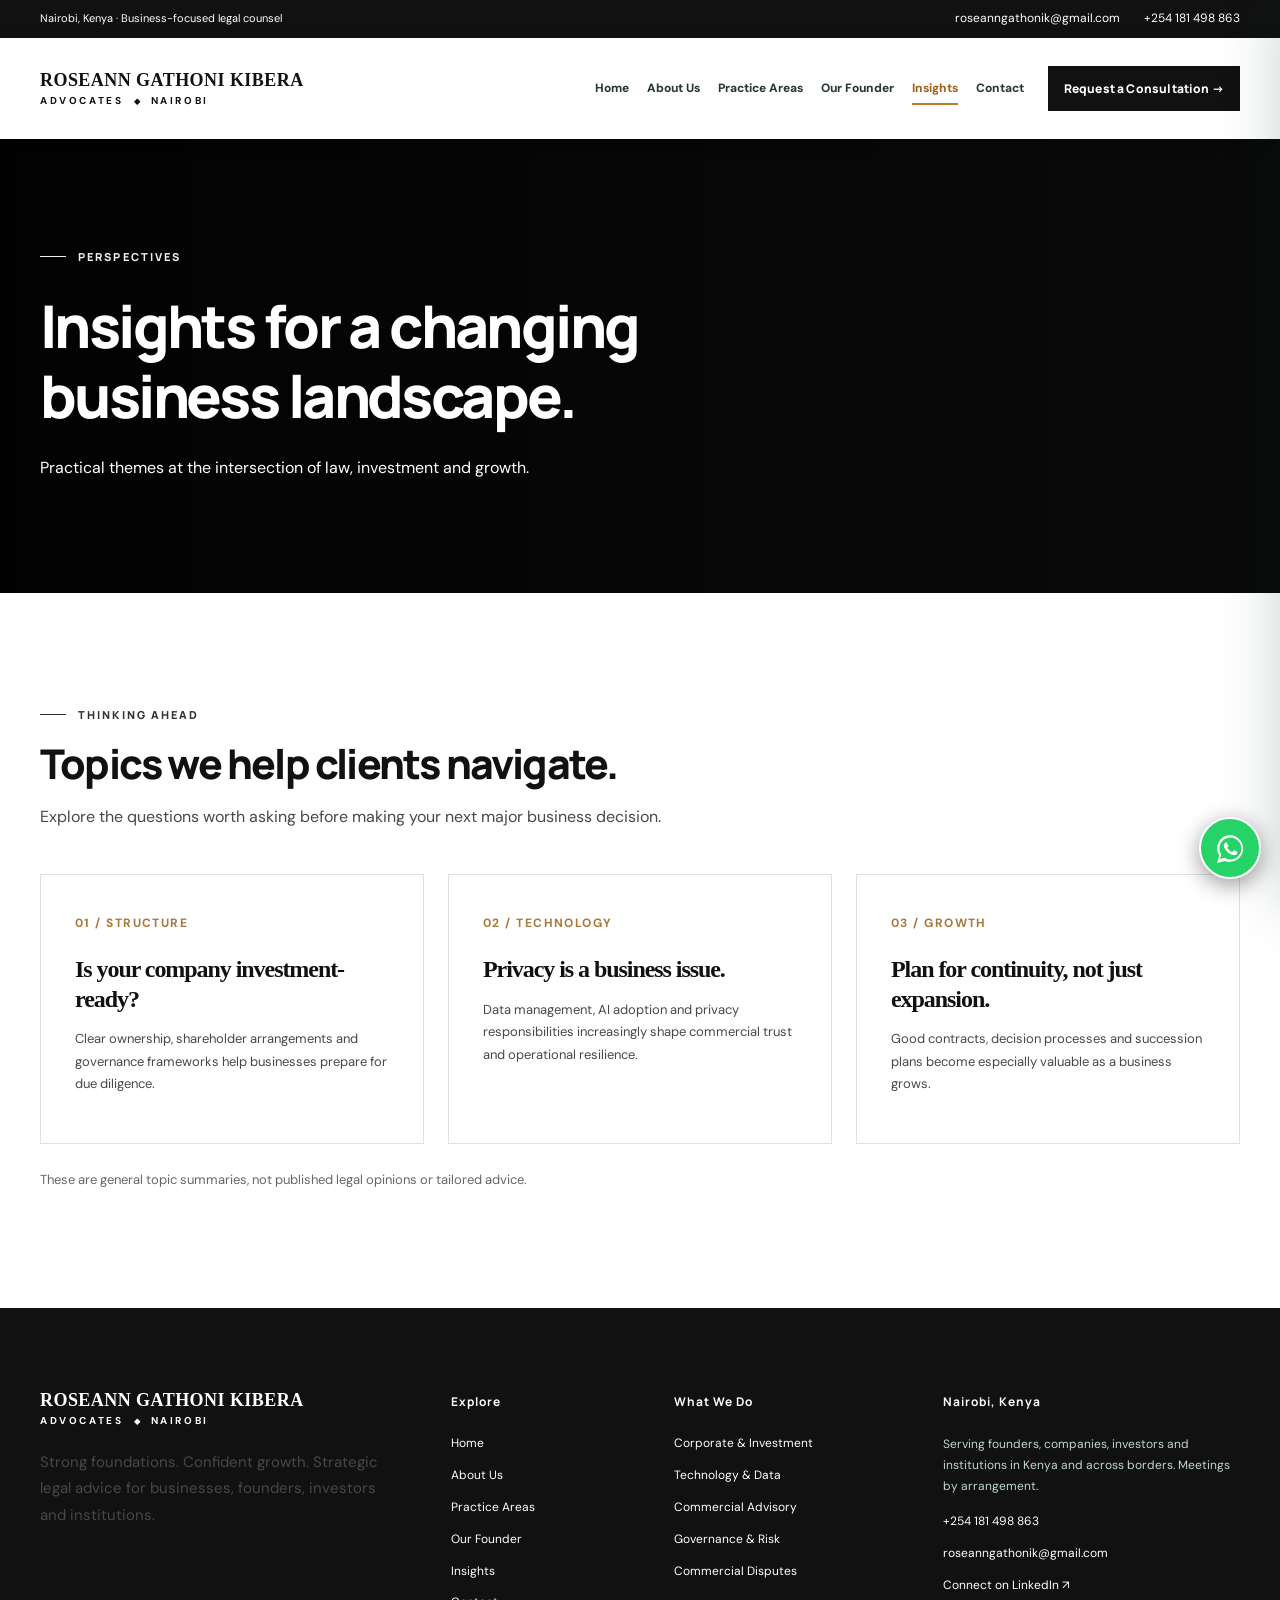
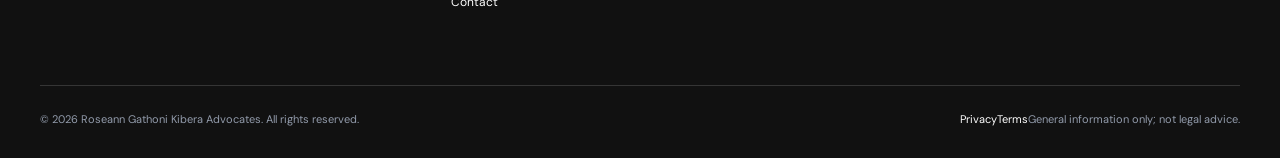
<file: insights/index.html>
<!DOCTYPE html>

<html lang="en-KE"><head><meta charset="utf-8"/><meta content="width=device-width,initial-scale=1" name="viewport"/><meta content="#111111" name="theme-color"/><link href="https://fonts.googleapis.com" rel="preconnect"/><link crossorigin="" href="https://fonts.gstatic.com" rel="preconnect"/><style>
@import url('https://fonts.googleapis.com/css2?family=DM+Sans:wght@400;500;600;700&family=Manrope:wght@400;500;600;700;800&display=swap');
:root{--navy:#2d4337;--navy-deep:#23362c;--navy-soft:#355445;--gold:#bf7a29;--gold-light:#e9b979;--red:#bf7a29;--ink:#2e3832;--body:#5d6665;--line:#e4eae8;--cream:#f6f5f0;--white:#fff;--shadow:0 24px 65px rgba(10,13,18,.14)}
*,*::before,*::after{box-sizing:border-box}html{scroll-behavior:smooth;scroll-padding-top:110px}body{margin:0;background:#fff;color:var(--ink);font:400 15px/1.78 'DM Sans',Arial,sans-serif;-webkit-font-smoothing:antialiased}body.nav-open{overflow:hidden}img{max-width:100%;display:block}button,input,textarea,select{font:inherit}button{cursor:pointer}a{color:inherit;text-decoration:none}::selection{background:#e0e3e6;color:#1a1c20}:focus-visible{outline:3px solid #525862;outline-offset:4px}.container{width:min(100% - 72px,1200px);margin-inline:auto}.skip-link{position:absolute;top:-100px;left:10px;z-index:1000;color:#fff;background:var(--navy);padding:9px 17px}.skip-link:focus{top:8px}h1,h2,h3,h4,p{margin-top:0}h1,h2,h3{font-family:Manrope,Arial,sans-serif;letter-spacing:-.044em;line-height:1.2}h1{font-size:clamp(44px,5.1vw,74px);font-weight:800}h2{font-size:clamp(30px,3.2vw,48px);font-weight:800}h3{font-size:clamp(17px,1.65vw,23px)}p{color:var(--body)}.centered{text-align:center}.section{padding:104px 0}.cream{background:var(--cream)}.section-heading{margin-bottom:42px;max-width:770px}.section-heading.centered{margin-inline:auto}.section-heading h2{margin:15px 0 15px}.section-heading p{margin:0;font-size:16px;line-height:1.78}.eyebrow{display:inline-flex;align-items:center;gap:12px;color:var(--gold);font-size:11px;font-family:Manrope,Arial,sans-serif;font-weight:800;letter-spacing:2.1px;text-transform:uppercase;line-height:1.55}.eyebrow::before{content:"";width:26px;flex:0 0 26px;height:1px;background:currentColor}.eyebrow-light{color:var(--gold-light)}.accent-line{width:57px;height:3px;background:var(--gold);margin:24px 0}.btn{display:inline-flex;align-items:center;justify-content:center;gap:17px;padding:14px 23px;min-height:49px;font-size:12px;font-weight:800;letter-spacing:.015em;font-family:Manrope,Arial,sans-serif;line-height:1.3;text-align:center;border:1px solid transparent;transition:background .2s,transform .2s,border-color .2s;white-space:normal}.btn:hover{transform:translateY(-2px)}.btn svg{flex:none}.btn-gold{background:#224a46;border-color:#224a46;color:#fff}.btn-gold:hover{background:#173b36;border-color:#173b36;color:#fff}.btn-navy{color:#fff;background:var(--navy);border-color:var(--navy)}.btn-navy:hover{background:#1e5e55}.btn-outline{border-color:#fff9;color:#fff;background:#ffffff08}.btn-outline:hover{background:#ffffff1d}.text-link{display:inline-flex;align-items:center;gap:13px;color:#263937;font-size:12px;font-weight:800;font-family:Manrope,Arial,sans-serif;border-bottom:1px solid var(--gold);padding-bottom:6px}.text-link:hover{color:#224a46}.text-link svg{width:16px}.section-action{margin-top:38px}
/* Reference site navigation: restrained utility bar, white main navigation */
.topbar{background:#102c28;color:#e0e2ea;font-size:11px}.topbar-inner{min-height:38px;display:flex;justify-content:space-between;align-items:center;gap:18px}.topbar-address,.topbar-links,.topbar-links a{display:inline-flex;align-items:center;gap:7px}.topbar svg{height:15px;width:15px;color:#b8dcd6}.topbar-links{gap:24px}.topbar-links a:hover{color:#b8dcd6}.nav-shell{position:sticky;top:0;background:#fff;z-index:80;box-shadow:0 2px 20px #181b200e}.nav-inner{min-height:101px;display:flex;align-items:center;gap:24px}.brand{display:flex;align-items:center;flex:0 0 260px;width:260px}.brand img{width:260px;height:auto;max-height:80px;object-fit:contain}.nav-links{display:flex;gap:18px;margin-left:auto;align-items:center}.nav-link{font-size:11.5px;font-weight:800;color:#263937;white-space:nowrap;position:relative;padding:12px 0}.nav-link::after{content:"";position:absolute;bottom:6px;left:0;right:100%;height:2px;background:var(--gold);transition:right .2s}.nav-link.active::after,.nav-link:hover::after{right:0}.nav-link.active{color:#224a46}.nav-cta{padding:13px 17px;min-height:44px;white-space:nowrap;font-size:11px}.menu-open{display:none;background:transparent;border:1px solid #e3e3e3;color:var(--navy);width:44px;height:44px;align-items:center;justify-content:center;margin-left:auto}.mobile-backdrop{position:fixed;inset:0;background:#102c28b3;z-index:85;visibility:hidden;opacity:0;transition:opacity .2s,visibility .2s}.mobile-backdrop.visible{opacity:1;visibility:visible}.mobile-panel{position:fixed;right:0;top:0;bottom:0;z-index:90;display:block;width:min(89vw,380px);padding:24px;background:white;overflow-y:auto;transform:translateX(105%);box-shadow:-15px 0 60px #102c283d;transition:transform .23s}.mobile-panel.open{transform:translateX(0)}.mobile-head{display:flex;align-items:center;justify-content:space-between;gap:12px;padding-bottom:25px;border-bottom:1px solid var(--line)}.mobile-head img{width:175px;height:auto}.mobile-head button{background:#eff0f2;border:0;color:var(--navy);font-size:26px;line-height:1;width:39px;height:39px}.mobile-links{display:flex;flex-direction:column;margin:14px 0 27px}.mobile-links a{padding:13px 3px;border-bottom:1px solid #efeee9;font-size:14px;font-weight:700}.mobile-cta{width:100%}
/* Full-bleed image and text overlay */
.hero{min-height:665px;background:#0e302b;color:#fff;position:relative;isolation:isolate;display:flex;align-items:center;overflow:hidden}.hero::before{content:"";position:absolute;z-index:-2;inset:0;background-image:linear-gradient(90deg,rgba(7,31,29,.98) 0%,rgba(9,36,33,.94) 31%,rgba(12,43,39,.79) 57%,rgba(7,31,29,.15) 100%),var(--hero-image);background-position:center;background-size:cover}.hero::after{content:"";position:absolute;z-index:-1;inset:0;background:linear-gradient(0deg,rgba(7,31,29,.39),transparent 24%)}.hero-inner{width:min(100% - 72px,1200px);padding:88px 0 119px}.hero-copy{max-width:725px}.hero h1{color:#fff;margin:24px 0 27px;line-height:1.15}.hero h1 em{color:var(--gold-light);font-style:normal}.hero-copy p{color:#d8dade;max-width:570px;font-size:16px;line-height:1.85}.hero-actions{display:flex;gap:14px;flex-wrap:wrap;margin-top:34px}.hero-bottom{position:absolute;left:0;right:0;bottom:0;color:#e8eaf0;border-top:1px solid #fff3}.hero-bottom-inner{min-height:60px;display:flex;align-items:center;justify-content:space-between;gap:20px}.hero-notes{display:flex;align-items:center;gap:28px;font-size:11px}.hero-notes span{display:flex;align-items:center;gap:9px}.hero-notes span::before{content:"";height:6px;width:6px;background:var(--gold-light);border-radius:50%}.scroll-cue{font-weight:700;letter-spacing:1.4px;font-size:10px;white-space:nowrap}
/* Reference intro portrait treatment */
.intro-grid{display:grid;grid-template-columns:minmax(0,1fr) minmax(0,1fr);gap:90px;align-items:center}.intro-picture{position:relative;min-width:0}.intro-picture>img{width:100%;height:auto;aspect-ratio:1/1;object-fit:cover;object-position:center 18%;box-shadow:var(--shadow)}.intro-picture::before{content:"";position:absolute;border-top:9px solid #e9ebed;border-left:9px solid #e9ebed;left:-25px;top:-24px;height:105px;width:105px;pointer-events:none;z-index:1}.picture-stamp{position:absolute;right:-22px;bottom:-22px;background:var(--navy);padding:23px 27px;color:white;box-shadow:var(--shadow);display:flex;flex-direction:column;line-height:1.3;min-width:164px}.picture-stamp small{font-size:10px;color:var(--gold-light);letter-spacing:2px;font-weight:700}.picture-stamp strong{font:800 30px Manrope,Arial,sans-serif;margin:5px 0}.picture-stamp span{font-size:10px;color:#e5e6e7}.intro-copy h2{margin:18px 0 0}.intro-copy h3{color:var(--navy);margin-bottom:14px}.intro-copy p{line-height:1.85;margin-bottom:16px}.intro-copy blockquote{font:600 16px/1.7 Manrope,Arial,sans-serif;border-left:3px solid var(--gold);padding:12px 0 12px 23px;margin:25px 0;color:#222832}
/* Image-led practice cards: no image stretching */
.practice-grid{display:grid;grid-template-columns:repeat(3,minmax(0,1fr));gap:23px}.practice-card{height:340px;min-width:0;overflow:hidden;position:relative;background:#23262b;display:block;color:#fff}.practice-card>img{position:absolute;inset:0;width:100%;height:100%;object-fit:cover;object-position:center;transition:transform .35s ease}.practice-card:hover>img{transform:scale(1.055)}.practice-shade{position:absolute;inset:0;background:linear-gradient(180deg,#102c280a 15%,#102c28d5 70%,#102c28ee 100%)}.practice-card-text{position:absolute;bottom:0;left:0;right:0;padding:27px 27px 25px}.card-number{font-size:10px;letter-spacing:2.2px;color:var(--gold-light);font-weight:700}.practice-card h3{font-size:19px;color:white;margin:9px 0 7px}.practice-card p{font-size:12px;line-height:1.5;color:#e3e8f0;max-width:285px;margin-bottom:0}.card-arrow{position:absolute;bottom:27px;right:24px}.card-arrow svg{width:19px;height:19px;color:#b8dcd6}
.purpose-grid{display:grid;grid-template-columns:1fr 1.08fr;gap:95px;align-items:start}.purpose-grid h2{margin:18px 0 23px}.purpose-grid>div>p{font-size:16px;max-width:440px}.value-grid{display:grid;grid-template-columns:1fr 1fr;gap:32px 40px}.value-grid>div{border-top:1px solid var(--line);padding-top:16px}.value-grid span,.three-values span{font-size:12px;color:var(--gold);font-weight:800;letter-spacing:2px}.value-grid h3{margin:10px 0 8px;font-size:17px}.value-grid p{font-size:13px;line-height:1.7}.two-column{display:grid;grid-template-columns:minmax(0,1fr) minmax(0,1fr);gap:80px;align-items:center}.two-column>div{min-width:0}.two-column h2{margin:17px 0 23px}.two-column p{font-size:15px;line-height:1.9}.two-column .btn{margin-top:15px}.section-navy{background:var(--navy);color:#fff}.section-navy h2{color:#fff}.section-navy p{color:#d4dce9}.decorative-photo,.picture-frame{width:100%;overflow:hidden}.decorative-photo img{width:100%;height:auto;aspect-ratio:6/4;object-fit:cover}.picture-frame img{width:100%;height:auto;aspect-ratio:1.19/1;object-fit:cover}.insight-grid{display:grid;grid-template-columns:repeat(3,minmax(0,1fr));gap:25px}.insight-card{min-width:0;border:1px solid #e7e5e0;background:white;padding:26px}.insight-image{display:block;overflow:hidden;background:#e4e4e0}.insight-image img{width:100%;height:auto;aspect-ratio:4/3;object-fit:cover;object-position:center;transition:transform .3s}.insight-image:hover img{transform:scale(1.04)}.insight-copy{padding-top:17px}.overline{font-family:Manrope,Arial,sans-serif;font-size:10px;letter-spacing:1.8px;color:#224a46;font-weight:800}.insight-copy h3{font-size:20px;margin:23px 0 12px;line-height:1.35}.insight-copy h3 a:hover{color:#173b36}.insight-copy p{font-size:13px;line-height:1.8;min-height:53px}.insight-copy .text-link{margin-top:9px}
/* Inner pages */
.page-hero{background:radial-gradient(circle at 83% 32%,#31353b 0%,transparent 42%),linear-gradient(120deg,#181b20,#222830);color:white;padding:100px 0 95px}.page-hero h1{max-width:830px;font-size:clamp(40px,4.6vw,64px);margin:25px 0 22px}.page-hero p{color:#cdd5e3;max-width:630px;font-size:16px}.three-values{display:grid;grid-template-columns:repeat(3,minmax(0,1fr));gap:24px}.three-values article{background:#fff;padding:32px;min-width:0;border:1px solid var(--line)}.three-values h3{margin:15px 0 10px}.three-values p{font-size:13px}.reverse{direction:rtl}.reverse>*{direction:ltr}.jump-chips{display:flex;gap:12px;flex-wrap:wrap;justify-content:center;margin-top:35px}.jump-chips a{border:1px solid #DED6DA;color:#242b34;font-size:12px;font-weight:700;padding:8px 13px}.jump-chips a:hover{background:var(--navy);color:white}.practice-detail{padding:85px 0;scroll-margin-top:115px}.detail-grid{display:grid;grid-template-columns:minmax(0,1fr) minmax(0,1fr);align-items:center;gap:80px}.detail-grid.reverse{direction:rtl}.detail-grid.reverse>*{direction:ltr}.detail-photo img{width:100%;height:auto;aspect-ratio:5/4;object-fit:cover;object-position:center}.detail-copy h2{margin:16px 0 15px}.detail-copy h3{font-size:18px;font-weight:700;letter-spacing:-.018em;margin-bottom:16px;color:#343b44}.detail-copy>p{line-height:1.8}.detail-topics{font-size:12px;font-weight:700;color:#3a3c40;border-left:3px solid var(--gold);padding-left:17px;margin:25px 0!important}.profile-layout{display:grid;grid-template-columns:.9fr 1.1fr;gap:88px;align-items:center}.profile-photo{position:relative}.profile-photo>img{width:100%;height:auto;aspect-ratio:1/1;object-fit:cover;box-shadow:var(--shadow)}.profile-body h2{margin:18px 0 6px}.profile-role{font-weight:800;font-size:11px;letter-spacing:1.4px;color:#224a46}.profile-body p{line-height:1.85}.team-grid{display:grid;grid-template-columns:repeat(3,minmax(0,1fr));gap:24px}.team-grid article{text-align:center;background:#fff;border:1px solid var(--line);padding:35px 22px}.initials{margin:0 auto 19px;border-radius:50%;width:79px;height:79px;background:#e4edf8;color:#20262f;display:grid;place-items:center;font:800 24px Manrope,Arial,sans-serif}.team-grid article:nth-child(2) .initials{background:#F9E5EA;color:#224a46}.team-grid article:nth-child(3) .initials{background:#f6e1e5;color:#2f3237}.team-grid h3{margin:0;font-size:18px}.team-grid span{font-size:11px;text-transform:uppercase;letter-spacing:1.4px;color:#50535a}.guide-article{padding:42px 46px;background:#fff;margin:0 auto 25px;scroll-margin-top:120px;max-width:900px}.guide-article h2{font-size:30px;margin:13px 0 24px}.guide-article p{line-height:1.9}.contact-grid{display:grid;grid-template-columns:.85fr 1.15fr;gap:75px;align-items:start}.contact-copy h2{margin:17px 0 19px}.contact-copy p{margin-bottom:30px}.contact-line{display:flex;gap:16px;border-top:1px solid var(--line);padding:18px 0;align-items:flex-start}.contact-line>svg{color:#224a46;flex:none;margin-top:5px}.contact-line>div{display:flex;flex-direction:column;gap:4px;min-width:0}.contact-line strong{font-size:12px;text-transform:uppercase;letter-spacing:.8px}.contact-line a,.contact-line span{font-size:14px;overflow-wrap:anywhere}.contact-line a:hover{color:#224a46}.contact-form-shell{background:var(--cream);border:1px solid #dfe9e5;padding:35px}.contact-form-shell h3{font-size:26px;margin-bottom:6px}.contact-form-shell>p{font-size:13px}.contact-form-shell form{margin-top:22px}.contact-form-shell label{display:flex;flex-direction:column;font-size:12px;font-weight:700;gap:6px;margin-bottom:16px}.contact-form-shell input,.contact-form-shell select,.contact-form-shell textarea{border:1px solid #dcdedb;background:white;min-width:0;width:100%;padding:12px 13px;outline:none;border-radius:0;color:var(--ink)}.contact-form-shell textarea{resize:vertical}.contact-form-shell input:focus,.contact-form-shell textarea:focus,.contact-form-shell select:focus{border-color:var(--gold);box-shadow:0 0 0 2px #224a4622}.form-grid{display:grid;grid-template-columns:repeat(2,minmax(0,1fr));gap:15px}.honeypot{position:absolute;width:1px;height:1px;overflow:hidden;opacity:0;pointer-events:none}.contact-form-shell #form-status{font-size:12px;margin-top:14px;color:#555b65}.office-grid{display:grid;grid-template-columns:repeat(2,minmax(0,1fr));gap:25px}.office-card{background:#fff;border:1px solid var(--line);padding:36px;min-width:0}.office-card h3{margin:17px 0}.office-card p{display:flex;align-items:flex-start;gap:10px;font-size:14px;min-height:75px}.office-card p svg{flex:0 0 18px;margin-top:4px}.legal-copy{max-width:850px}.legal-copy h2{margin-bottom:28px}.legal-copy h3{margin-top:30px}.legal-copy a{color:#224a46;text-decoration:underline}
/* Footer and the lone circular floating contact control */
.closing{background:#102c28;color:white;padding:65px 0}.closing-inner{display:flex;gap:30px;align-items:center;justify-content:space-between}.closing h2{font-size:clamp(28px,3vw,40px);margin:15px 0 10px;color:white}.closing p{color:#ccd4e3;margin:0}.closing .btn{flex:none}.site-footer{background:#142d2a;color:#e0ebe8;padding:80px 0 0}.footer-grid{display:grid;grid-template-columns:1.4fr .67fr .85fr 1.15fr;gap:50px;padding-bottom:72px}.footer-logo{max-width:300px;display:block;margin-bottom:19px;background:transparent!important;border:none!important;padding:0!important}.footer-logo img{width:100%;height:auto;object-fit:contain;background:transparent}.footer-about p{font-size:13px;color:#bdd7d2;max-width:280px}.site-footer h3{font:700 12px Manrope,Arial,sans-serif;letter-spacing:1px;color:white;margin:5px 0 24px}.footer-links{display:flex;flex-direction:column;gap:12px}.footer-links a{color:#bdd8d2;font-size:12px;line-height:1.65}.footer-links a:hover,.footer-bottom a:hover{color:var(--gold-light)}.site-footer address{font-style:normal;font-size:12px;color:#bdd8d2;line-height:1.75}.site-footer address strong{color:#fff}.footer-contact{margin-top:20px}.footer-bottom{padding:24px 0 28px;display:flex;justify-content:space-between;align-items:center;gap:20px;border-top:1px solid #ffffff27;color:#929bab;font-size:11px}.footer-bottom>div{display:flex;align-items:center;gap:17px;flex-wrap:wrap}.floating-contact{position:fixed;right:23px;bottom:23px;z-index:60;display:grid;place-items:center;background:#118b54;color:#fff;border-radius:50%;width:50px;height:50px;box-shadow:0 10px 25px #0003;transition:transform .2s}.floating-contact:hover{transform:translateY(-4px)}.floating-contact svg{width:26px;height:26px}.whatsapp-tooltip{position:absolute;right:69px;white-space:nowrap;border-radius:5px;background:#193d38;color:white;padding:8px 10px;font-size:11px;font-weight:700;opacity:0;visibility:hidden;transition:opacity .2s;pointer-events:none}.floating-contact:hover .whatsapp-tooltip,.floating-contact:focus-visible .whatsapp-tooltip{opacity:1;visibility:visible}.scroll-top{position:fixed;right:27px;bottom:84px;z-index:55;border:1px solid #ECE3E6;background:#fff;color:var(--navy);width:40px;height:40px;display:none;place-items:center;box-shadow:0 6px 25px #0002}.scroll-top.show{display:grid}
@media(max-width:1200px){.nav-inner{gap:15px}.brand,.brand img{width:220px;flex-basis:220px}.nav-links{gap:13px}.nav-cta{padding:12px}.intro-grid{gap:55px}.footer-grid{gap:29px}}
@media(max-width:1050px){.nav-links,.nav-cta{display:none}.menu-open{display:flex}.nav-inner{min-height:76px}.brand,.brand img{width:228px;flex-basis:228px}.footer-grid{grid-template-columns:1.2fr 1fr 1fr;gap:35px}.footer-grid>div:last-child{grid-column:1/-1;display:grid;grid-template-columns:1fr 1fr;gap:15px}.footer-grid>div:last-child h3{grid-column:1/-1;margin-bottom:0}.footer-contact{margin:0}.intro-grid,.two-column,.detail-grid{gap:45px}.contact-grid{gap:35px}}
@media(max-width:850px){.container{width:min(100% - 46px,1200px)}.section{padding:78px 0}.hero-inner{width:min(100% - 46px,1200px);padding:84px 0 105px}.hero{min-height:610px}.hero-bottom-inner{min-height:65px}.scroll-cue{display:none}.hero-notes{flex-wrap:wrap;gap:6px 20px}.intro-grid,.two-column,.purpose-grid,.profile-layout,.contact-grid{grid-template-columns:1fr;gap:45px}.intro-picture{max-width:510px}.intro-picture>img{max-height:540px}.purpose-grid{gap:25px}.practice-grid{grid-template-columns:repeat(2,minmax(0,1fr))}.insight-grid{grid-template-columns:repeat(2,minmax(0,1fr))}.insight-card:last-child{grid-column:1/-1;max-width:470px;margin-inline:auto}.detail-grid{grid-template-columns:1fr;gap:30px}.detail-grid.reverse{direction:ltr}.detail-photo img{max-height:420px}.profile-photo{max-width:500px}.reverse{direction:ltr}.three-values{grid-template-columns:1fr 1fr}.office-grid{grid-template-columns:1fr}.office-card p{min-height:0}.page-hero{padding:80px 0}.closing-inner{align-items:flex-start;flex-direction:column}.footer-grid{grid-template-columns:1fr 1fr}.footer-grid>div:last-child{grid-column:auto;display:block}.footer-grid>div:last-child h3{margin-bottom:20px}.footer-contact{margin-top:19px}}
@media(max-width:600px){.container{width:min(100% - 36px,1200px)}h1{font-size:clamp(38px,10vw,53px)}h2{font-size:clamp(28px,7vw,39px)}.topbar{display:none}.nav-inner{min-height:70px}.brand,.brand img{width:205px;flex-basis:205px}.hero{min-height:610px}.hero::before{background-image:linear-gradient(90deg,rgba(7,31,29,.96),rgba(9,36,33,.89) 48%,rgba(12,43,39,.58)),var(--hero-image);background-position:60% center}.hero-inner{width:min(100% - 36px,1200px);padding:66px 0 160px}.hero h1{margin:18px 0 19px}.hero-copy p{font-size:14px;line-height:1.8}.hero-actions{gap:11px}.hero-actions .btn{font-size:11px;width:100%;max-width:300px}.hero-notes{font-size:10px;gap:9px 14px}.hero-bottom-inner{min-height:87px}.intro-grid{gap:48px}.intro-picture::before{left:-12px;top:-14px;height:70px;width:70px;border-width:6px}.picture-stamp{right:0;bottom:-21px;padding:15px 20px;min-width:130px}.picture-stamp strong{font-size:25px}.section{padding:68px 0}.section-heading{margin-bottom:30px}.practice-grid,.insight-grid,.three-values,.team-grid{grid-template-columns:1fr;gap:15px}.practice-card{height:315px}.insight-card{padding:19px}.insight-card:last-child{max-width:none;grid-column:auto}.insight-image img{aspect-ratio:4/3}.insight-copy h3{font-size:19px;margin-top:16px}.insight-copy p{min-height:0}.value-grid{gap:20px}.detail-grid{gap:23px}.practice-detail{padding:65px 0}.detail-photo img{aspect-ratio:1.15/1}.page-hero{padding:70px 0}.page-hero h1{font-size:clamp(36px,9vw,52px)}.profile-photo{max-width:100%}.form-grid{grid-template-columns:1fr;gap:0}.contact-form-shell{padding:22px}.guide-article{padding:26px 22px}.guide-article h2{font-size:25px}.closing{padding:54px 0}.footer-grid{grid-template-columns:1fr 1fr;gap:30px 22px;padding-bottom:40px}.footer-about{grid-column:1/-1}.footer-grid>div:last-child{grid-column:1/-1}.footer-bottom{flex-direction:column;align-items:start}.floating-contact{width:60px;height:60px;right:15px;bottom:15px}.floating-contact svg{width:31px;height:31px}.scroll-top{right:23px;bottom:88px}.whatsapp-tooltip{display:none}}
@media(max-width:390px){.brand,.brand img{width:183px;flex-basis:183px}.container{width:min(100% - 30px,1200px)}.hero-actions .btn{max-width:none}.value-grid{grid-template-columns:1fr}.nav-inner{gap:10px}.footer-grid{grid-template-columns:1fr}.footer-about,.footer-grid>div:last-child{grid-column:auto}.practice-card{height:296px}}
@media(prefers-reduced-motion:reduce){html{scroll-behavior:auto}*,*::before,*::after{transition-duration:0s!important;animation-duration:0s!important}}

.floating-whatsapp{position:fixed;right:23px;bottom:23px;z-index:60;width:50px;height:50px;background:#118b54;border-radius:50%;display:grid;place-items:center;box-shadow:0 10px 25px rgba(0,0,0,.20);transition:transform .2s ease;color:#fff}
.floating-whatsapp:hover{transform:translateY(-4px)}.floating-whatsapp svg{width:26px;height:26px;color:#fff}
.floating-whatsapp .whatsapp-tooltip{right:74px;white-space:nowrap}
@media(max-width:600px){.floating-whatsapp{width:60px;height:60px;right:15px;bottom:15px}.floating-whatsapp svg{width:33px;height:33px}.scroll-top{bottom:90px}}
/* Keep images proportional: never distort the portraits or photographic cards */
.intro-picture>img,.profile-photo>img,.detail-photo img,.insight-image img,.decorative-photo img,.picture-frame img{width:100%;height:auto;object-fit:cover}
.practice-card>img{width:100%;height:100%;object-fit:cover}
.brand{flex-basis:285px;width:285px}.brand img{max-width:285px;width:100%;max-height:78px;object-fit:contain;object-position:left}
.mobile-head img{width:235px;max-height:90px;object-fit:contain}
@media(max-width:1180px){.brand{flex-basis:235px;width:235px}.brand img{max-width:235px}}
@media(max-width:950px){.brand{flex-basis:260px;width:260px}.brand img{max-width:260px}}
@media(max-width:420px){.brand{flex-basis:210px;width:210px}.brand img{max-width:210px}.hero-notes span:nth-child(n+2){display:none}}
@media(prefers-reduced-motion:reduce){.floating-whatsapp{transition:none}}

/* Layout-specific components and phone/tablet safeguards */
.values-grid{display:grid;grid-template-columns:repeat(2,minmax(0,1fr));gap:24px}
.values-grid>div{border-top:1px solid #d7e5df;padding:25px 0 5px;min-width:0}
.values-grid strong{display:block;font:800 13px Manrope,Arial,sans-serif;color:#b8bcc0;margin-bottom:9px}
.values-grid h3{font-size:19px;margin:0 0 10px}.values-grid p{font-size:14px}
.service-pills{display:grid;grid-template-columns:repeat(2,minmax(0,1fr));gap:14px}
.service-pills a{display:flex;align-items:center;justify-content:space-between;gap:14px;border:1px solid #d5e7df;background:#fff;padding:19px 22px;font-size:14px;font-weight:700;color:#2c3036;transition:border-color .2s}
.service-pills a:hover{border-color:#5b6067}.service-pills svg{flex-shrink:0;color:#5b6067}
.contact-layout{display:grid;grid-template-columns:minmax(0,1fr) minmax(0,1fr);gap:74px;align-items:start}
.contact-copy h2{margin:16px 0 18px}.contact-copy>p{max-width:495px}
.contact-details{display:grid;gap:19px;margin:32px 0}.contact-details>div{border-bottom:1px solid #e1e8e4;padding-bottom:17px;display:grid;gap:6px}
.contact-details strong{display:block;color:#2c3036;font-size:12px;letter-spacing:.4px}
.contact-details a{font-size:17px;font-weight:700;color:#5b6067;overflow-wrap:anywhere}
.contact-details span{color:#5c6473;overflow-wrap:anywhere}
.form-note{font-size:12px;margin-top:14px}
@media(max-width:950px){.contact-layout{grid-template-columns:1fr;gap:45px}}
@media(max-width:760px){.values-grid,.service-pills{grid-template-columns:1fr}.contact-form-shell{padding:25px 20px}}
@media(max-width:600px){.contact-copy h2{font-size:clamp(27px,8vw,40px)}.values-grid{gap:12px}.service-pills a{font-size:13px;padding:16px}.contact-details a{font-size:16px}}

/* Uploaded clearer portraits (2026-10-12). Use natural aspect-ratio scaling and crop, never distort. */
.intro-picture>img{object-fit:cover;object-position:center 24%;}
.profile-photo>img{object-fit:cover;object-position:center 39%;}


/* MSENGETI ADVOCATES - BRAND LOCK: FOREST GREEN + BURNT GOLD */
:root{--navy:#284236;--navy-deep:#193529;--navy-soft:#345443;--gold:#bb792c;--gold-light:#e9bb78;--red:#bb792c;--ink:#213c30;--body:#52645a;--cream:#f7f5ef;--line:#e8e5dc;--white:#fff}
body{color:var(--ink)}.topbar{background:#284236}.site-footer{background:#263d30;color:#e7eee6}.closing,.section-navy{background:#263d30}.nav-shell{background:#fff}
.nav-link.active,.text-link,.eyebrow,.card-number{color:#9e611d}.nav-link:after,.accent-line,.hero-notes span:before{background:#bd7c2f}
.btn-gold,.nav-cta,.hero .btn-gold{background:#bd7c2f;border-color:#bd7c2f;color:#fff}.btn-gold:hover,.hero .btn-gold:hover,.nav-cta:hover{background:#9e611d;border-color:#9e611d;color:white}
.btn-navy{background:#284236;border-color:#284236}.eyebrow-light,.hero .eyebrow,.hero h1 em{color:#f6c584}
.hero{background:#223d31}.hero::before{background-image:linear-gradient(90deg,rgba(18,44,31,.95) 0%,rgba(18,44,31,.89) 30%,rgba(18,44,31,.5) 61%,rgba(18,44,31,.1) 100%),var(--hero-image);background-position:center;background-size:cover}
.page-hero{background:#233f32}.practice-shade{background:linear-gradient(180deg,transparent 5%,rgba(23,45,32,.75) 70%,rgba(18,38,28,.96))}.picture-stamp{background:#294737}
.brand img{width:100%;height:auto;max-height:94px;object-fit:contain}.footer-logo img{display:block;width:min(100%,320px)!important;height:auto!important;max-height:300px;object-fit:contain;filter:none!important;opacity:1!important;background:transparent!important}
.site-footer .footer-brand p{color:#d8e4d9!important}.site-footer a{color:#ebf2eb}
.intro-picture img{display:block;width:100%;height:100%;object-fit:cover}.profile-photo{height:auto!important;min-height:0!important}.profile-photo img{width:100%;height:auto!important;aspect-ratio:auto!important;display:block;object-fit:contain!important}
/* Contact: modern, spacious premium form */
#contact-form{background:#fff;border:1px solid #e9e4d8;padding:clamp(24px,4vw,48px);box-shadow:0 22px 64px rgba(28,52,37,.08);border-radius:3px}
#contact-form label{font-size:13px;font-weight:650;color:#294638;letter-spacing:.02em}
#contact-form input,#contact-form textarea,#contact-form select{width:100%;background:#fafbf8!important;border:1px solid #d9e1d8!important;border-radius:4px!important;padding:15px 17px!important;font:inherit;color:#20382b;transition:border-color .2s,box-shadow .2s;min-height:52px}
#contact-form textarea{min-height:155px;resize:vertical}#contact-form input:focus,#contact-form textarea:focus{border-color:#b7782f!important;outline:none;box-shadow:0 0 0 4px rgba(189,124,47,.12)}
#contact-form button{min-height:52px;padding-inline:24px}.map-frame iframe{min-height:380px;width:100%;border:0}
@media(max-width:700px){.hero::before{background-image:linear-gradient(90deg,rgba(18,44,31,.92),rgba(18,44,31,.62)),var(--hero-image);background-position:58% center}.footer-logo img{width:min(100%,245px)!important}#contact-form{padding:22px 16px}.form-grid{grid-template-columns:1fr!important}}

/* V3: use Nyakio's actual standard scales-of-justice photo with MSENGETI colours. */
.hero{--hero-image:url('[data-uri]')!important}
.intro-picture>img{width:100%;height:auto!important;aspect-ratio:auto!important;object-fit:contain!important;object-position:center!important;background:#555;display:block}
/* V3: accessible, premium enquiry form with aligned consent */
.contact-form-shell{background:linear-gradient(145deg,#f7f7f2 0%,#eff2ed 100%);padding:clamp(24px,3.6vw,46px);border:1px solid #e1e8df;border-radius:12px;box-shadow:0 25px 70px rgba(26,53,36,.08)}
.contact-form-shell h3{font-size:clamp(26px,2.2vw,34px);color:#273e31}.contact-form-shell>p{line-height:1.75}
#contact-form{border-radius:12px;padding:clamp(20px,2.4vw,32px)!important;box-shadow:0 15px 42px rgba(25,47,31,.07)!important;background:#fff!important}
#contact-form label:not(.consent-row){gap:9px;margin-bottom:20px;line-height:1.55}
#contact-form input:not([type=checkbox]),#contact-form textarea{border-radius:8px!important;min-height:54px!important;background:#fcfdfb!important;font-size:15px!important}
#contact-form textarea{min-height:160px!important}
#contact-form .consent-row{display:flex!important;flex-direction:row!important;align-items:flex-start!important;gap:12px!important;margin:18px 0 24px!important;cursor:pointer;max-width:100%;font-weight:500!important;line-height:1.5!important}
#contact-form .consent-row input[type=checkbox]{appearance:auto!important;-webkit-appearance:checkbox!important;display:block!important;flex:0 0 19px!important;width:19px!important;height:19px!important;min-width:19px!important;min-height:19px!important;margin:1px 0 0!important;padding:0!important;accent-color:#b7782f!important;box-shadow:none!important;border-radius:3px!important}
#contact-form .consent-row span{display:block!important;flex:1!important;font-size:13px!important;color:#344a3c!important;line-height:1.5!important}
#contact-form button{border-radius:7px!important;padding:16px 26px!important;min-height:54px}
#form-status:not(:empty){padding:12px 0;line-height:1.5}
@media(max-width:850px){.contact-grid{grid-template-columns:1fr!important;gap:32px!important}.contact-form-shell{max-width:760px;width:100%}}
@media(max-width:600px){.contact-form-shell{padding:20px 14px!important;border-radius:9px}#contact-form{padding:22px 15px!important}.intro-picture>img{max-height:none!important}.hero{min-height:570px}.hero::before{background-position:62% center}.form-grid{grid-template-columns:1fr!important}.contact-form-shell #contact-form input:not([type=checkbox]),.contact-form-shell #contact-form textarea{width:100%;max-width:100%}}

/* Roseann Gathoni Kibera Advocates — brand adjustments */
:root{--accent:#c6a06a}body{font-family:"DM Sans",Arial,sans-serif}.brand,.footer-wordmark{text-decoration:none;display:inline-flex;flex-direction:column;align-items:flex-start;justify-content:center;line-height:1.12;min-width:228px}.brand-wordmark{display:flex;flex-direction:column;gap:5px;white-space:nowrap}.brand-primary{font-family:"Playfair Display",Georgia,serif;font-weight:700;font-size:18px;letter-spacing:.025em;color:#183a2c}.brand-secondary{font-size:10px;letter-spacing:.26em;color:#a57a41;font-weight:700}.brand-mark{letter-spacing:0;font-size:8px;padding:0 6px}.site-footer .brand-primary,.site-footer .footer-wordmark .brand-primary{color:#fff}.site-footer .brand-secondary{color:#d5b985}.footer-wordmark{margin-bottom:22px}.nav-inner .brand{flex-shrink:0}.nav-links{gap:18px}.nav-links a{font-size:12px}.nav-cta{font-size:12px!important;padding:14px 15px!important}.mobile-head .brand{min-width:0}.mobile-head .brand-primary{font-size:14px}.mobile-head .brand-secondary{font-size:9px}.hero{background-position:center}.intro-picture img,.photo-frame img{object-fit:cover;object-position:center 30%}.practice-card-custom{background:#243e34;min-height:340px}.practice-card-custom:nth-child(2){background:#394b47}.practice-card-custom:nth-child(3){background:#624e3b}.practice-card-custom:nth-child(4){background:#2d444b}.practice-card-custom:nth-child(5){background:#544b43}.practice-card-custom:nth-child(6){background:#334638}.practice-card-custom .practice-shade{background:linear-gradient(180deg,rgba(0,0,0,.02),rgba(0,0,0,.52))}.practice-card-custom .practice-card-text{z-index:2}.value-grid,.service-detail-grid{display:grid;grid-template-columns:repeat(3,minmax(0,1fr));gap:24px}.value-grid article,.service-detail{background:#fff;padding:34px;border:1px solid #e5e1d8}.value-grid article span{font-size:12px;letter-spacing:.12em;color:#a7793d;font-weight:700}.value-grid h3{font-family:Georgia,serif;font-size:24px;line-height:1.22;margin:20px 0 14px}.value-grid p,.service-detail p{line-height:1.75}.service-detail-grid{grid-template-columns:repeat(2,minmax(0,1fr));gap:22px}.service-detail{scroll-margin-top:130px;padding:42px}.service-detail h2{font-family:Georgia,serif;font-size:30px;margin:16px 0}.service-detail a{display:inline-block;margin-top:12px;color:#87602f;font-weight:700}.narrow-copy{max-width:820px}.narrow-copy h2{margin:32px 0 12px;font-size:26px}.narrow-copy p{line-height:1.85}.editorial-note{font-size:13px;color:#676767;margin-top:24px}.form-fallback{font-size:14px}.floating-contact{position:fixed;right:25px;bottom:26px;z-index:20;background:#264634;color:#fff;border:2px solid white;box-shadow:0 5px 24px #0003;border-radius:50%;width:55px;height:55px;display:grid;place-items:center;text-decoration:none;font-size:27px}.floating-contact:hover{background:#ad834b;color:white}.topbar-links a{font-size:12px}@media(max-width:1100px){.nav-links{gap:11px}.brand{min-width:204px}.brand-primary{font-size:15px}.nav-cta{display:none!important}}@media(max-width:800px){.value-grid,.service-detail-grid{grid-template-columns:1fr}.brand-primary{font-size:15px}.topbar-links a:first-child{display:none}.floating-contact{width:49px;height:49px;right:13px;bottom:15px}}@media(max-width:440px){.brand-primary{font-size:13px}.brand-secondary{font-size:9px}.brand{min-width:0}.service-detail{padding:26px}.topbar-address{font-size:10px}}



/* 2026 photograph and responsive corrections */
.practice-card::before,.practice-card-custom::before{filter:none!important;opacity:1!important;background-position:center!important;background-size:cover!important}
.practice-card::after,.practice-card-custom::after,.practice-card .practice-shade{background:linear-gradient(0deg,rgba(0,0,0,.80),rgba(0,0,0,.11) 75%)!important}
.page-hero::before{filter:none!important}
.page-hero{background-color:#111!important}
.map-frame,.map-frame iframe,.map-frame *{filter:none!important;-webkit-filter:none!important}
.page-hero::before,.hero::before{background-color:#111}
@media(max-width:900px){.practice-grid{grid-template-columns:repeat(2,minmax(0,1fr))!important}.practice-card{min-width:0}.page-hero{min-height:400px}}
@media(max-width:640px){.practice-grid{grid-template-columns:1fr!important}.practice-card{min-height:270px!important}.page-hero{min-height:360px!important}.page-hero h1{font-size:clamp(33px,9vw,52px)!important}.map-frame iframe{min-height:320px!important}.container{width:min(100% - 34px,1200px)!important}.hero-inner{width:min(100% - 34px,1200px)!important}.contact-grid,.two-column,.intro-grid{grid-template-columns:1fr!important}}
</style><title>Insights | Roseann Gathoni Kibera Advocates</title><meta content="Business law insights and legal topics from Roseann Gathoni Kibera Advocates." name="description"/><meta content="Insights | Roseann Gathoni Kibera Advocates" property="og:title"/><meta content="Business law insights and legal topics from Roseann Gathoni Kibera Advocates." property="og:description"/><meta content="website" property="og:type"/><meta content="https://roseann-gathoni-kibera-advocates.vercel.app/assets/social-preview.jpg" property="og:image"/><meta content="summary_large_image" name="twitter:card"/><style>
/* Roseann: strict black/white identity, no green or gold */
:root{--navy:#0b0b0b;--navy-deep:#080808;--navy-soft:#242424;--gold:#101010;--gold-light:#fff;--red:#171717;--ink:#111;--body:#484848;--line:#ddd;--cream:#f4f4f4;--white:#fff;--shadow:0 22px 60px rgba(0,0,0,.16)}
body{background:#fff;color:#111}a{color:inherit}
.topbar,.closing{background:#111!important;color:white!important}
.nav-shell{background:#fff!important}.brand-primary,.brand-secondary,.brand-mark{color:#111!important}
.btn-gold,.nav-cta,.mobile-cta{background:#111!important;color:#fff!important;border-color:#111!important}
.btn-gold:hover,.nav-cta:hover{background:#333!important;color:#fff!important}
.btn-outline{border-color:#fff!important;color:#fff!important}
.eyebrow{color:#333}.eyebrow-light{color:#eee!important}
.hero{background:#111!important}.hero::before{background-image:linear-gradient(90deg,rgba(0,0,0,.86) 0%,rgba(0,0,0,.62) 55%,rgba(0,0,0,.19) 100%),var(--hero-image)!important;background-position:center!important;background-size:cover!important}
.hero em{color:#fff!important}.accent-line{background:#111!important}
.page-hero{position:relative;isolation:isolate;overflow:hidden;background-color:#171717!important;background-image:linear-gradient(90deg,rgba(0,0,0,.86),rgba(0,0,0,.42)),var(--page-image)!important;background-size:cover!important;background-position:center!important;min-height:360px;display:flex;align-items:center}
.page-hero .container{position:relative;z-index:1}.page-hero h1,.page-hero p{color:#fff!important}
.practice-card-custom{background:#111!important}
.practice-card-custom::before{content:'';position:absolute;inset:0;background-image:var(--card-image);background-size:cover;background-position:center;filter:grayscale(100%);transition:transform .35s ease}
.practice-card-custom:hover::before{transform:scale(1.06)}
.practice-card-custom .practice-shade{background:linear-gradient(0deg,rgba(0,0,0,.96),rgba(0,0,0,.35))!important;position:absolute;inset:0;z-index:1}
.practice-card-custom .practice-card-text,.practice-card-custom .card-arrow{z-index:2;position:relative;color:#fff!important}
.practice-card-custom h3,.practice-card-custom p,.practice-card-custom .card-number{color:#fff!important}
.section.cream{background:#f5f5f5!important}.site-footer{background:#111!important;color:white!important}.site-footer a,.site-footer h3{color:#fff!important}
.floating-contact{background:#fff!important;color:#111!important;border:2px solid #111!important}
.floating-whatsapp-bw{position:fixed;z-index:95;right:19px;bottom:21px;width:62px;height:62px;border-radius:50%;background:#25D366;color:#fff;box-shadow:0 6px 22px #0006;display:grid;place-items:center;border:2px solid white}
.floating-whatsapp-bw svg{width:33px;height:33px;fill:white}.floating-whatsapp-bw:hover{transform:translateY(-3px)}
.scroll-top{bottom:98px!important}.social-preview{filter:grayscale(1)}
.picture-strip{margin:40px 0;display:grid;grid-template-columns:repeat(3,minmax(0,1fr));gap:16px}.picture-strip img{width:100%;height:200px;object-fit:cover;filter:grayscale(1);display:block}
.visual-card-image{height:185px;width:100%;object-fit:cover;filter:grayscale(1);display:block}
article,.insight-card{overflow:hidden}.site-footer .brand-primary,.site-footer .brand-secondary,.site-footer .brand-mark{color:#fff!important}
.email-compose-note{font-size:13px;color:#666;margin-top:10px}.map-frame{width:100%;height:350px;border:0;filter:grayscale(1);display:block}
@media(max-width:650px){.page-hero{min-height:300px;padding:70px 0}.picture-strip{grid-template-columns:1fr 1fr;gap:10px}.picture-strip img{height:145px}.picture-strip img:last-child{display:none}}
</style><meta content="1200" property="og:image:width"/><meta content="630" property="og:image:height"/><meta content="Roseann Gathoni Kibera Advocates Nairobi logo and founder portrait" property="og:image:alt"/><link href="https://roseann-gathoni-kibera-advocates.vercel.app/insights/" rel="canonical"/><link href="/assets/photo-update.css" rel="stylesheet"/><!-- RGK BLACK WHITE FAVICON --><link rel="icon" type="image/png" sizes="512x512" href="/assets/rgk-favicon.png?v=4"><link rel="shortcut icon" href="/favicon.ico?v=4"><style id="rgk-whatsapp-fix">a.floating-whatsapp-bw,a.floating-whatsapp,a.floating-contact,a[href*="wa.me/"] .floating-whatsapp-bw{background:#25D366!important;background-color:#25D366!important;color:#fff!important;border:2px solid #fff!important}a.floating-whatsapp-bw svg,a.floating-whatsapp svg{fill:#fff!important;color:#fff!important}</style></head><body><a class="skip-link" href="#main">Skip to content</a><div class="topbar"><div class="container topbar-inner"><span class="topbar-address">Nairobi, Kenya · Business-focused legal counsel</span><div class="topbar-links"><a href="mailto:roseanngathonik@gmail.com">roseanngathonik@gmail.com</a><a href="tel:+254181498863">+254 181 498 863</a></div></div></div><header class="nav-shell"><div class="container nav-inner"><a aria-label="Roseann Gathoni Kibera Advocates home" class="brand" href="/"><span class="brand-wordmark"><span class="brand-primary">ROSEANN GATHONI KIBERA</span><span class="brand-secondary">ADVOCATES <span class="brand-mark">◆</span> NAIROBI</span></span></a><nav aria-label="Main navigation" class="nav-links"><a class="nav-link" href="/">Home</a><a class="nav-link" href="/about/">About Us</a><a class="nav-link" href="/practice-areas/">Practice Areas</a><a class="nav-link" href="/our-attorney/">Our Founder</a><a aria-current="page" class="nav-link active" href="/insights/">Insights</a><a class="nav-link" href="/contact/">Contact</a></nav><a class="btn btn-gold nav-cta" href="/contact/">Request a Consultation →</a><button aria-controls="mobile-panel" aria-expanded="false" aria-label="Open navigation" class="menu-open" data-mobile-open="" type="button">☰</button></div></header><div class="mobile-backdrop" id="mobile-backdrop"></div><nav aria-hidden="true" aria-label="Mobile navigation" class="mobile-panel" id="mobile-panel" inert=""><div class="mobile-head"><a class="brand" href="/"><span class="brand-wordmark"><span class="brand-primary">ROSEANN GATHONI KIBERA</span><span class="brand-secondary">ADVOCATES <span class="brand-mark">◆</span> NAIROBI</span></span></a><button aria-label="Close navigation" data-mobile-close="" type="button">×</button></div><div class="mobile-links"><a class="" href="/">Home</a><a class="" href="/about/">About Us</a><a class="" href="/practice-areas/">Practice Areas</a><a class="" href="/our-attorney/">Our Founder</a><a aria-current="page" class="active" href="/insights/">Insights</a><a class="" href="/contact/">Contact</a></div><a class="btn btn-gold mobile-cta" href="/contact/">Contact the Firm →</a></nav><main id="main"><section class="page-hero" style="--page-image:url('https://images.unsplash.com/photo-1551434678-e076c223a692?auto=format&amp;fit=crop&amp;w=1500&amp;q=85')"><div class="container"><span class="eyebrow eyebrow-light">PERSPECTIVES</span><h1>Insights for a changing business landscape.</h1><p>Practical themes at the intersection of law, investment and growth.</p></div></section><section class="section"><div class="container"><div class="section-heading"><span class="eyebrow">THINKING AHEAD</span><h2>Topics we help clients navigate.</h2><p>Explore the questions worth asking before making your next major business decision.</p></div><div class="value-grid"><article><span>01 / STRUCTURE</span><h3>Is your company investment-ready?</h3><p>Clear ownership, shareholder arrangements and governance frameworks help businesses prepare for due diligence.</p></article><article><span>02 / TECHNOLOGY</span><h3>Privacy is a business issue.</h3><p>Data management, AI adoption and privacy responsibilities increasingly shape commercial trust and operational resilience.</p></article><article><span>03 / GROWTH</span><h3>Plan for continuity, not just expansion.</h3><p>Good contracts, decision processes and succession plans become especially valuable as a business grows.</p></article></div><p class="editorial-note">These are general topic summaries, not published legal opinions or tailored advice.</p></div></section></main><footer class="site-footer"><div class="container"><div class="footer-grid"><div><a class="footer-wordmark" href="/"><span class="brand-wordmark"><span class="brand-primary">ROSEANN GATHONI KIBERA</span><span class="brand-secondary">ADVOCATES <span class="brand-mark">◆</span> NAIROBI</span></span></a><p>Strong foundations. Confident growth. Strategic legal advice for businesses, founders, investors and institutions.</p></div><div><h3>Explore</h3><div class="footer-links"><a class="" href="/">Home</a><a class="" href="/about/">About Us</a><a class="" href="/practice-areas/">Practice Areas</a><a class="" href="/our-attorney/">Our Founder</a><a class="" href="/insights/">Insights</a><a class="" href="/contact/">Contact</a></div></div><div><h3>What We Do</h3><div class="footer-links"><a href="/practice-areas/#corporate">Corporate &amp; Investment</a><a href="/practice-areas/#technology">Technology &amp; Data</a><a href="/practice-areas/#commercial">Commercial Advisory</a><a href="/practice-areas/#governance">Governance &amp; Risk</a><a href="/practice-areas/#disputes">Commercial Disputes</a></div></div><div class="footer-location"><h3>Nairobi, Kenya</h3><address>Serving founders, companies, investors and institutions in Kenya and across borders. Meetings by arrangement.</address><div class="footer-links" style="margin-top:15px"><a href="tel:+254181498863">+254 181 498 863</a><a href="mailto:roseanngathonik@gmail.com">roseanngathonik@gmail.com</a><a href="https://www.linkedin.com/in/roseanngathoni/" rel="noopener noreferrer" target="_blank">Connect on LinkedIn ↗</a></div></div></div><div class="footer-bottom"><span>© 2026 Roseann Gathoni Kibera Advocates. All rights reserved.</span><span class="footer-legal"><a href="/privacy/">Privacy</a><a href="/terms/">Terms</a><span>General information only; not legal advice.</span></span></div></div></footer><button aria-label="Back to top" class="scroll-top" type="button">↑</button><a aria-label="Chat with the firm on WhatsApp (if available)" class="floating-whatsapp-bw" href="https://wa.me/254181498863" rel="noopener noreferrer" target="_blank" title="WhatsApp"><svg aria-hidden="true" viewbox="0 0 32 32" xmlns="http://www.w3.org/2000/svg"><path d="M16.02 3A12.9 12.9 0 0 0 5.03 22.72L3 30l7.45-1.95A13 13 0 1 0 16.02 3Zm0 23.7a10.6 10.6 0 0 1-5.4-1.48l-.39-.23-4.43 1.16 1.18-4.31-.25-.4a10.65 10.65 0 1 1 9.29 5.26Zm5.85-7.96c-.32-.16-1.9-.93-2.19-1.04-.29-.1-.5-.16-.72.16-.21.32-.82 1.04-1 1.25-.19.21-.37.24-.68.08-.32-.16-1.34-.49-2.54-1.57-.94-.83-1.58-1.86-1.76-2.18-.19-.32-.02-.49.14-.65.14-.14.32-.37.48-.56.16-.18.21-.31.32-.52.11-.21.05-.4-.03-.56-.08-.16-.72-1.73-.99-2.36-.25-.61-.51-.52-.72-.53h-.61c-.22 0-.56.08-.86.4-.29.32-1.13 1.1-1.13 2.67 0 1.58 1.16 3.1 1.32 3.31.16.21 2.27 3.47 5.5 4.87.77.33 1.36.53 1.82.67.77.25 1.47.21 2.02.13.62-.09 1.9-.78 2.17-1.53.27-.75.27-1.4.19-1.53-.08-.13-.29-.21-.61-.37Z"></path></svg></a><script>
/* Roseann Gathoni Kibera Advocates — responsive navigation and contact form */
(()=>{'use strict';
const body=document.body,open=document.querySelector('[data-mobile-open]'),close=document.querySelector('[data-mobile-close]'),panel=document.querySelector('#mobile-panel'),backdrop=document.querySelector('#mobile-backdrop');let previousFocus;
function menu(show){if(!panel)return;if(show)previousFocus=document.activeElement;panel.classList.toggle('open',show);backdrop?.classList.toggle('visible',show);body.classList.toggle('nav-open',show);open?.setAttribute('aria-expanded',String(show));panel.setAttribute('aria-hidden',String(!show));panel.toggleAttribute('inert',!show);if(show)close?.focus();else previousFocus?.focus()}
open?.addEventListener('click',()=>menu(true));close?.addEventListener('click',()=>menu(false));backdrop?.addEventListener('click',()=>menu(false));panel?.querySelectorAll('a').forEach(link=>link.addEventListener('click',()=>menu(false)));document.addEventListener('keydown',event=>{if(event.key==='Escape'&&panel?.classList.contains('open'))menu(false)});
const top=document.querySelector('.scroll-top');if(top){const update=()=>top.classList.toggle('show',window.scrollY>650);window.addEventListener('scroll',update,{passive:true});top.addEventListener('click',()=>window.scrollTo({top:0,behavior:'smooth'}));update()}
})();</script>
</body></html>
</file>
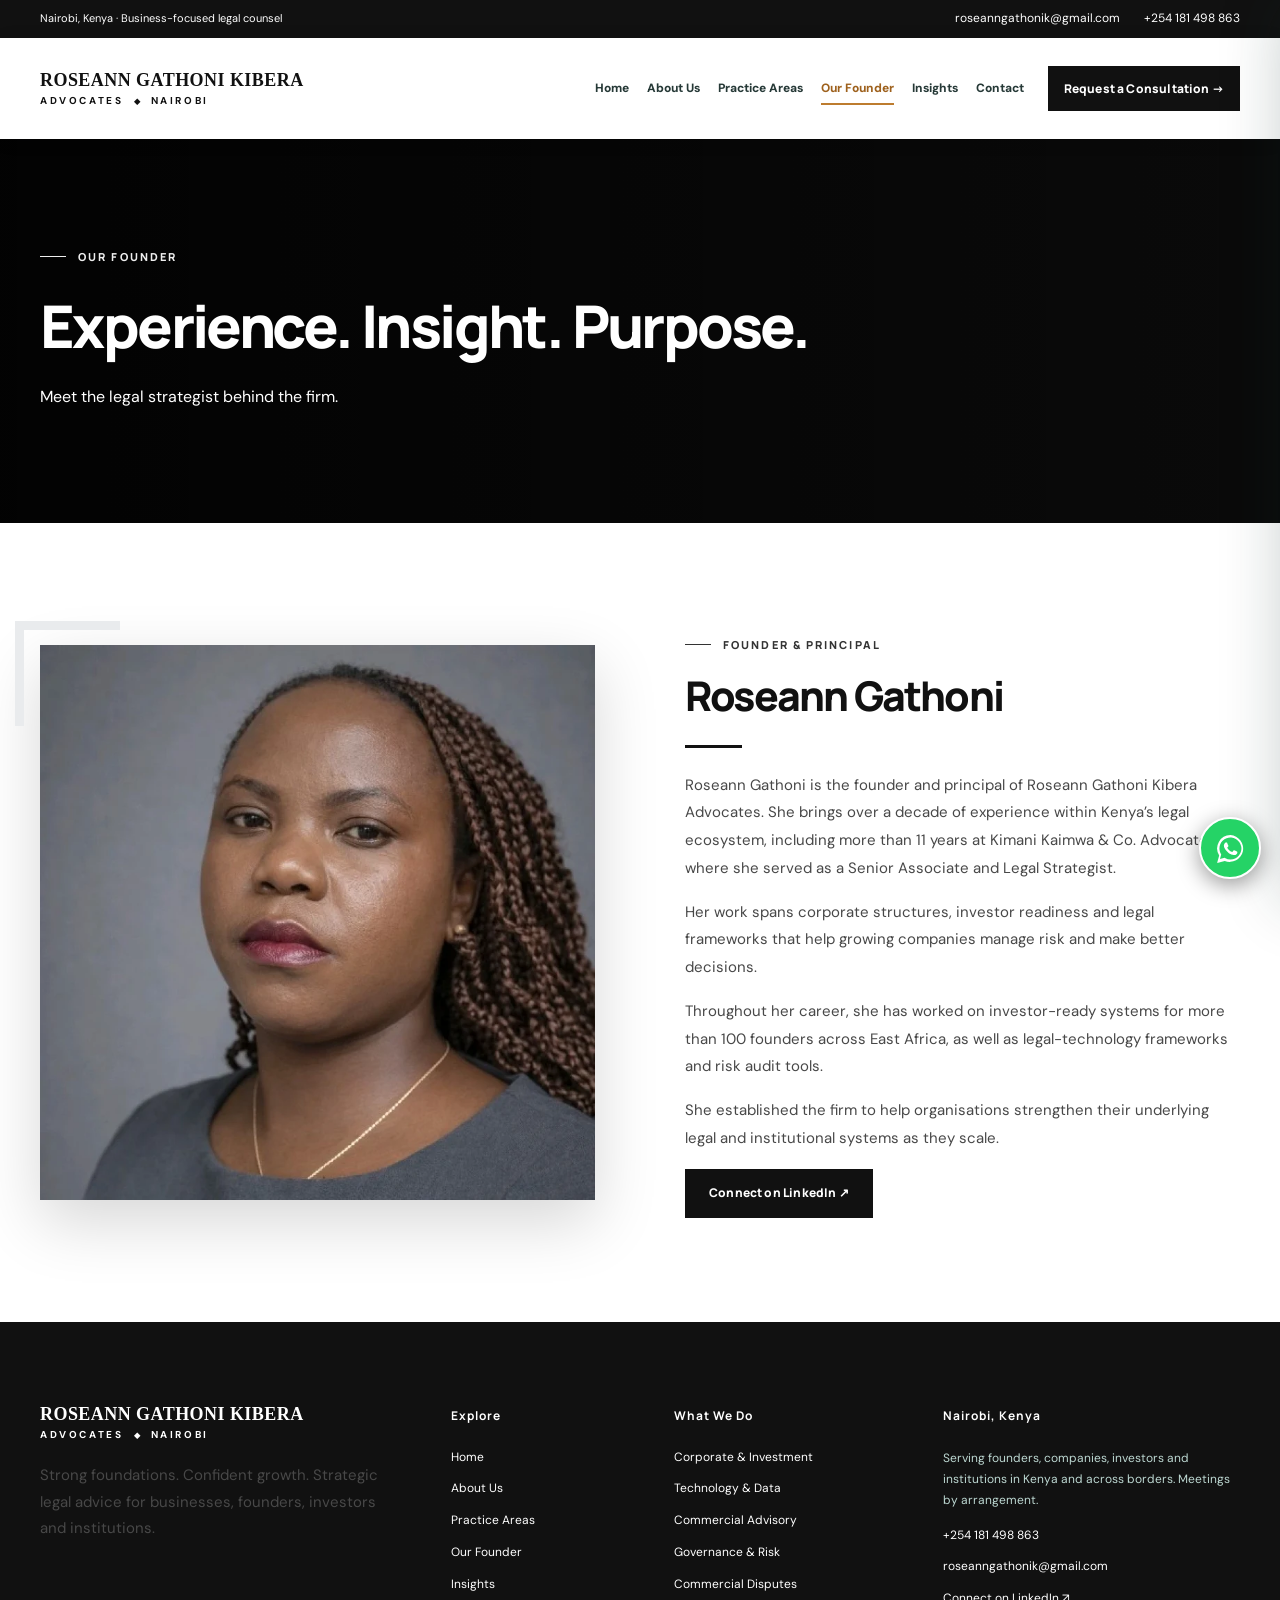
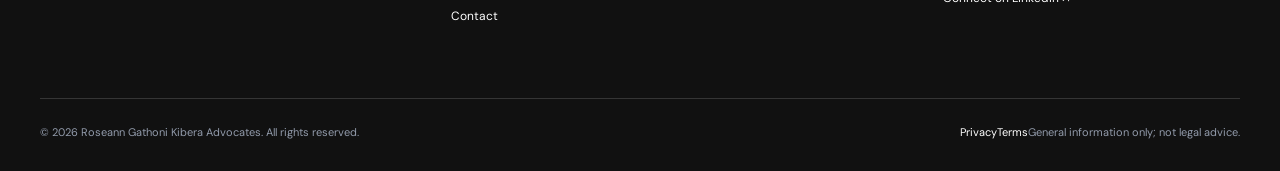
<file: our-attorney/index.html>
<!DOCTYPE html>

<html lang="en-KE"><head><meta charset="utf-8"/><meta content="width=device-width,initial-scale=1" name="viewport"/><meta content="#111111" name="theme-color"/><link href="https://fonts.googleapis.com" rel="preconnect"/><link crossorigin="" href="https://fonts.gstatic.com" rel="preconnect"/><style>
@import url('https://fonts.googleapis.com/css2?family=DM+Sans:wght@400;500;600;700&family=Manrope:wght@400;500;600;700;800&display=swap');
:root{--navy:#2d4337;--navy-deep:#23362c;--navy-soft:#355445;--gold:#bf7a29;--gold-light:#e9b979;--red:#bf7a29;--ink:#2e3832;--body:#5d6665;--line:#e4eae8;--cream:#f6f5f0;--white:#fff;--shadow:0 24px 65px rgba(10,13,18,.14)}
*,*::before,*::after{box-sizing:border-box}html{scroll-behavior:smooth;scroll-padding-top:110px}body{margin:0;background:#fff;color:var(--ink);font:400 15px/1.78 'DM Sans',Arial,sans-serif;-webkit-font-smoothing:antialiased}body.nav-open{overflow:hidden}img{max-width:100%;display:block}button,input,textarea,select{font:inherit}button{cursor:pointer}a{color:inherit;text-decoration:none}::selection{background:#e0e3e6;color:#1a1c20}:focus-visible{outline:3px solid #525862;outline-offset:4px}.container{width:min(100% - 72px,1200px);margin-inline:auto}.skip-link{position:absolute;top:-100px;left:10px;z-index:1000;color:#fff;background:var(--navy);padding:9px 17px}.skip-link:focus{top:8px}h1,h2,h3,h4,p{margin-top:0}h1,h2,h3{font-family:Manrope,Arial,sans-serif;letter-spacing:-.044em;line-height:1.2}h1{font-size:clamp(44px,5.1vw,74px);font-weight:800}h2{font-size:clamp(30px,3.2vw,48px);font-weight:800}h3{font-size:clamp(17px,1.65vw,23px)}p{color:var(--body)}.centered{text-align:center}.section{padding:104px 0}.cream{background:var(--cream)}.section-heading{margin-bottom:42px;max-width:770px}.section-heading.centered{margin-inline:auto}.section-heading h2{margin:15px 0 15px}.section-heading p{margin:0;font-size:16px;line-height:1.78}.eyebrow{display:inline-flex;align-items:center;gap:12px;color:var(--gold);font-size:11px;font-family:Manrope,Arial,sans-serif;font-weight:800;letter-spacing:2.1px;text-transform:uppercase;line-height:1.55}.eyebrow::before{content:"";width:26px;flex:0 0 26px;height:1px;background:currentColor}.eyebrow-light{color:var(--gold-light)}.accent-line{width:57px;height:3px;background:var(--gold);margin:24px 0}.btn{display:inline-flex;align-items:center;justify-content:center;gap:17px;padding:14px 23px;min-height:49px;font-size:12px;font-weight:800;letter-spacing:.015em;font-family:Manrope,Arial,sans-serif;line-height:1.3;text-align:center;border:1px solid transparent;transition:background .2s,transform .2s,border-color .2s;white-space:normal}.btn:hover{transform:translateY(-2px)}.btn svg{flex:none}.btn-gold{background:#224a46;border-color:#224a46;color:#fff}.btn-gold:hover{background:#173b36;border-color:#173b36;color:#fff}.btn-navy{color:#fff;background:var(--navy);border-color:var(--navy)}.btn-navy:hover{background:#1e5e55}.btn-outline{border-color:#fff9;color:#fff;background:#ffffff08}.btn-outline:hover{background:#ffffff1d}.text-link{display:inline-flex;align-items:center;gap:13px;color:#263937;font-size:12px;font-weight:800;font-family:Manrope,Arial,sans-serif;border-bottom:1px solid var(--gold);padding-bottom:6px}.text-link:hover{color:#224a46}.text-link svg{width:16px}.section-action{margin-top:38px}
/* Reference site navigation: restrained utility bar, white main navigation */
.topbar{background:#102c28;color:#e0e2ea;font-size:11px}.topbar-inner{min-height:38px;display:flex;justify-content:space-between;align-items:center;gap:18px}.topbar-address,.topbar-links,.topbar-links a{display:inline-flex;align-items:center;gap:7px}.topbar svg{height:15px;width:15px;color:#b8dcd6}.topbar-links{gap:24px}.topbar-links a:hover{color:#b8dcd6}.nav-shell{position:sticky;top:0;background:#fff;z-index:80;box-shadow:0 2px 20px #181b200e}.nav-inner{min-height:101px;display:flex;align-items:center;gap:24px}.brand{display:flex;align-items:center;flex:0 0 260px;width:260px}.brand img{width:260px;height:auto;max-height:80px;object-fit:contain}.nav-links{display:flex;gap:18px;margin-left:auto;align-items:center}.nav-link{font-size:11.5px;font-weight:800;color:#263937;white-space:nowrap;position:relative;padding:12px 0}.nav-link::after{content:"";position:absolute;bottom:6px;left:0;right:100%;height:2px;background:var(--gold);transition:right .2s}.nav-link.active::after,.nav-link:hover::after{right:0}.nav-link.active{color:#224a46}.nav-cta{padding:13px 17px;min-height:44px;white-space:nowrap;font-size:11px}.menu-open{display:none;background:transparent;border:1px solid #e3e3e3;color:var(--navy);width:44px;height:44px;align-items:center;justify-content:center;margin-left:auto}.mobile-backdrop{position:fixed;inset:0;background:#102c28b3;z-index:85;visibility:hidden;opacity:0;transition:opacity .2s,visibility .2s}.mobile-backdrop.visible{opacity:1;visibility:visible}.mobile-panel{position:fixed;right:0;top:0;bottom:0;z-index:90;display:block;width:min(89vw,380px);padding:24px;background:white;overflow-y:auto;transform:translateX(105%);box-shadow:-15px 0 60px #102c283d;transition:transform .23s}.mobile-panel.open{transform:translateX(0)}.mobile-head{display:flex;align-items:center;justify-content:space-between;gap:12px;padding-bottom:25px;border-bottom:1px solid var(--line)}.mobile-head img{width:175px;height:auto}.mobile-head button{background:#eff0f2;border:0;color:var(--navy);font-size:26px;line-height:1;width:39px;height:39px}.mobile-links{display:flex;flex-direction:column;margin:14px 0 27px}.mobile-links a{padding:13px 3px;border-bottom:1px solid #efeee9;font-size:14px;font-weight:700}.mobile-cta{width:100%}
/* Full-bleed image and text overlay */
.hero{min-height:665px;background:#0e302b;color:#fff;position:relative;isolation:isolate;display:flex;align-items:center;overflow:hidden}.hero::before{content:"";position:absolute;z-index:-2;inset:0;background-image:linear-gradient(90deg,rgba(7,31,29,.98) 0%,rgba(9,36,33,.94) 31%,rgba(12,43,39,.79) 57%,rgba(7,31,29,.15) 100%),var(--hero-image);background-position:center;background-size:cover}.hero::after{content:"";position:absolute;z-index:-1;inset:0;background:linear-gradient(0deg,rgba(7,31,29,.39),transparent 24%)}.hero-inner{width:min(100% - 72px,1200px);padding:88px 0 119px}.hero-copy{max-width:725px}.hero h1{color:#fff;margin:24px 0 27px;line-height:1.15}.hero h1 em{color:var(--gold-light);font-style:normal}.hero-copy p{color:#d8dade;max-width:570px;font-size:16px;line-height:1.85}.hero-actions{display:flex;gap:14px;flex-wrap:wrap;margin-top:34px}.hero-bottom{position:absolute;left:0;right:0;bottom:0;color:#e8eaf0;border-top:1px solid #fff3}.hero-bottom-inner{min-height:60px;display:flex;align-items:center;justify-content:space-between;gap:20px}.hero-notes{display:flex;align-items:center;gap:28px;font-size:11px}.hero-notes span{display:flex;align-items:center;gap:9px}.hero-notes span::before{content:"";height:6px;width:6px;background:var(--gold-light);border-radius:50%}.scroll-cue{font-weight:700;letter-spacing:1.4px;font-size:10px;white-space:nowrap}
/* Reference intro portrait treatment */
.intro-grid{display:grid;grid-template-columns:minmax(0,1fr) minmax(0,1fr);gap:90px;align-items:center}.intro-picture{position:relative;min-width:0}.intro-picture>img{width:100%;height:auto;aspect-ratio:1/1;object-fit:cover;object-position:center 18%;box-shadow:var(--shadow)}.intro-picture::before{content:"";position:absolute;border-top:9px solid #e9ebed;border-left:9px solid #e9ebed;left:-25px;top:-24px;height:105px;width:105px;pointer-events:none;z-index:1}.picture-stamp{position:absolute;right:-22px;bottom:-22px;background:var(--navy);padding:23px 27px;color:white;box-shadow:var(--shadow);display:flex;flex-direction:column;line-height:1.3;min-width:164px}.picture-stamp small{font-size:10px;color:var(--gold-light);letter-spacing:2px;font-weight:700}.picture-stamp strong{font:800 30px Manrope,Arial,sans-serif;margin:5px 0}.picture-stamp span{font-size:10px;color:#e5e6e7}.intro-copy h2{margin:18px 0 0}.intro-copy h3{color:var(--navy);margin-bottom:14px}.intro-copy p{line-height:1.85;margin-bottom:16px}.intro-copy blockquote{font:600 16px/1.7 Manrope,Arial,sans-serif;border-left:3px solid var(--gold);padding:12px 0 12px 23px;margin:25px 0;color:#222832}
/* Image-led practice cards: no image stretching */
.practice-grid{display:grid;grid-template-columns:repeat(3,minmax(0,1fr));gap:23px}.practice-card{height:340px;min-width:0;overflow:hidden;position:relative;background:#23262b;display:block;color:#fff}.practice-card>img{position:absolute;inset:0;width:100%;height:100%;object-fit:cover;object-position:center;transition:transform .35s ease}.practice-card:hover>img{transform:scale(1.055)}.practice-shade{position:absolute;inset:0;background:linear-gradient(180deg,#102c280a 15%,#102c28d5 70%,#102c28ee 100%)}.practice-card-text{position:absolute;bottom:0;left:0;right:0;padding:27px 27px 25px}.card-number{font-size:10px;letter-spacing:2.2px;color:var(--gold-light);font-weight:700}.practice-card h3{font-size:19px;color:white;margin:9px 0 7px}.practice-card p{font-size:12px;line-height:1.5;color:#e3e8f0;max-width:285px;margin-bottom:0}.card-arrow{position:absolute;bottom:27px;right:24px}.card-arrow svg{width:19px;height:19px;color:#b8dcd6}
.purpose-grid{display:grid;grid-template-columns:1fr 1.08fr;gap:95px;align-items:start}.purpose-grid h2{margin:18px 0 23px}.purpose-grid>div>p{font-size:16px;max-width:440px}.value-grid{display:grid;grid-template-columns:1fr 1fr;gap:32px 40px}.value-grid>div{border-top:1px solid var(--line);padding-top:16px}.value-grid span,.three-values span{font-size:12px;color:var(--gold);font-weight:800;letter-spacing:2px}.value-grid h3{margin:10px 0 8px;font-size:17px}.value-grid p{font-size:13px;line-height:1.7}.two-column{display:grid;grid-template-columns:minmax(0,1fr) minmax(0,1fr);gap:80px;align-items:center}.two-column>div{min-width:0}.two-column h2{margin:17px 0 23px}.two-column p{font-size:15px;line-height:1.9}.two-column .btn{margin-top:15px}.section-navy{background:var(--navy);color:#fff}.section-navy h2{color:#fff}.section-navy p{color:#d4dce9}.decorative-photo,.picture-frame{width:100%;overflow:hidden}.decorative-photo img{width:100%;height:auto;aspect-ratio:6/4;object-fit:cover}.picture-frame img{width:100%;height:auto;aspect-ratio:1.19/1;object-fit:cover}.insight-grid{display:grid;grid-template-columns:repeat(3,minmax(0,1fr));gap:25px}.insight-card{min-width:0;border:1px solid #e7e5e0;background:white;padding:26px}.insight-image{display:block;overflow:hidden;background:#e4e4e0}.insight-image img{width:100%;height:auto;aspect-ratio:4/3;object-fit:cover;object-position:center;transition:transform .3s}.insight-image:hover img{transform:scale(1.04)}.insight-copy{padding-top:17px}.overline{font-family:Manrope,Arial,sans-serif;font-size:10px;letter-spacing:1.8px;color:#224a46;font-weight:800}.insight-copy h3{font-size:20px;margin:23px 0 12px;line-height:1.35}.insight-copy h3 a:hover{color:#173b36}.insight-copy p{font-size:13px;line-height:1.8;min-height:53px}.insight-copy .text-link{margin-top:9px}
/* Inner pages */
.page-hero{background:radial-gradient(circle at 83% 32%,#31353b 0%,transparent 42%),linear-gradient(120deg,#181b20,#222830);color:white;padding:100px 0 95px}.page-hero h1{max-width:830px;font-size:clamp(40px,4.6vw,64px);margin:25px 0 22px}.page-hero p{color:#cdd5e3;max-width:630px;font-size:16px}.three-values{display:grid;grid-template-columns:repeat(3,minmax(0,1fr));gap:24px}.three-values article{background:#fff;padding:32px;min-width:0;border:1px solid var(--line)}.three-values h3{margin:15px 0 10px}.three-values p{font-size:13px}.reverse{direction:rtl}.reverse>*{direction:ltr}.jump-chips{display:flex;gap:12px;flex-wrap:wrap;justify-content:center;margin-top:35px}.jump-chips a{border:1px solid #DED6DA;color:#242b34;font-size:12px;font-weight:700;padding:8px 13px}.jump-chips a:hover{background:var(--navy);color:white}.practice-detail{padding:85px 0;scroll-margin-top:115px}.detail-grid{display:grid;grid-template-columns:minmax(0,1fr) minmax(0,1fr);align-items:center;gap:80px}.detail-grid.reverse{direction:rtl}.detail-grid.reverse>*{direction:ltr}.detail-photo img{width:100%;height:auto;aspect-ratio:5/4;object-fit:cover;object-position:center}.detail-copy h2{margin:16px 0 15px}.detail-copy h3{font-size:18px;font-weight:700;letter-spacing:-.018em;margin-bottom:16px;color:#343b44}.detail-copy>p{line-height:1.8}.detail-topics{font-size:12px;font-weight:700;color:#3a3c40;border-left:3px solid var(--gold);padding-left:17px;margin:25px 0!important}.profile-layout{display:grid;grid-template-columns:.9fr 1.1fr;gap:88px;align-items:center}.profile-photo{position:relative}.profile-photo>img{width:100%;height:auto;aspect-ratio:1/1;object-fit:cover;box-shadow:var(--shadow)}.profile-body h2{margin:18px 0 6px}.profile-role{font-weight:800;font-size:11px;letter-spacing:1.4px;color:#224a46}.profile-body p{line-height:1.85}.team-grid{display:grid;grid-template-columns:repeat(3,minmax(0,1fr));gap:24px}.team-grid article{text-align:center;background:#fff;border:1px solid var(--line);padding:35px 22px}.initials{margin:0 auto 19px;border-radius:50%;width:79px;height:79px;background:#e4edf8;color:#20262f;display:grid;place-items:center;font:800 24px Manrope,Arial,sans-serif}.team-grid article:nth-child(2) .initials{background:#F9E5EA;color:#224a46}.team-grid article:nth-child(3) .initials{background:#f6e1e5;color:#2f3237}.team-grid h3{margin:0;font-size:18px}.team-grid span{font-size:11px;text-transform:uppercase;letter-spacing:1.4px;color:#50535a}.guide-article{padding:42px 46px;background:#fff;margin:0 auto 25px;scroll-margin-top:120px;max-width:900px}.guide-article h2{font-size:30px;margin:13px 0 24px}.guide-article p{line-height:1.9}.contact-grid{display:grid;grid-template-columns:.85fr 1.15fr;gap:75px;align-items:start}.contact-copy h2{margin:17px 0 19px}.contact-copy p{margin-bottom:30px}.contact-line{display:flex;gap:16px;border-top:1px solid var(--line);padding:18px 0;align-items:flex-start}.contact-line>svg{color:#224a46;flex:none;margin-top:5px}.contact-line>div{display:flex;flex-direction:column;gap:4px;min-width:0}.contact-line strong{font-size:12px;text-transform:uppercase;letter-spacing:.8px}.contact-line a,.contact-line span{font-size:14px;overflow-wrap:anywhere}.contact-line a:hover{color:#224a46}.contact-form-shell{background:var(--cream);border:1px solid #dfe9e5;padding:35px}.contact-form-shell h3{font-size:26px;margin-bottom:6px}.contact-form-shell>p{font-size:13px}.contact-form-shell form{margin-top:22px}.contact-form-shell label{display:flex;flex-direction:column;font-size:12px;font-weight:700;gap:6px;margin-bottom:16px}.contact-form-shell input,.contact-form-shell select,.contact-form-shell textarea{border:1px solid #dcdedb;background:white;min-width:0;width:100%;padding:12px 13px;outline:none;border-radius:0;color:var(--ink)}.contact-form-shell textarea{resize:vertical}.contact-form-shell input:focus,.contact-form-shell textarea:focus,.contact-form-shell select:focus{border-color:var(--gold);box-shadow:0 0 0 2px #224a4622}.form-grid{display:grid;grid-template-columns:repeat(2,minmax(0,1fr));gap:15px}.honeypot{position:absolute;width:1px;height:1px;overflow:hidden;opacity:0;pointer-events:none}.contact-form-shell #form-status{font-size:12px;margin-top:14px;color:#555b65}.office-grid{display:grid;grid-template-columns:repeat(2,minmax(0,1fr));gap:25px}.office-card{background:#fff;border:1px solid var(--line);padding:36px;min-width:0}.office-card h3{margin:17px 0}.office-card p{display:flex;align-items:flex-start;gap:10px;font-size:14px;min-height:75px}.office-card p svg{flex:0 0 18px;margin-top:4px}.legal-copy{max-width:850px}.legal-copy h2{margin-bottom:28px}.legal-copy h3{margin-top:30px}.legal-copy a{color:#224a46;text-decoration:underline}
/* Footer and the lone circular floating contact control */
.closing{background:#102c28;color:white;padding:65px 0}.closing-inner{display:flex;gap:30px;align-items:center;justify-content:space-between}.closing h2{font-size:clamp(28px,3vw,40px);margin:15px 0 10px;color:white}.closing p{color:#ccd4e3;margin:0}.closing .btn{flex:none}.site-footer{background:#142d2a;color:#e0ebe8;padding:80px 0 0}.footer-grid{display:grid;grid-template-columns:1.4fr .67fr .85fr 1.15fr;gap:50px;padding-bottom:72px}.footer-logo{max-width:300px;display:block;margin-bottom:19px;background:transparent!important;border:none!important;padding:0!important}.footer-logo img{width:100%;height:auto;object-fit:contain;background:transparent}.footer-about p{font-size:13px;color:#bdd7d2;max-width:280px}.site-footer h3{font:700 12px Manrope,Arial,sans-serif;letter-spacing:1px;color:white;margin:5px 0 24px}.footer-links{display:flex;flex-direction:column;gap:12px}.footer-links a{color:#bdd8d2;font-size:12px;line-height:1.65}.footer-links a:hover,.footer-bottom a:hover{color:var(--gold-light)}.site-footer address{font-style:normal;font-size:12px;color:#bdd8d2;line-height:1.75}.site-footer address strong{color:#fff}.footer-contact{margin-top:20px}.footer-bottom{padding:24px 0 28px;display:flex;justify-content:space-between;align-items:center;gap:20px;border-top:1px solid #ffffff27;color:#929bab;font-size:11px}.footer-bottom>div{display:flex;align-items:center;gap:17px;flex-wrap:wrap}.floating-contact{position:fixed;right:23px;bottom:23px;z-index:60;display:grid;place-items:center;background:#118b54;color:#fff;border-radius:50%;width:50px;height:50px;box-shadow:0 10px 25px #0003;transition:transform .2s}.floating-contact:hover{transform:translateY(-4px)}.floating-contact svg{width:26px;height:26px}.whatsapp-tooltip{position:absolute;right:69px;white-space:nowrap;border-radius:5px;background:#193d38;color:white;padding:8px 10px;font-size:11px;font-weight:700;opacity:0;visibility:hidden;transition:opacity .2s;pointer-events:none}.floating-contact:hover .whatsapp-tooltip,.floating-contact:focus-visible .whatsapp-tooltip{opacity:1;visibility:visible}.scroll-top{position:fixed;right:27px;bottom:84px;z-index:55;border:1px solid #ECE3E6;background:#fff;color:var(--navy);width:40px;height:40px;display:none;place-items:center;box-shadow:0 6px 25px #0002}.scroll-top.show{display:grid}
@media(max-width:1200px){.nav-inner{gap:15px}.brand,.brand img{width:220px;flex-basis:220px}.nav-links{gap:13px}.nav-cta{padding:12px}.intro-grid{gap:55px}.footer-grid{gap:29px}}
@media(max-width:1050px){.nav-links,.nav-cta{display:none}.menu-open{display:flex}.nav-inner{min-height:76px}.brand,.brand img{width:228px;flex-basis:228px}.footer-grid{grid-template-columns:1.2fr 1fr 1fr;gap:35px}.footer-grid>div:last-child{grid-column:1/-1;display:grid;grid-template-columns:1fr 1fr;gap:15px}.footer-grid>div:last-child h3{grid-column:1/-1;margin-bottom:0}.footer-contact{margin:0}.intro-grid,.two-column,.detail-grid{gap:45px}.contact-grid{gap:35px}}
@media(max-width:850px){.container{width:min(100% - 46px,1200px)}.section{padding:78px 0}.hero-inner{width:min(100% - 46px,1200px);padding:84px 0 105px}.hero{min-height:610px}.hero-bottom-inner{min-height:65px}.scroll-cue{display:none}.hero-notes{flex-wrap:wrap;gap:6px 20px}.intro-grid,.two-column,.purpose-grid,.profile-layout,.contact-grid{grid-template-columns:1fr;gap:45px}.intro-picture{max-width:510px}.intro-picture>img{max-height:540px}.purpose-grid{gap:25px}.practice-grid{grid-template-columns:repeat(2,minmax(0,1fr))}.insight-grid{grid-template-columns:repeat(2,minmax(0,1fr))}.insight-card:last-child{grid-column:1/-1;max-width:470px;margin-inline:auto}.detail-grid{grid-template-columns:1fr;gap:30px}.detail-grid.reverse{direction:ltr}.detail-photo img{max-height:420px}.profile-photo{max-width:500px}.reverse{direction:ltr}.three-values{grid-template-columns:1fr 1fr}.office-grid{grid-template-columns:1fr}.office-card p{min-height:0}.page-hero{padding:80px 0}.closing-inner{align-items:flex-start;flex-direction:column}.footer-grid{grid-template-columns:1fr 1fr}.footer-grid>div:last-child{grid-column:auto;display:block}.footer-grid>div:last-child h3{margin-bottom:20px}.footer-contact{margin-top:19px}}
@media(max-width:600px){.container{width:min(100% - 36px,1200px)}h1{font-size:clamp(38px,10vw,53px)}h2{font-size:clamp(28px,7vw,39px)}.topbar{display:none}.nav-inner{min-height:70px}.brand,.brand img{width:205px;flex-basis:205px}.hero{min-height:610px}.hero::before{background-image:linear-gradient(90deg,rgba(7,31,29,.96),rgba(9,36,33,.89) 48%,rgba(12,43,39,.58)),var(--hero-image);background-position:60% center}.hero-inner{width:min(100% - 36px,1200px);padding:66px 0 160px}.hero h1{margin:18px 0 19px}.hero-copy p{font-size:14px;line-height:1.8}.hero-actions{gap:11px}.hero-actions .btn{font-size:11px;width:100%;max-width:300px}.hero-notes{font-size:10px;gap:9px 14px}.hero-bottom-inner{min-height:87px}.intro-grid{gap:48px}.intro-picture::before{left:-12px;top:-14px;height:70px;width:70px;border-width:6px}.picture-stamp{right:0;bottom:-21px;padding:15px 20px;min-width:130px}.picture-stamp strong{font-size:25px}.section{padding:68px 0}.section-heading{margin-bottom:30px}.practice-grid,.insight-grid,.three-values,.team-grid{grid-template-columns:1fr;gap:15px}.practice-card{height:315px}.insight-card{padding:19px}.insight-card:last-child{max-width:none;grid-column:auto}.insight-image img{aspect-ratio:4/3}.insight-copy h3{font-size:19px;margin-top:16px}.insight-copy p{min-height:0}.value-grid{gap:20px}.detail-grid{gap:23px}.practice-detail{padding:65px 0}.detail-photo img{aspect-ratio:1.15/1}.page-hero{padding:70px 0}.page-hero h1{font-size:clamp(36px,9vw,52px)}.profile-photo{max-width:100%}.form-grid{grid-template-columns:1fr;gap:0}.contact-form-shell{padding:22px}.guide-article{padding:26px 22px}.guide-article h2{font-size:25px}.closing{padding:54px 0}.footer-grid{grid-template-columns:1fr 1fr;gap:30px 22px;padding-bottom:40px}.footer-about{grid-column:1/-1}.footer-grid>div:last-child{grid-column:1/-1}.footer-bottom{flex-direction:column;align-items:start}.floating-contact{width:60px;height:60px;right:15px;bottom:15px}.floating-contact svg{width:31px;height:31px}.scroll-top{right:23px;bottom:88px}.whatsapp-tooltip{display:none}}
@media(max-width:390px){.brand,.brand img{width:183px;flex-basis:183px}.container{width:min(100% - 30px,1200px)}.hero-actions .btn{max-width:none}.value-grid{grid-template-columns:1fr}.nav-inner{gap:10px}.footer-grid{grid-template-columns:1fr}.footer-about,.footer-grid>div:last-child{grid-column:auto}.practice-card{height:296px}}
@media(prefers-reduced-motion:reduce){html{scroll-behavior:auto}*,*::before,*::after{transition-duration:0s!important;animation-duration:0s!important}}

.floating-whatsapp{position:fixed;right:23px;bottom:23px;z-index:60;width:50px;height:50px;background:#118b54;border-radius:50%;display:grid;place-items:center;box-shadow:0 10px 25px rgba(0,0,0,.20);transition:transform .2s ease;color:#fff}
.floating-whatsapp:hover{transform:translateY(-4px)}.floating-whatsapp svg{width:26px;height:26px;color:#fff}
.floating-whatsapp .whatsapp-tooltip{right:74px;white-space:nowrap}
@media(max-width:600px){.floating-whatsapp{width:60px;height:60px;right:15px;bottom:15px}.floating-whatsapp svg{width:33px;height:33px}.scroll-top{bottom:90px}}
/* Keep images proportional: never distort the portraits or photographic cards */
.intro-picture>img,.profile-photo>img,.detail-photo img,.insight-image img,.decorative-photo img,.picture-frame img{width:100%;height:auto;object-fit:cover}
.practice-card>img{width:100%;height:100%;object-fit:cover}
.brand{flex-basis:285px;width:285px}.brand img{max-width:285px;width:100%;max-height:78px;object-fit:contain;object-position:left}
.mobile-head img{width:235px;max-height:90px;object-fit:contain}
@media(max-width:1180px){.brand{flex-basis:235px;width:235px}.brand img{max-width:235px}}
@media(max-width:950px){.brand{flex-basis:260px;width:260px}.brand img{max-width:260px}}
@media(max-width:420px){.brand{flex-basis:210px;width:210px}.brand img{max-width:210px}.hero-notes span:nth-child(n+2){display:none}}
@media(prefers-reduced-motion:reduce){.floating-whatsapp{transition:none}}

/* Layout-specific components and phone/tablet safeguards */
.values-grid{display:grid;grid-template-columns:repeat(2,minmax(0,1fr));gap:24px}
.values-grid>div{border-top:1px solid #d7e5df;padding:25px 0 5px;min-width:0}
.values-grid strong{display:block;font:800 13px Manrope,Arial,sans-serif;color:#b8bcc0;margin-bottom:9px}
.values-grid h3{font-size:19px;margin:0 0 10px}.values-grid p{font-size:14px}
.service-pills{display:grid;grid-template-columns:repeat(2,minmax(0,1fr));gap:14px}
.service-pills a{display:flex;align-items:center;justify-content:space-between;gap:14px;border:1px solid #d5e7df;background:#fff;padding:19px 22px;font-size:14px;font-weight:700;color:#2c3036;transition:border-color .2s}
.service-pills a:hover{border-color:#5b6067}.service-pills svg{flex-shrink:0;color:#5b6067}
.contact-layout{display:grid;grid-template-columns:minmax(0,1fr) minmax(0,1fr);gap:74px;align-items:start}
.contact-copy h2{margin:16px 0 18px}.contact-copy>p{max-width:495px}
.contact-details{display:grid;gap:19px;margin:32px 0}.contact-details>div{border-bottom:1px solid #e1e8e4;padding-bottom:17px;display:grid;gap:6px}
.contact-details strong{display:block;color:#2c3036;font-size:12px;letter-spacing:.4px}
.contact-details a{font-size:17px;font-weight:700;color:#5b6067;overflow-wrap:anywhere}
.contact-details span{color:#5c6473;overflow-wrap:anywhere}
.form-note{font-size:12px;margin-top:14px}
@media(max-width:950px){.contact-layout{grid-template-columns:1fr;gap:45px}}
@media(max-width:760px){.values-grid,.service-pills{grid-template-columns:1fr}.contact-form-shell{padding:25px 20px}}
@media(max-width:600px){.contact-copy h2{font-size:clamp(27px,8vw,40px)}.values-grid{gap:12px}.service-pills a{font-size:13px;padding:16px}.contact-details a{font-size:16px}}

/* Uploaded clearer portraits (2026-10-12). Use natural aspect-ratio scaling and crop, never distort. */
.intro-picture>img{object-fit:cover;object-position:center 24%;}
.profile-photo>img{object-fit:cover;object-position:center 39%;}


/* MSENGETI ADVOCATES - BRAND LOCK: FOREST GREEN + BURNT GOLD */
:root{--navy:#284236;--navy-deep:#193529;--navy-soft:#345443;--gold:#bb792c;--gold-light:#e9bb78;--red:#bb792c;--ink:#213c30;--body:#52645a;--cream:#f7f5ef;--line:#e8e5dc;--white:#fff}
body{color:var(--ink)}.topbar{background:#284236}.site-footer{background:#263d30;color:#e7eee6}.closing,.section-navy{background:#263d30}.nav-shell{background:#fff}
.nav-link.active,.text-link,.eyebrow,.card-number{color:#9e611d}.nav-link:after,.accent-line,.hero-notes span:before{background:#bd7c2f}
.btn-gold,.nav-cta,.hero .btn-gold{background:#bd7c2f;border-color:#bd7c2f;color:#fff}.btn-gold:hover,.hero .btn-gold:hover,.nav-cta:hover{background:#9e611d;border-color:#9e611d;color:white}
.btn-navy{background:#284236;border-color:#284236}.eyebrow-light,.hero .eyebrow,.hero h1 em{color:#f6c584}
.hero{background:#223d31}.hero::before{background-image:linear-gradient(90deg,rgba(18,44,31,.95) 0%,rgba(18,44,31,.89) 30%,rgba(18,44,31,.5) 61%,rgba(18,44,31,.1) 100%),var(--hero-image);background-position:center;background-size:cover}
.page-hero{background:#233f32}.practice-shade{background:linear-gradient(180deg,transparent 5%,rgba(23,45,32,.75) 70%,rgba(18,38,28,.96))}.picture-stamp{background:#294737}
.brand img{width:100%;height:auto;max-height:94px;object-fit:contain}.footer-logo img{display:block;width:min(100%,320px)!important;height:auto!important;max-height:300px;object-fit:contain;filter:none!important;opacity:1!important;background:transparent!important}
.site-footer .footer-brand p{color:#d8e4d9!important}.site-footer a{color:#ebf2eb}
.intro-picture img{display:block;width:100%;height:100%;object-fit:cover}.profile-photo{height:auto!important;min-height:0!important}.profile-photo img{width:100%;height:auto!important;aspect-ratio:auto!important;display:block;object-fit:contain!important}
/* Contact: modern, spacious premium form */
#contact-form{background:#fff;border:1px solid #e9e4d8;padding:clamp(24px,4vw,48px);box-shadow:0 22px 64px rgba(28,52,37,.08);border-radius:3px}
#contact-form label{font-size:13px;font-weight:650;color:#294638;letter-spacing:.02em}
#contact-form input,#contact-form textarea,#contact-form select{width:100%;background:#fafbf8!important;border:1px solid #d9e1d8!important;border-radius:4px!important;padding:15px 17px!important;font:inherit;color:#20382b;transition:border-color .2s,box-shadow .2s;min-height:52px}
#contact-form textarea{min-height:155px;resize:vertical}#contact-form input:focus,#contact-form textarea:focus{border-color:#b7782f!important;outline:none;box-shadow:0 0 0 4px rgba(189,124,47,.12)}
#contact-form button{min-height:52px;padding-inline:24px}.map-frame iframe{min-height:380px;width:100%;border:0}
@media(max-width:700px){.hero::before{background-image:linear-gradient(90deg,rgba(18,44,31,.92),rgba(18,44,31,.62)),var(--hero-image);background-position:58% center}.footer-logo img{width:min(100%,245px)!important}#contact-form{padding:22px 16px}.form-grid{grid-template-columns:1fr!important}}

/* V3: use Nyakio's actual standard scales-of-justice photo with MSENGETI colours. */
.hero{--hero-image:url('[data-uri]')!important}
.intro-picture>img{width:100%;height:auto!important;aspect-ratio:auto!important;object-fit:contain!important;object-position:center!important;background:#555;display:block}
/* V3: accessible, premium enquiry form with aligned consent */
.contact-form-shell{background:linear-gradient(145deg,#f7f7f2 0%,#eff2ed 100%);padding:clamp(24px,3.6vw,46px);border:1px solid #e1e8df;border-radius:12px;box-shadow:0 25px 70px rgba(26,53,36,.08)}
.contact-form-shell h3{font-size:clamp(26px,2.2vw,34px);color:#273e31}.contact-form-shell>p{line-height:1.75}
#contact-form{border-radius:12px;padding:clamp(20px,2.4vw,32px)!important;box-shadow:0 15px 42px rgba(25,47,31,.07)!important;background:#fff!important}
#contact-form label:not(.consent-row){gap:9px;margin-bottom:20px;line-height:1.55}
#contact-form input:not([type=checkbox]),#contact-form textarea{border-radius:8px!important;min-height:54px!important;background:#fcfdfb!important;font-size:15px!important}
#contact-form textarea{min-height:160px!important}
#contact-form .consent-row{display:flex!important;flex-direction:row!important;align-items:flex-start!important;gap:12px!important;margin:18px 0 24px!important;cursor:pointer;max-width:100%;font-weight:500!important;line-height:1.5!important}
#contact-form .consent-row input[type=checkbox]{appearance:auto!important;-webkit-appearance:checkbox!important;display:block!important;flex:0 0 19px!important;width:19px!important;height:19px!important;min-width:19px!important;min-height:19px!important;margin:1px 0 0!important;padding:0!important;accent-color:#b7782f!important;box-shadow:none!important;border-radius:3px!important}
#contact-form .consent-row span{display:block!important;flex:1!important;font-size:13px!important;color:#344a3c!important;line-height:1.5!important}
#contact-form button{border-radius:7px!important;padding:16px 26px!important;min-height:54px}
#form-status:not(:empty){padding:12px 0;line-height:1.5}
@media(max-width:850px){.contact-grid{grid-template-columns:1fr!important;gap:32px!important}.contact-form-shell{max-width:760px;width:100%}}
@media(max-width:600px){.contact-form-shell{padding:20px 14px!important;border-radius:9px}#contact-form{padding:22px 15px!important}.intro-picture>img{max-height:none!important}.hero{min-height:570px}.hero::before{background-position:62% center}.form-grid{grid-template-columns:1fr!important}.contact-form-shell #contact-form input:not([type=checkbox]),.contact-form-shell #contact-form textarea{width:100%;max-width:100%}}

/* Roseann Gathoni Kibera Advocates — brand adjustments */
:root{--accent:#c6a06a}body{font-family:"DM Sans",Arial,sans-serif}.brand,.footer-wordmark{text-decoration:none;display:inline-flex;flex-direction:column;align-items:flex-start;justify-content:center;line-height:1.12;min-width:228px}.brand-wordmark{display:flex;flex-direction:column;gap:5px;white-space:nowrap}.brand-primary{font-family:"Playfair Display",Georgia,serif;font-weight:700;font-size:18px;letter-spacing:.025em;color:#183a2c}.brand-secondary{font-size:10px;letter-spacing:.26em;color:#a57a41;font-weight:700}.brand-mark{letter-spacing:0;font-size:8px;padding:0 6px}.site-footer .brand-primary,.site-footer .footer-wordmark .brand-primary{color:#fff}.site-footer .brand-secondary{color:#d5b985}.footer-wordmark{margin-bottom:22px}.nav-inner .brand{flex-shrink:0}.nav-links{gap:18px}.nav-links a{font-size:12px}.nav-cta{font-size:12px!important;padding:14px 15px!important}.mobile-head .brand{min-width:0}.mobile-head .brand-primary{font-size:14px}.mobile-head .brand-secondary{font-size:9px}.hero{background-position:center}.intro-picture img,.photo-frame img{object-fit:cover;object-position:center 30%}.practice-card-custom{background:#243e34;min-height:340px}.practice-card-custom:nth-child(2){background:#394b47}.practice-card-custom:nth-child(3){background:#624e3b}.practice-card-custom:nth-child(4){background:#2d444b}.practice-card-custom:nth-child(5){background:#544b43}.practice-card-custom:nth-child(6){background:#334638}.practice-card-custom .practice-shade{background:linear-gradient(180deg,rgba(0,0,0,.02),rgba(0,0,0,.52))}.practice-card-custom .practice-card-text{z-index:2}.value-grid,.service-detail-grid{display:grid;grid-template-columns:repeat(3,minmax(0,1fr));gap:24px}.value-grid article,.service-detail{background:#fff;padding:34px;border:1px solid #e5e1d8}.value-grid article span{font-size:12px;letter-spacing:.12em;color:#a7793d;font-weight:700}.value-grid h3{font-family:Georgia,serif;font-size:24px;line-height:1.22;margin:20px 0 14px}.value-grid p,.service-detail p{line-height:1.75}.service-detail-grid{grid-template-columns:repeat(2,minmax(0,1fr));gap:22px}.service-detail{scroll-margin-top:130px;padding:42px}.service-detail h2{font-family:Georgia,serif;font-size:30px;margin:16px 0}.service-detail a{display:inline-block;margin-top:12px;color:#87602f;font-weight:700}.narrow-copy{max-width:820px}.narrow-copy h2{margin:32px 0 12px;font-size:26px}.narrow-copy p{line-height:1.85}.editorial-note{font-size:13px;color:#676767;margin-top:24px}.form-fallback{font-size:14px}.floating-contact{position:fixed;right:25px;bottom:26px;z-index:20;background:#264634;color:#fff;border:2px solid white;box-shadow:0 5px 24px #0003;border-radius:50%;width:55px;height:55px;display:grid;place-items:center;text-decoration:none;font-size:27px}.floating-contact:hover{background:#ad834b;color:white}.topbar-links a{font-size:12px}@media(max-width:1100px){.nav-links{gap:11px}.brand{min-width:204px}.brand-primary{font-size:15px}.nav-cta{display:none!important}}@media(max-width:800px){.value-grid,.service-detail-grid{grid-template-columns:1fr}.brand-primary{font-size:15px}.topbar-links a:first-child{display:none}.floating-contact{width:49px;height:49px;right:13px;bottom:15px}}@media(max-width:440px){.brand-primary{font-size:13px}.brand-secondary{font-size:9px}.brand{min-width:0}.service-detail{padding:26px}.topbar-address{font-size:10px}}



/* 2026 photograph and responsive corrections */
.practice-card::before,.practice-card-custom::before{filter:none!important;opacity:1!important;background-position:center!important;background-size:cover!important}
.practice-card::after,.practice-card-custom::after,.practice-card .practice-shade{background:linear-gradient(0deg,rgba(0,0,0,.80),rgba(0,0,0,.11) 75%)!important}
.page-hero::before{filter:none!important}
.page-hero{background-color:#111!important}
.map-frame,.map-frame iframe,.map-frame *{filter:none!important;-webkit-filter:none!important}
.page-hero::before,.hero::before{background-color:#111}
@media(max-width:900px){.practice-grid{grid-template-columns:repeat(2,minmax(0,1fr))!important}.practice-card{min-width:0}.page-hero{min-height:400px}}
@media(max-width:640px){.practice-grid{grid-template-columns:1fr!important}.practice-card{min-height:270px!important}.page-hero{min-height:360px!important}.page-hero h1{font-size:clamp(33px,9vw,52px)!important}.map-frame iframe{min-height:320px!important}.container{width:min(100% - 34px,1200px)!important}.hero-inner{width:min(100% - 34px,1200px)!important}.contact-grid,.two-column,.intro-grid{grid-template-columns:1fr!important}}
</style><title>Our Founder — Roseann Gathoni | Roseann Gathoni Kibera Advocates</title><meta content="Learn about Roseann Gathoni, founder and principal of Roseann Gathoni Kibera Advocates." name="description"/><meta content="Our Founder — Roseann Gathoni | Roseann Gathoni Kibera Advocates" property="og:title"/><meta content="Learn about Roseann Gathoni, founder and principal of Roseann Gathoni Kibera Advocates." property="og:description"/><meta content="website" property="og:type"/><meta content="https://roseann-gathoni-kibera-advocates.vercel.app/assets/social-preview.jpg" property="og:image"/><meta content="summary_large_image" name="twitter:card"/><style>
/* Roseann: strict black/white identity, no green or gold */
:root{--navy:#0b0b0b;--navy-deep:#080808;--navy-soft:#242424;--gold:#101010;--gold-light:#fff;--red:#171717;--ink:#111;--body:#484848;--line:#ddd;--cream:#f4f4f4;--white:#fff;--shadow:0 22px 60px rgba(0,0,0,.16)}
body{background:#fff;color:#111}a{color:inherit}
.topbar,.closing{background:#111!important;color:white!important}
.nav-shell{background:#fff!important}.brand-primary,.brand-secondary,.brand-mark{color:#111!important}
.btn-gold,.nav-cta,.mobile-cta{background:#111!important;color:#fff!important;border-color:#111!important}
.btn-gold:hover,.nav-cta:hover{background:#333!important;color:#fff!important}
.btn-outline{border-color:#fff!important;color:#fff!important}
.eyebrow{color:#333}.eyebrow-light{color:#eee!important}
.hero{background:#111!important}.hero::before{background-image:linear-gradient(90deg,rgba(0,0,0,.86) 0%,rgba(0,0,0,.62) 55%,rgba(0,0,0,.19) 100%),var(--hero-image)!important;background-position:center!important;background-size:cover!important}
.hero em{color:#fff!important}.accent-line{background:#111!important}
.page-hero{position:relative;isolation:isolate;overflow:hidden;background-color:#171717!important;background-image:linear-gradient(90deg,rgba(0,0,0,.86),rgba(0,0,0,.42)),var(--page-image)!important;background-size:cover!important;background-position:center!important;min-height:360px;display:flex;align-items:center}
.page-hero .container{position:relative;z-index:1}.page-hero h1,.page-hero p{color:#fff!important}
.practice-card-custom{background:#111!important}
.practice-card-custom::before{content:'';position:absolute;inset:0;background-image:var(--card-image);background-size:cover;background-position:center;filter:grayscale(100%);transition:transform .35s ease}
.practice-card-custom:hover::before{transform:scale(1.06)}
.practice-card-custom .practice-shade{background:linear-gradient(0deg,rgba(0,0,0,.96),rgba(0,0,0,.35))!important;position:absolute;inset:0;z-index:1}
.practice-card-custom .practice-card-text,.practice-card-custom .card-arrow{z-index:2;position:relative;color:#fff!important}
.practice-card-custom h3,.practice-card-custom p,.practice-card-custom .card-number{color:#fff!important}
.section.cream{background:#f5f5f5!important}.site-footer{background:#111!important;color:white!important}.site-footer a,.site-footer h3{color:#fff!important}
.floating-contact{background:#fff!important;color:#111!important;border:2px solid #111!important}
.floating-whatsapp-bw{position:fixed;z-index:95;right:19px;bottom:21px;width:62px;height:62px;border-radius:50%;background:#25D366;color:#fff;box-shadow:0 6px 22px #0006;display:grid;place-items:center;border:2px solid white}
.floating-whatsapp-bw svg{width:33px;height:33px;fill:white}.floating-whatsapp-bw:hover{transform:translateY(-3px)}
.scroll-top{bottom:98px!important}.social-preview{filter:grayscale(1)}
.picture-strip{margin:40px 0;display:grid;grid-template-columns:repeat(3,minmax(0,1fr));gap:16px}.picture-strip img{width:100%;height:200px;object-fit:cover;filter:grayscale(1);display:block}
.visual-card-image{height:185px;width:100%;object-fit:cover;filter:grayscale(1);display:block}
article,.insight-card{overflow:hidden}.site-footer .brand-primary,.site-footer .brand-secondary,.site-footer .brand-mark{color:#fff!important}
.email-compose-note{font-size:13px;color:#666;margin-top:10px}.map-frame{width:100%;height:350px;border:0;filter:grayscale(1);display:block}
@media(max-width:650px){.page-hero{min-height:300px;padding:70px 0}.picture-strip{grid-template-columns:1fr 1fr;gap:10px}.picture-strip img{height:145px}.picture-strip img:last-child{display:none}}
</style><meta content="1200" property="og:image:width"/><meta content="630" property="og:image:height"/><meta content="Roseann Gathoni Kibera Advocates Nairobi logo and founder portrait" property="og:image:alt"/><link href="https://roseann-gathoni-kibera-advocates.vercel.app/our-attorney/" rel="canonical"/><link href="/assets/photo-update.css" rel="stylesheet"/><!-- RGK BLACK WHITE FAVICON --><link rel="icon" type="image/png" sizes="512x512" href="/assets/rgk-favicon.png?v=4"><link rel="shortcut icon" href="/favicon.ico?v=4"><style id="rgk-whatsapp-fix">a.floating-whatsapp-bw,a.floating-whatsapp,a.floating-contact,a[href*="wa.me/"] .floating-whatsapp-bw{background:#25D366!important;background-color:#25D366!important;color:#fff!important;border:2px solid #fff!important}a.floating-whatsapp-bw svg,a.floating-whatsapp svg{fill:#fff!important;color:#fff!important}</style></head><body><a class="skip-link" href="#main">Skip to content</a><div class="topbar"><div class="container topbar-inner"><span class="topbar-address">Nairobi, Kenya · Business-focused legal counsel</span><div class="topbar-links"><a href="mailto:roseanngathonik@gmail.com">roseanngathonik@gmail.com</a><a href="tel:+254181498863">+254 181 498 863</a></div></div></div><header class="nav-shell"><div class="container nav-inner"><a aria-label="Roseann Gathoni Kibera Advocates home" class="brand" href="/"><span class="brand-wordmark"><span class="brand-primary">ROSEANN GATHONI KIBERA</span><span class="brand-secondary">ADVOCATES <span class="brand-mark">◆</span> NAIROBI</span></span></a><nav aria-label="Main navigation" class="nav-links"><a class="nav-link" href="/">Home</a><a class="nav-link" href="/about/">About Us</a><a class="nav-link" href="/practice-areas/">Practice Areas</a><a aria-current="page" class="nav-link active" href="/our-attorney/">Our Founder</a><a class="nav-link" href="/insights/">Insights</a><a class="nav-link" href="/contact/">Contact</a></nav><a class="btn btn-gold nav-cta" href="/contact/">Request a Consultation →</a><button aria-controls="mobile-panel" aria-expanded="false" aria-label="Open navigation" class="menu-open" data-mobile-open="" type="button">☰</button></div></header><div class="mobile-backdrop" id="mobile-backdrop"></div><nav aria-hidden="true" aria-label="Mobile navigation" class="mobile-panel" id="mobile-panel" inert=""><div class="mobile-head"><a class="brand" href="/"><span class="brand-wordmark"><span class="brand-primary">ROSEANN GATHONI KIBERA</span><span class="brand-secondary">ADVOCATES <span class="brand-mark">◆</span> NAIROBI</span></span></a><button aria-label="Close navigation" data-mobile-close="" type="button">×</button></div><div class="mobile-links"><a class="" href="/">Home</a><a class="" href="/about/">About Us</a><a class="" href="/practice-areas/">Practice Areas</a><a aria-current="page" class="active" href="/our-attorney/">Our Founder</a><a class="" href="/insights/">Insights</a><a class="" href="/contact/">Contact</a></div><a class="btn btn-gold mobile-cta" href="/contact/">Contact the Firm →</a></nav><main id="main"><section class="page-hero" style="--page-image:url('https://images.unsplash.com/photo-1497366858526-0766cadbe8fa?auto=format&amp;fit=crop&amp;w=1500&amp;q=85')"><div class="container"><span class="eyebrow eyebrow-light">OUR FOUNDER</span><h1>Experience. Insight. Purpose.</h1><p>Meet the legal strategist behind the firm.</p></div></section><section class="section"><div class="container intro-grid"><div class="intro-picture"><img alt="Roseann Gathoni portrait" loading="lazy" src="[data-uri]"/></div><div class="intro-copy"><span class="eyebrow">FOUNDER &amp; PRINCIPAL</span><h2>Roseann Gathoni</h2><div class="accent-line"></div><p>Roseann Gathoni is the founder and principal of Roseann Gathoni Kibera Advocates. She brings over a decade of experience within Kenya’s legal ecosystem, including more than 11 years at Kimani Kaimwa &amp; Co. Advocates, where she served as a Senior Associate and Legal Strategist.</p><p>Her work spans corporate structures, investor readiness and legal frameworks that help growing companies manage risk and make better decisions.</p><p>Throughout her career, she has worked on investor-ready systems for more than 100 founders across East Africa, as well as legal-technology frameworks and risk audit tools.</p><p>She established the firm to help organisations strengthen their underlying legal and institutional systems as they scale.</p><a class="btn btn-gold" href="https://www.linkedin.com/in/roseanngathoni/" rel="noopener noreferrer" target="_blank">Connect on LinkedIn ↗</a></div></div></section></main><footer class="site-footer"><div class="container"><div class="footer-grid"><div><a class="footer-wordmark" href="/"><span class="brand-wordmark"><span class="brand-primary">ROSEANN GATHONI KIBERA</span><span class="brand-secondary">ADVOCATES <span class="brand-mark">◆</span> NAIROBI</span></span></a><p>Strong foundations. Confident growth. Strategic legal advice for businesses, founders, investors and institutions.</p></div><div><h3>Explore</h3><div class="footer-links"><a class="" href="/">Home</a><a class="" href="/about/">About Us</a><a class="" href="/practice-areas/">Practice Areas</a><a class="" href="/our-attorney/">Our Founder</a><a class="" href="/insights/">Insights</a><a class="" href="/contact/">Contact</a></div></div><div><h3>What We Do</h3><div class="footer-links"><a href="/practice-areas/#corporate">Corporate &amp; Investment</a><a href="/practice-areas/#technology">Technology &amp; Data</a><a href="/practice-areas/#commercial">Commercial Advisory</a><a href="/practice-areas/#governance">Governance &amp; Risk</a><a href="/practice-areas/#disputes">Commercial Disputes</a></div></div><div class="footer-location"><h3>Nairobi, Kenya</h3><address>Serving founders, companies, investors and institutions in Kenya and across borders. Meetings by arrangement.</address><div class="footer-links" style="margin-top:15px"><a href="tel:+254181498863">+254 181 498 863</a><a href="mailto:roseanngathonik@gmail.com">roseanngathonik@gmail.com</a><a href="https://www.linkedin.com/in/roseanngathoni/" rel="noopener noreferrer" target="_blank">Connect on LinkedIn ↗</a></div></div></div><div class="footer-bottom"><span>© 2026 Roseann Gathoni Kibera Advocates. All rights reserved.</span><span class="footer-legal"><a href="/privacy/">Privacy</a><a href="/terms/">Terms</a><span>General information only; not legal advice.</span></span></div></div></footer><button aria-label="Back to top" class="scroll-top" type="button">↑</button><a aria-label="Chat with the firm on WhatsApp (if available)" class="floating-whatsapp-bw" href="https://wa.me/254181498863" rel="noopener noreferrer" target="_blank" title="WhatsApp"><svg aria-hidden="true" viewbox="0 0 32 32" xmlns="http://www.w3.org/2000/svg"><path d="M16.02 3A12.9 12.9 0 0 0 5.03 22.72L3 30l7.45-1.95A13 13 0 1 0 16.02 3Zm0 23.7a10.6 10.6 0 0 1-5.4-1.48l-.39-.23-4.43 1.16 1.18-4.31-.25-.4a10.65 10.65 0 1 1 9.29 5.26Zm5.85-7.96c-.32-.16-1.9-.93-2.19-1.04-.29-.1-.5-.16-.72.16-.21.32-.82 1.04-1 1.25-.19.21-.37.24-.68.08-.32-.16-1.34-.49-2.54-1.57-.94-.83-1.58-1.86-1.76-2.18-.19-.32-.02-.49.14-.65.14-.14.32-.37.48-.56.16-.18.21-.31.32-.52.11-.21.05-.4-.03-.56-.08-.16-.72-1.73-.99-2.36-.25-.61-.51-.52-.72-.53h-.61c-.22 0-.56.08-.86.4-.29.32-1.13 1.1-1.13 2.67 0 1.58 1.16 3.1 1.32 3.31.16.21 2.27 3.47 5.5 4.87.77.33 1.36.53 1.82.67.77.25 1.47.21 2.02.13.62-.09 1.9-.78 2.17-1.53.27-.75.27-1.4.19-1.53-.08-.13-.29-.21-.61-.37Z"></path></svg></a><script>
/* Roseann Gathoni Kibera Advocates — responsive navigation and contact form */
(()=>{'use strict';
const body=document.body,open=document.querySelector('[data-mobile-open]'),close=document.querySelector('[data-mobile-close]'),panel=document.querySelector('#mobile-panel'),backdrop=document.querySelector('#mobile-backdrop');let previousFocus;
function menu(show){if(!panel)return;if(show)previousFocus=document.activeElement;panel.classList.toggle('open',show);backdrop?.classList.toggle('visible',show);body.classList.toggle('nav-open',show);open?.setAttribute('aria-expanded',String(show));panel.setAttribute('aria-hidden',String(!show));panel.toggleAttribute('inert',!show);if(show)close?.focus();else previousFocus?.focus()}
open?.addEventListener('click',()=>menu(true));close?.addEventListener('click',()=>menu(false));backdrop?.addEventListener('click',()=>menu(false));panel?.querySelectorAll('a').forEach(link=>link.addEventListener('click',()=>menu(false)));document.addEventListener('keydown',event=>{if(event.key==='Escape'&&panel?.classList.contains('open'))menu(false)});
const top=document.querySelector('.scroll-top');if(top){const update=()=>top.classList.toggle('show',window.scrollY>650);window.addEventListener('scroll',update,{passive:true});top.addEventListener('click',()=>window.scrollTo({top:0,behavior:'smooth'}));update()}
})();</script>
</body></html>
</file>
<file: assets/photo-update.css>
/* 2026 photograph and responsive corrections */
.practice-card::before,.practice-card-custom::before{filter:none!important;opacity:1!important;background-position:center!important;background-size:cover!important}
.practice-card::after,.practice-card-custom::after,.practice-card .practice-shade{background:linear-gradient(0deg,rgba(0,0,0,.80),rgba(0,0,0,.11) 75%)!important}
.page-hero::before{filter:none!important}
.page-hero{background-color:#111!important}
.map-frame,.map-frame iframe,.map-frame *{filter:none!important;-webkit-filter:none!important}
.page-hero::before,.hero::before{background-color:#111}
@media(max-width:900px){.practice-grid{grid-template-columns:repeat(2,minmax(0,1fr))!important}.practice-card{min-width:0}.page-hero{min-height:400px}}
@media(max-width:640px){.practice-grid{grid-template-columns:1fr!important}.practice-card{min-height:270px!important}.page-hero{min-height:360px!important}.page-hero h1{font-size:clamp(33px,9vw,52px)!important}.map-frame iframe{min-height:320px!important}.container{width:min(100% - 34px,1200px)!important}.hero-inner{width:min(100% - 34px,1200px)!important}.contact-grid,.two-column,.intro-grid{grid-template-columns:1fr!important}}
</file>
